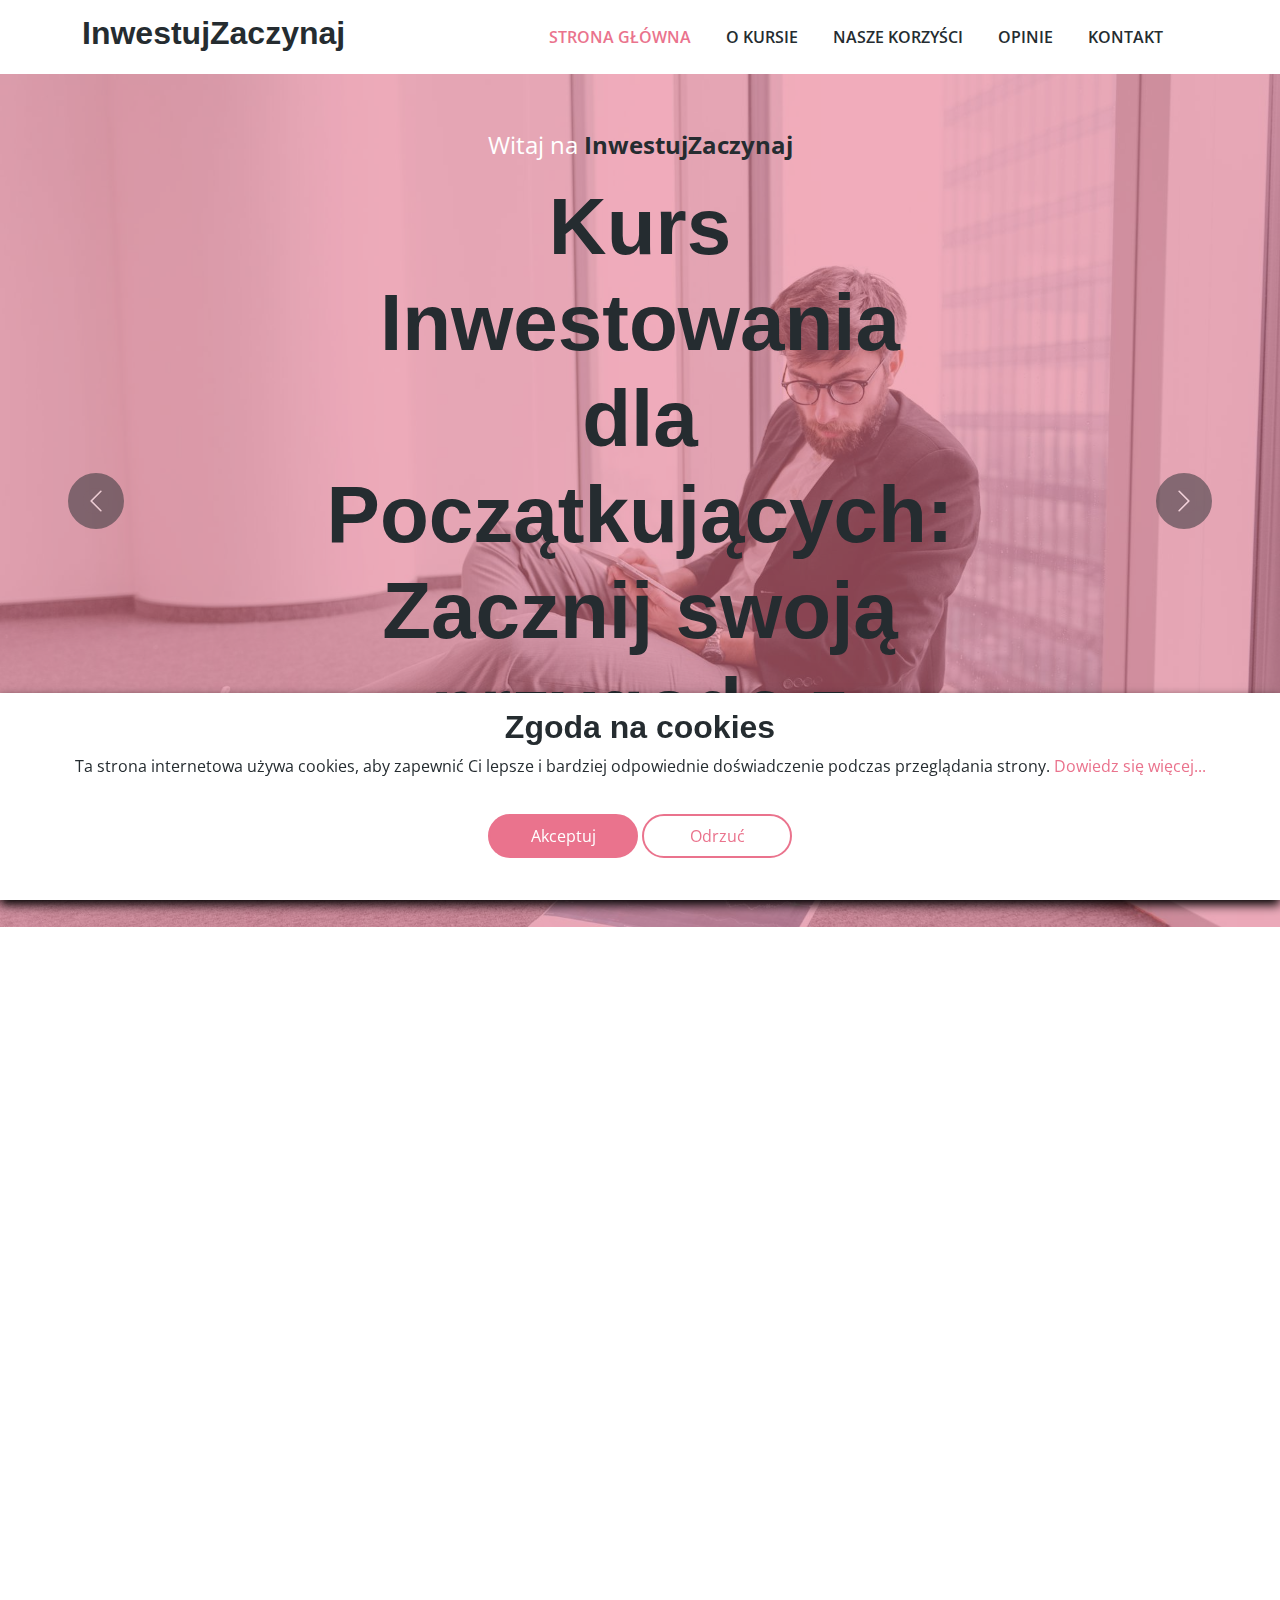
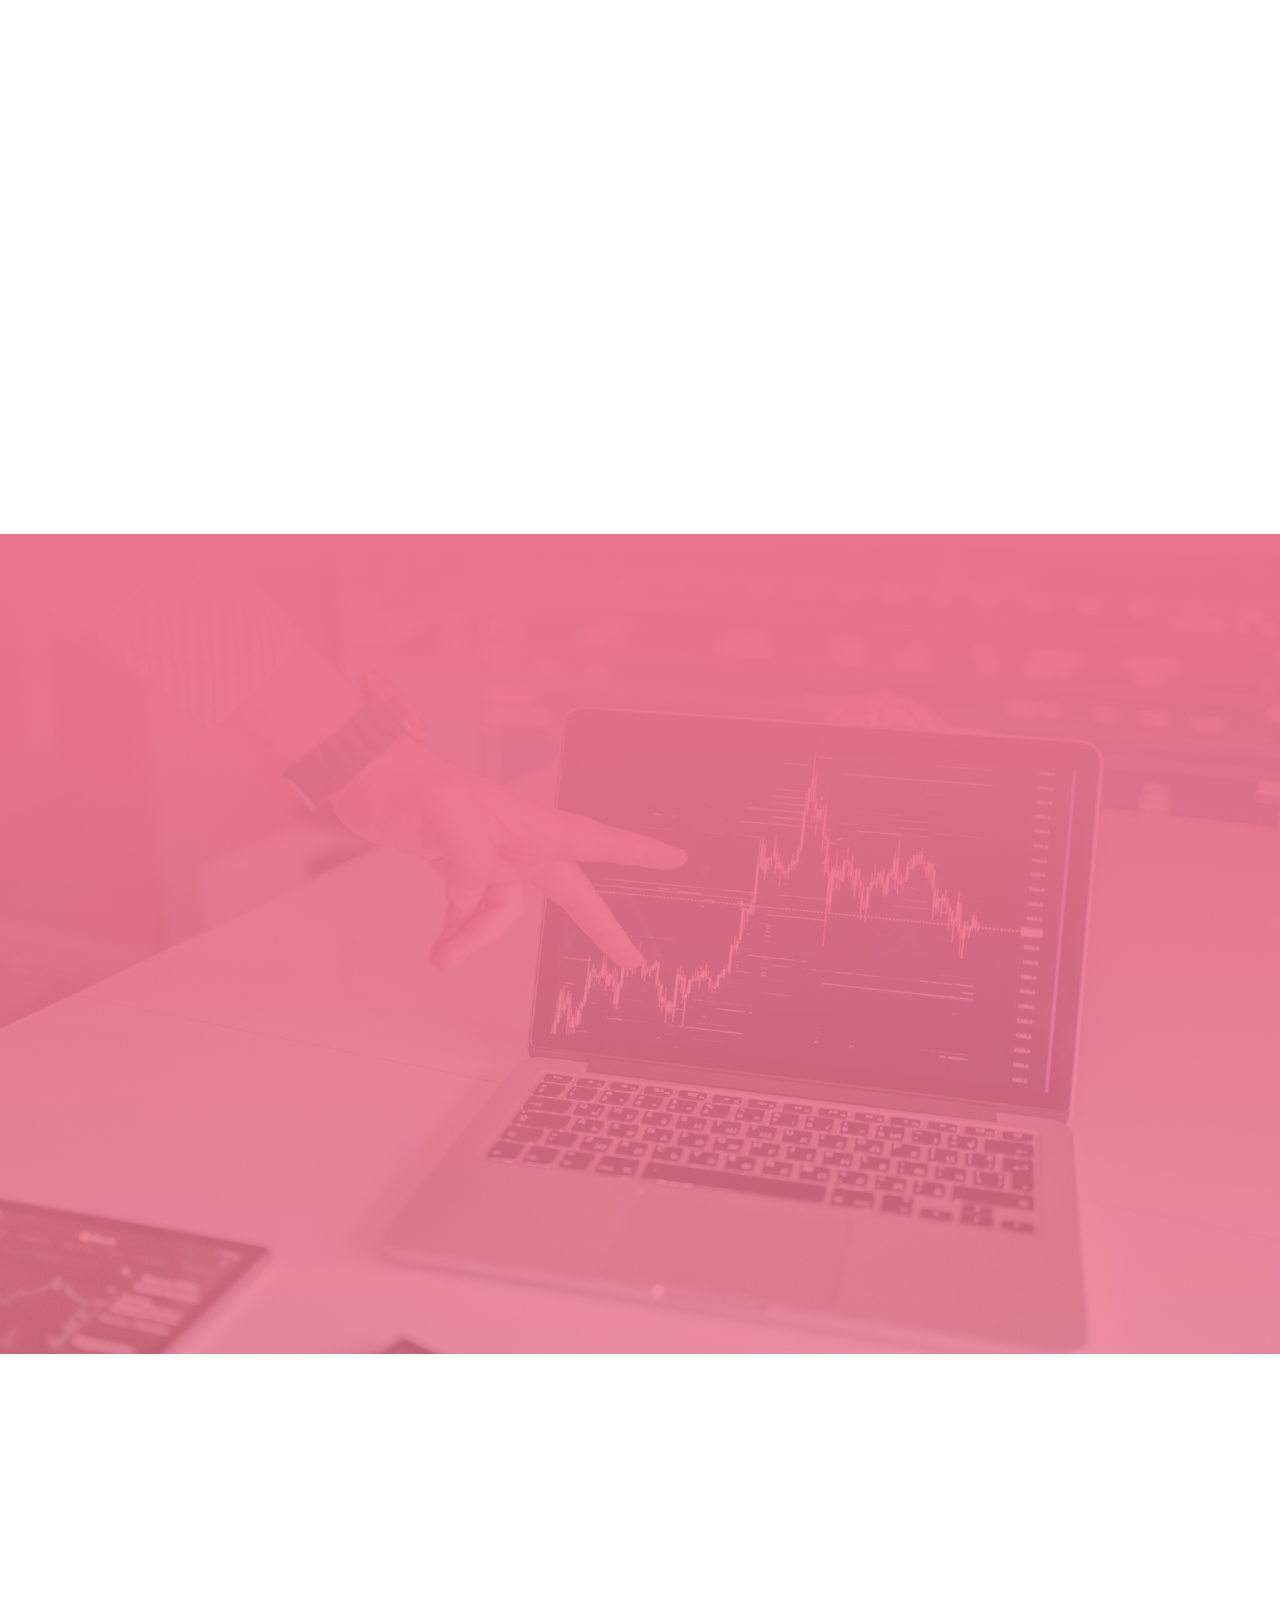
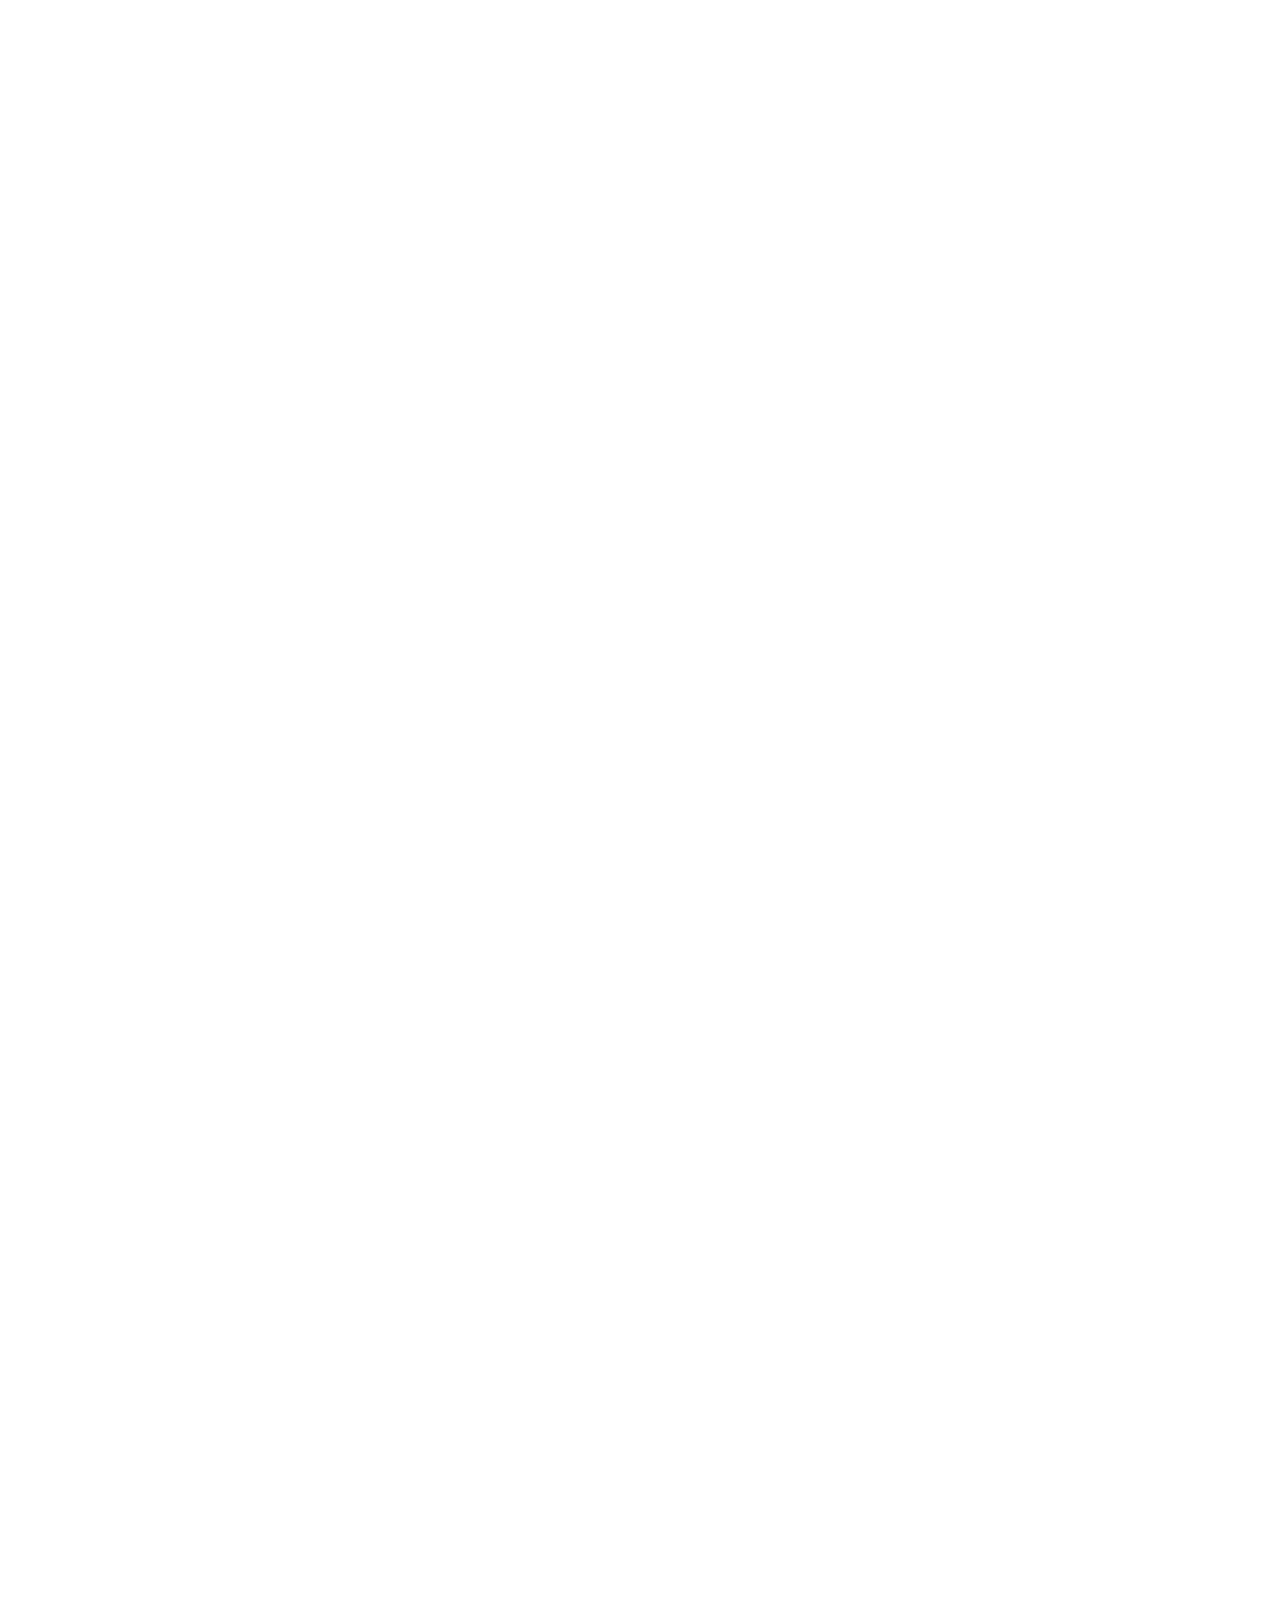
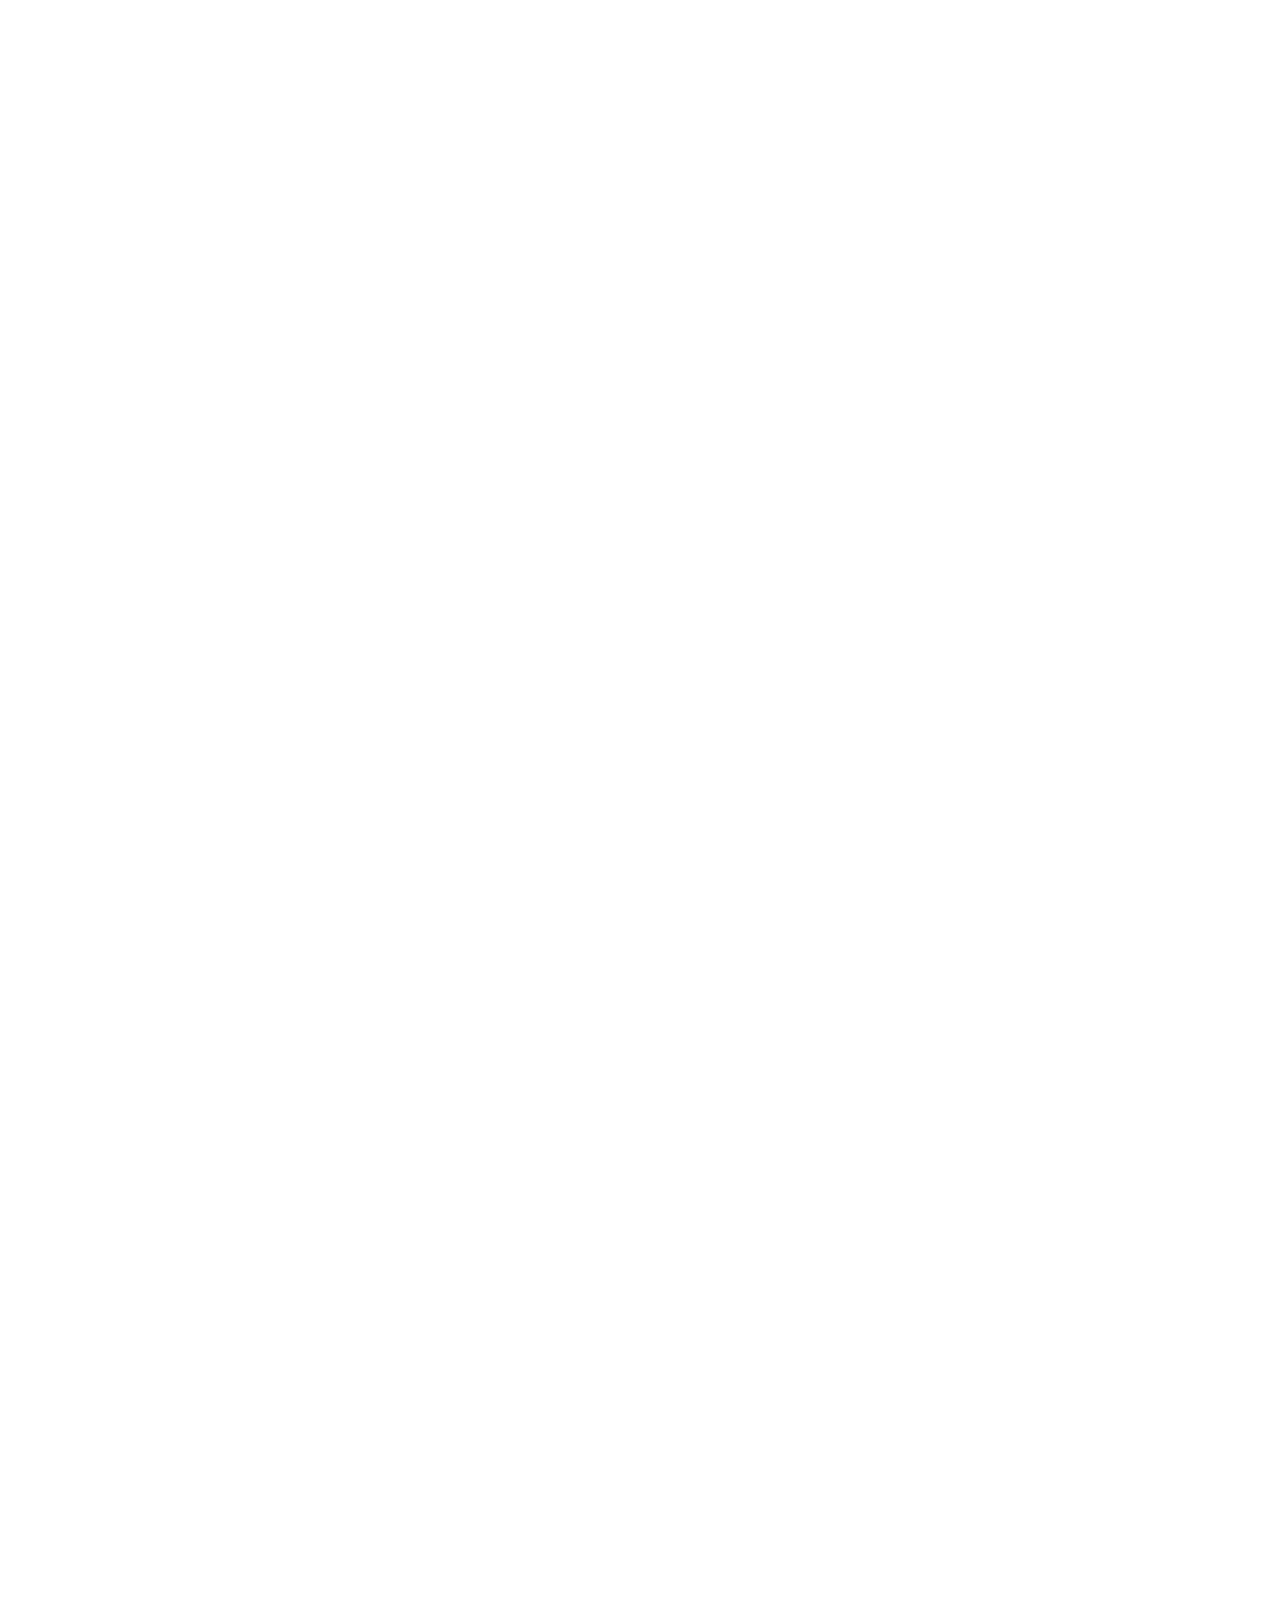
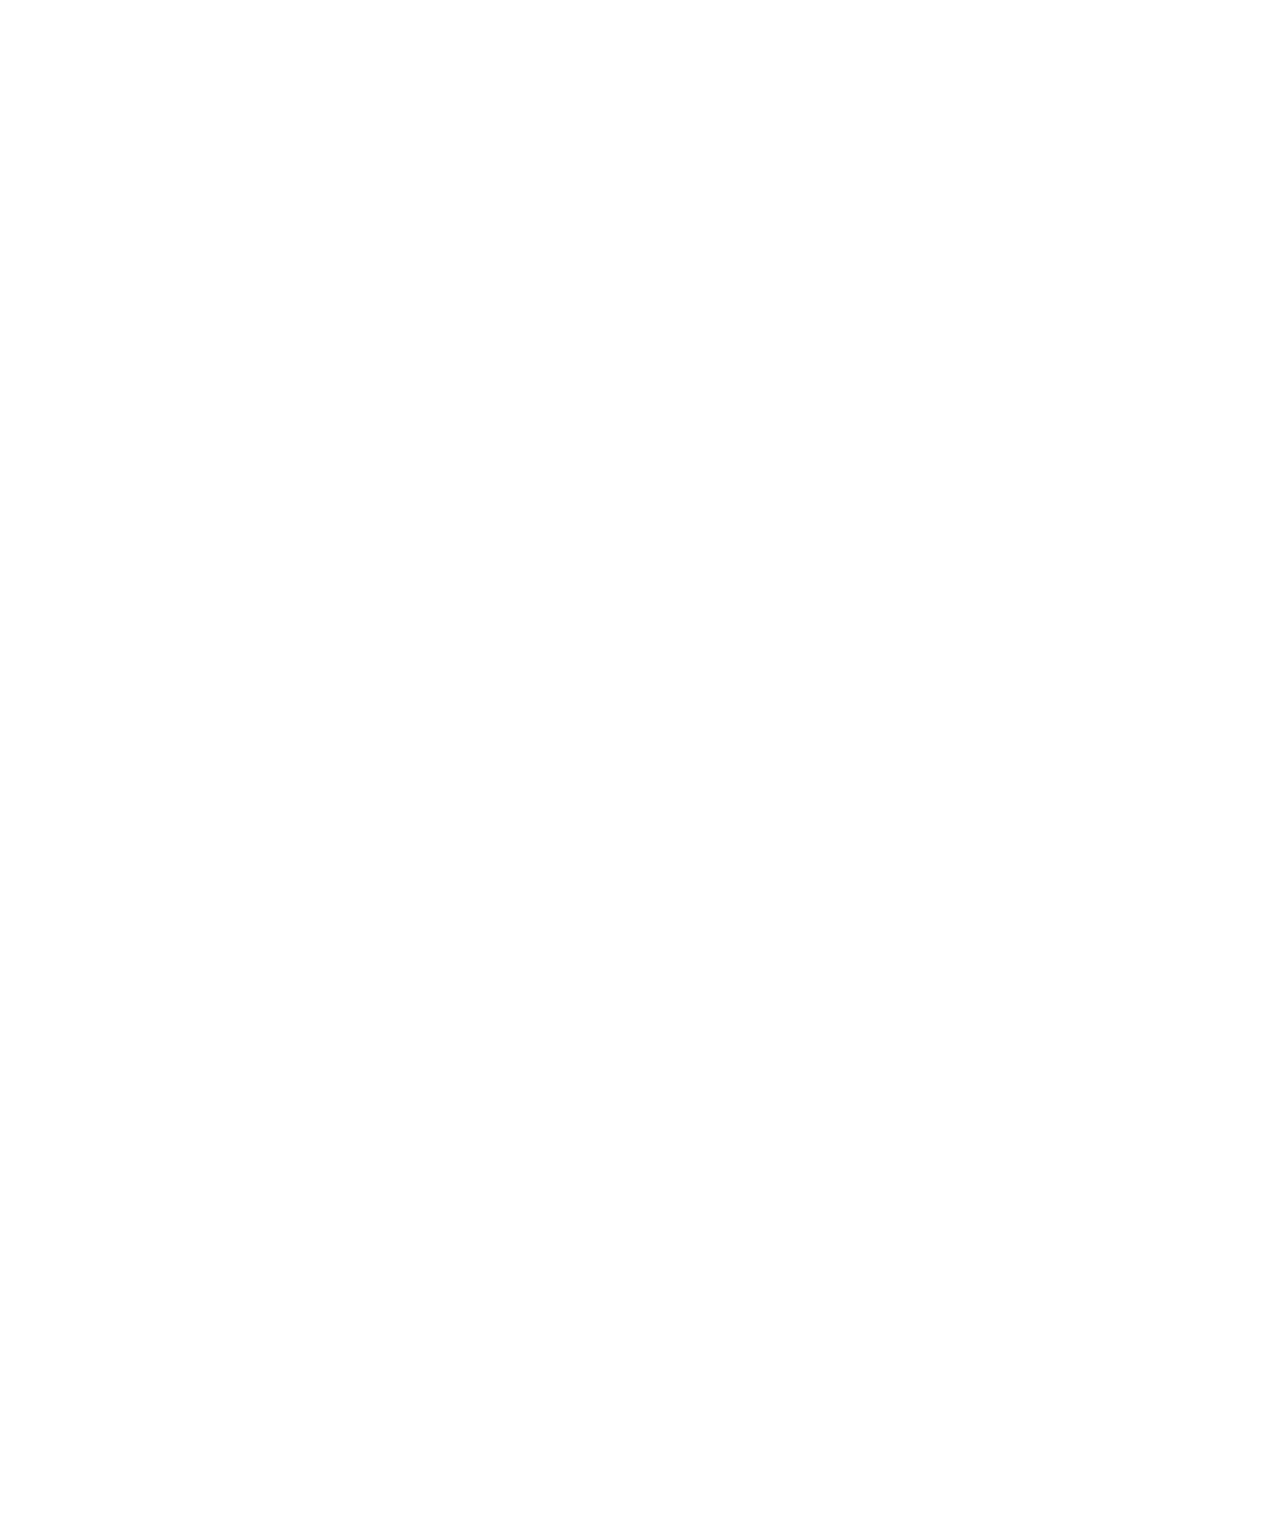
<file: index.html>
<!DOCTYPE html>
<html lang="en">
    <head>
        <meta charset="utf-8" />
        <title>InwestujZaczynaj</title>
        <meta content="width=device-width, initial-scale=1.0" name="viewport" />
        <meta content="" name="keywords" />
        <meta content="" name="description" />

        <!-- Favicon -->
        <link href="img/favicon.ico" rel="icon" />

        <!-- Google Web Fonts -->
        <link rel="preconnect" href="https://fonts.googleapis.com" />
        <link rel="preconnect" href="https://fonts.gstatic.com" crossorigin />
        <link
            href="https://fonts.googleapis.com/css2?family=Open+Sans:wght@400;600&family=Playfair+Display:wght@700;900&display=swap"
            rel="stylesheet"
        />

        <!-- Icon Font Stylesheet -->
        <link
            href="https://cdnjs.cloudflare.com/ajax/libs/font-awesome/5.10.0/css/all.min.css"
            rel="stylesheet"
        />
        <link
            href="https://cdn.jsdelivr.net/npm/bootstrap-icons@1.4.1/font/bootstrap-icons.css"
            rel="stylesheet"
        />

        <!-- Libraries Stylesheet -->
        <link href="lib/animate/animate.min.css" rel="stylesheet" />
        <link
            href="lib/owlcarousel/assets/owl.carousel.min.css"
            rel="stylesheet"
        />

        <!-- Customized Bootstrap Stylesheet -->
        <link href="css/bootstrap.min.css" rel="stylesheet" />

        <!-- Template Stylesheet -->
        <link href="css/style.css" rel="stylesheet" />
    </head>

    <body>
        <!-- Spinner Start -->
        <div
            id="spinner"
            class="show bg-white position-fixed translate-middle w-100 vh-100 top-50 start-50 d-flex align-items-center justify-content-center"
        >
            <div
                class="spinner-border text-primary"
                role="status"
                style="width: 3rem; height: 3rem"
            ></div>
        </div>
        <!-- Spinner End -->

        <!-- Navbar Start -->
        <div class="container-fluid bg-white sticky-top">
            <div class="container">
                <nav
                    class="navbar navbar-expand-lg bg-white navbar-light py-2 py-lg-0"
                >
                    <a href="index.html" class="navbar-brand">
                        <h2>InwestujZaczynaj</h2>
                    </a>
                    <button
                        type="button"
                        class="navbar-toggler ms-auto me-0"
                        data-bs-toggle="collapse"
                        data-bs-target="#navbarCollapse"
                    >
                        <span class="navbar-toggler-icon"></span>
                    </button>
                    <div class="collapse navbar-collapse" id="navbarCollapse">
                        <div class="navbar-nav ms-auto">
                            <a
                                href="index.html"
                                class="nav-item nav-link active"
                                >Strona Główna</a
                            >
                            <a href="about.html" class="nav-item nav-link"
                                >O Kursie</a
                            >
                            <a href="store.html" class="nav-item nav-link"
                                >Nasze Korzyści</a
                            >
                            <a href="testimonial.html" class="nav-item nav-link"
                                >Opinie</a
                            >
                            <a href="contact.html" class="nav-item nav-link"
                                >Kontakt</a
                            >
                        </div>
                    </div>
                </nav>
            </div>
        </div>
        <!-- Navbar End -->

        <!-- Carousel Start -->
        <div class="container-fluid px-0 mb-5">
            <div
                id="header-carousel"
                class="carousel slide carousel-fade"
                data-bs-ride="carousel"
            >
                <div class="carousel-inner">
                    <div class="carousel-item active">
                        <img
                            class="w-100"
                            src="img/carousel-1.jpg"
                            alt="Image"
                        />
                        <div class="carousel-caption">
                            <div class="container">
                                <div class="row justify-content-center">
                                    <div class="col-lg-7 text-center">
                                        <p
                                            class="fs-4 text-white animated zoomIn"
                                        >
                                            Witaj na
                                            <strong class="text-dark"
                                                >InwestujZaczynaj</strong
                                            >
                                        </p>
                                        <h1
                                            class="display-1 text-dark mb-4 animated zoomIn"
                                        >
                                            Kurs Inwestowania dla
                                            Początkujących: Zacznij swoją
                                            przygodę z inwestycjami
                                        </h1>
                                    </div>
                                </div>
                            </div>
                        </div>
                    </div>
                    <div class="carousel-item">
                        <img
                            class="w-100"
                            src="img/carousel-2.jpg"
                            alt="Image"
                        />
                        <div class="carousel-caption">
                            <div class="container">
                                <div class="row justify-content-center">
                                    <div class="col-lg-7 text-center">
                                        <p
                                            class="fs-4 text-white animated zoomIn"
                                        >
                                            Witaj na
                                            <strong class="text-dark"
                                                >InwestujZaczynaj</strong
                                            >
                                        </p>
                                        <h1
                                            class="display-1 text-dark mb-4 animated zoomIn"
                                        >
                                            Poznaj Podstawy Inwestowania: Kurs
                                            dla Początkujących
                                        </h1>
                                    </div>
                                </div>
                            </div>
                        </div>
                    </div>
                </div>
                <button
                    class="carousel-control-prev"
                    type="button"
                    data-bs-target="#header-carousel"
                    data-bs-slide="prev"
                >
                    <span
                        class="carousel-control-prev-icon"
                        aria-hidden="true"
                    ></span>
                    <span class="visually-hidden">Poprzedni</span>
                </button>
                <button
                    class="carousel-control-next"
                    type="button"
                    data-bs-target="#header-carousel"
                    data-bs-slide="next"
                >
                    <span
                        class="carousel-control-next-icon"
                        aria-hidden="true"
                    ></span>
                    <span class="visually-hidden">Następny</span>
                </button>
            </div>
        </div>
        <!-- Carousel End -->

        <!-- Features Start -->
        <div class="container-xxl py-5">
            <div class="container">
                <div class="row g-5">
                    <div class="col-lg-6">
                        <img
                            class="img-fluid bg-white w-100 mb-3 wow fadeIn"
                            data-wow-delay="0.1s"
                            src="img/features-1.jpg"
                            alt=""
                        />
                    </div>
                    <div class="col-lg-6 wow fadeIn" data-wow-delay="0.5s">
                        <div class="section-title">
                            <p class="fs-5 fw-medium fst-italic text-primary">
                                Nasze kluczowe cechy kursu "Inwestowanie dla
                                Początkujących"
                            </p>
                            <h1 class="display-6">
                                Odblokuj pełny potencjał swoich inwestycji
                            </h1>
                        </div>
                        <div class="row g-3 mb-4">
                            <div class="col-sm-8">
                                <h5>Analiza rynku w czasie rzeczywistym</h5>
                                <p class="mb-0">
                                    Bądź na bieżąco z najnowszymi trendami
                                    inwestycyjnymi. Nasze dane pozwalają śledzić
                                    ruchy na rynku i dostosować strategie
                                    inwestycyjne, abyś zawsze był o krok do
                                    przodu.
                                </p>
                            </div>
                        </div>
                        <div class="border-top mb-4"></div>
                        <div class="row g-3">
                            <div class="col-sm-8">
                                <h5>Spersonalizowane strategie inwestycyjne</h5>
                                <p class="mb-0">
                                    Stwórz skuteczną strategię inwestycyjną z
                                    naszymi ekspertami. Oferujemy rozwiązania
                                    dopasowane do Twoich celów finansowych,
                                    pomagając Ci budować portfel inwestycyjny.
                                </p>
                            </div>
                        </div>
                        <div class="border-top mb-4"></div>
                        <div class="row g-3">
                            <div class="col-sm-8">
                                <h5>Skuteczne techniki inwestycyjne</h5>
                                <p class="mb-0">
                                    Naucz się najbardziej efektywnych metod
                                    inwestowania. Od strategii sprzedaży po
                                    zrozumienie popytu na rynku, wyposażymy Cię
                                    w wiedzę niezbędną do przekształcenia Twoich
                                    inwestycji w aktywa płynne.
                                </p>
                            </div>
                        </div>
                        <div class="border-top mb-4"></div>
                        <div class="row g-3">
                            <div class="col-sm-8">
                                <h5>
                                    Ekskluzywne informacje o możliwościach
                                    inwestycyjnych
                                </h5>
                                <p class="mb-0">
                                    Zyskaj dostęp do najbardziej obiecujących
                                    okazji inwestycyjnych. Oferujemy szczegółowe
                                    informacje o najlepszych możliwościach
                                    inwestycyjnych na rynku, pomagając Ci w
                                    rozwoju Twojego portfela.
                                </p>
                            </div>
                        </div>
                    </div>
                </div>
            </div>
        </div>
        <!-- Features End -->

        <!-- why choose Start -->
        <div class="container-fluid video my-5">
            <div class="container">
                <div class="row g-0">
                    <div class="col-lg-6 py-5 wow fadeIn" data-wow-delay="0.1s">
                        <div class="py-5">
                            <h1 class="display-6 mb-4">
                                Ekspercka pomoc w maksymalizowaniu wyników
                                inwestycyjnych
                            </h1>
                            <h5
                                class="fw-normal lh-base fst-italic text-white mb-5"
                            >
                                Dlaczego warto wybrać nasz kurs "Inwestowanie
                                dla Początkujących"
                            </h5>
                            <p>
                                Nawigowanie po zawiłościach inwestycji wymaga
                                wiedzy i zrozumienia dynamiki rynku. Oferujemy
                                narzędzia, wiedzę i strategie, które pomogą Ci
                                osiągnąć sukces na rynku inwestycyjnym.
                                Niezależnie od tego, czy chcesz zrozumieć
                                aktualne trendy, opracować solidną strategię
                                inwestycyjną czy nauczyć się efektywnych technik
                                inwestowania, nasza dopasowana pomoc zapewni Ci
                                najlepsze wyniki. Jako Twój partner w
                                inwestycjach, oferujemy wsparcie na każdym
                                etapie Twojej drogi inwestycyjnej.
                            </p>
                            <div class="row g-4 mb-5">
                                <div class="col-sm-6">
                                    <div class="d-flex align-items-center">
                                        <div
                                            class="flex-shrink-0 btn-lg-square bg-white text-primary rounded-circle me-3"
                                        >
                                            <i class="fa fa-check"></i>
                                        </div>
                                        <span class="text-dark"
                                            >Dogłębna analiza rynku</span
                                        >
                                    </div>
                                </div>
                                <div class="col-sm-6">
                                    <div class="d-flex align-items-center">
                                        <div
                                            class="flex-shrink-0 btn-lg-square bg-white text-primary rounded-circle me-3"
                                        >
                                            <i class="fa fa-check"></i>
                                        </div>
                                        <span class="text-dark"
                                            >Strategiczne planowanie
                                            inwestycyjne</span
                                        >
                                    </div>
                                </div>
                                <div class="col-sm-6">
                                    <div class="d-flex align-items-center">
                                        <div
                                            class="flex-shrink-0 btn-lg-square bg-white text-primary rounded-circle me-3"
                                        >
                                            <i class="fa fa-check"></i>
                                        </div>
                                        <span class="text-dark"
                                            >Odblokowanie potencjału
                                            inwestycyjnego</span
                                        >
                                    </div>
                                </div>
                                <div class="col-sm-6">
                                    <div class="d-flex align-items-center">
                                        <div
                                            class="flex-shrink-0 btn-lg-square bg-white text-primary rounded-circle me-3"
                                        >
                                            <i class="fa fa-check"></i>
                                        </div>
                                        <span class="text-dark"
                                            >Ekspercka pomoc w
                                            inwestowaniu</span
                                        >
                                    </div>
                                </div>
                            </div>
                        </div>
                    </div>
                </div>
            </div>
        </div>
        <!-- why choose End -->

        <!-- Products Start -->
        <div class="container-fluid product py-5">
            <div class="container py-5">
                <div
                    class="section-title text-center mx-auto wow fadeInUp"
                    data-wow-delay="0.1s"
                    style="max-width: 500px"
                >
                    <p class="fs-5 fw-medium fst-italic text-primary">
                        Nasze usługi inwestycyjne
                    </p>
                    <h1 class="display-6">
                        Kompleksowe rozwiązania dla inwestorów początkujących
                    </h1>
                    <p>
                        Oferujemy szeroki zakres usług dostosowanych do pomocy w
                        nauce inwestowania. Od zrozumienia podstaw inwestowania
                        po opracowanie solidnej strategii inwestycyjnej, nasze
                        usługi mają na celu maksymalizację potencjału
                        zarobkowego. Niezależnie od tego, czy chcesz nauczyć się
                        jak inwestować dla początkujących, czy opracować
                        osobistą strategię inwestycyjną, nasza pomoc zapewnia
                        pełne wsparcie na każdym etapie Twojej drogi
                        inwestycyjnej.
                    </p>
                </div>
                <div
                    class="owl-carousel product-carousel wow fadeInUp"
                    data-wow-delay="0.5s"
                >
                    <a href="" class="d-block product-item rounded">
                        <img src="img/product-1.jpg" alt="" />
                        <div
                            class="bg-white shadow-sm text-center p-4 position-relative mt-n5 mx-4"
                        >
                            <h4 class="text-primary">
                                Analiza rynku inwestycyjnego
                            </h4>
                            <span class="text-body">
                                Bądź na bieżąco z analizami rynkowymi dla
                                początkujących inwestorów. Dostarczamy aktualne
                                informacje, które pomogą Ci podejmować świadome
                                decyzje inwestycyjne na dynamicznym rynku.
                            </span>
                        </div>
                    </a>
                    <a href="" class="d-block product-item rounded">
                        <img src="img/product-2.jpg" alt="" />
                        <div
                            class="bg-white shadow-sm text-center p-4 position-relative mt-n5 mx-4"
                        >
                            <h4 class="text-primary">
                                Personalizowane strategie inwestycyjne
                            </h4>
                            <span class="text-body">
                                Stwórz dostosowaną strategię inwestycyjną zgodną
                                z Twoimi celami finansowymi. Nasi eksperci
                                współpracują z Tobą, aby opracować plan, który
                                maksymalizuje zwroty i minimalizuje ryzyko,
                                zapewniając długoterminowy sukces.
                            </span>
                        </div>
                    </a>
                    <a href="" class="d-block product-item rounded">
                        <img src="img/product-3.jpg" alt="" />
                        <div
                            class="bg-white shadow-sm text-center p-4 position-relative mt-n5 mx-4"
                        >
                            <h4 class="text-primary">
                                Możliwości inwestycyjne na rynku
                            </h4>
                            <span class="text-body">
                                Odkrywaj lukratywne możliwości inwestycyjne,
                                dostosowane do Twojego poziomu doświadczenia.
                                Nasze szczegółowe analizy i ekskluzywne
                                połączenia umożliwiają dostęp do najbardziej
                                obiecujących rynków.
                            </span>
                        </div>
                    </a>
                    <a href="" class="d-block product-item rounded">
                        <img src="img/product-4.jpg" alt="" />
                        <div
                            class="bg-white shadow-sm text-center p-4 position-relative mt-n5 mx-4"
                        >
                            <h4 class="text-primary">
                                Wskazówki dotyczące monetyzacji inwestycji
                            </h4>
                            <span class="text-body">
                                Dowiedz się, jak przekształcić swoje inwestycje
                                w gotówkę dzięki naszym praktycznym wskazówkom.
                                Zapewniamy porady na temat sprzedaży, handlu i
                                wykorzystania aktywów w celu uzyskania
                                natychmiastowego przepływu gotówki.
                            </span>
                        </div>
                    </a>
                </div>
            </div>
        </div>
        <!-- Products End -->

        <!-- Article Start -->
        <div class="container-xxl py-5">
            <div class="container">
                <div class="row g-5">
                    <div class="col-lg-5 wow fadeIn" data-wow-delay="0.1s">
                        <img class="img-fluid" src="img/article.jpg" alt="" />
                    </div>
                    <div class="col-lg-6 wow fadeIn" data-wow-delay="0.5s">
                        <div class="section-title">
                            <p class="fs-5 fw-medium fst-italic text-primary">
                                Nasze podejście do nauki inwestowania
                            </p>
                            <h1 class="display-6">
                                Budowanie majątku dzięki wiedzy i doświadczeniu
                            </h1>
                        </div>
                        <p class="mb-4">
                            Nasze podejście do inwestowania skupia się na
                            dogłębnej analizie rynku oraz zobowiązaniu do
                            maksymalizacji Twoich zysków. Zaczynamy od
                            szczegółowej analizy obecnych trendów rynkowych,
                            zapewniając, że Twoje inwestycje będą oparte na
                            najnowszych danych. Ta analiza stanowi fundament
                            solidnej strategii inwestycyjnej dostosowanej do
                            Twoich unikalnych celów finansowych, równoważąc
                            ryzyko i potencjalne zyski. Dodatkowo koncentrujemy
                            się na praktycznych rozwiązaniach dotyczących
                            zarządzania aktywami, zapewniając Ci wiedzę i
                            narzędzia umożliwiające przekształcenie inwestycji w
                            płynne środki w razie potrzeby. Z naszą pomocą
                            odkryjesz najlepsze możliwości inwestycyjne na
                            rynku, bazując na strategiach, które gwarantują
                            stabilny rozwój Twojego portfela. Zaufaj naszemu
                            podejściu, które pomoże Ci osiągnąć sukces finansowy
                            na długą metę.
                        </p>
                    </div>
                </div>
            </div>
        </div>
        <!-- Article End -->

        <!-- Blog Start -->
        <div class="container-xxl py-5">
            <div class="container">
                <div
                    class="section-title text-center mx-auto wow fadeInUp"
                    data-wow-delay="0.1s"
                    style="max-width: 500px"
                >
                    <p class="fs-5 fw-medium fst-italic text-primary">
                        Nasz najnowszy blog
                    </p>
                    <h1 class="display-6">
                        Bądź na bieżąco z najnowszymi informacjami o
                        inwestowaniu dla początkujących
                    </h1>
                    <p>
                        Zapoznaj się z naszymi najnowszymi wpisami na blogu, aby
                        być na bieżąco w dynamicznym świecie inwestowania dla
                        początkujących. Nasze artykuły obejmują wszystko, od
                        podstawowych informacji o inwestowaniu po skuteczne
                        strategie i praktyczne porady, które pomogą Ci zacząć
                        inwestowanie. Bądź na bieżąco z najnowszymi trendami i
                        najlepszymi praktykami.
                    </p>
                </div>
                <div class="row g-4">
                    <div
                        class="col-lg-4 col-md-6 wow fadeInUp"
                        data-wow-delay="0.1s"
                    >
                        <div class="store-item position-relative text-center">
                            <img
                                class="img-fluid"
                                src="img/store-product-1.jpg"
                                alt=""
                            />
                            <div class="p-4">
                                <h4 class="mb-3">
                                    Skuteczne strategie inwestycyjne dla
                                    początkujących
                                </h4>
                                <p>
                                    Odkryj najskuteczniejsze metody zwiększania
                                    zwrotów z inwestycji. Naucz się, jak
                                    wykorzystać aktualne trendy rynkowe, aby
                                    dostosować swoje podejście i osiągnąć sukces
                                    w inwestowaniu.
                                </p>
                            </div>
                        </div>
                    </div>
                    <div
                        class="col-lg-4 col-md-6 wow fadeInUp"
                        data-wow-delay="0.3s"
                    >
                        <div class="store-item position-relative text-center">
                            <img
                                class="img-fluid"
                                src="img/store-product-2.jpg"
                                alt=""
                            />
                            <div class="p-4">
                                <h4 class="mb-3">
                                    Zrozumienie podstaw inwestowania: Co warto
                                    wiedzieć
                                </h4>
                                <p>
                                    Bądź na bieżąco z najważniejszymi
                                    informacjami dotyczącymi inwestowania. Nasza
                                    szczegółowa analiza pomoże Ci zrozumieć
                                    kluczowe czynniki wpływające na rynek
                                    inwestycji i dostosować strategię
                                    inwestycyjną.
                                </p>
                            </div>
                        </div>
                    </div>
                    <div
                        class="col-lg-4 col-md-6 wow fadeInUp"
                        data-wow-delay="0.5s"
                    >
                        <div class="store-item position-relative text-center">
                            <img
                                class="img-fluid"
                                src="img/store-product-3.jpg"
                                alt=""
                            />
                            <div class="p-4">
                                <h4 class="mb-3">
                                    Jak zacząć inwestować: Praktyczny poradnik
                                </h4>
                                <p>
                                    Jeśli dopiero zaczynasz inwestować, ten
                                    poradnik jest dla Ciebie. Dowiesz się, jak
                                    zacząć inwestowanie, jak wybrać odpowiednie
                                    aktywa i jak unikać najczęstszych błędów.
                                </p>
                            </div>
                        </div>
                    </div>
                </div>
            </div>
        </div>
        <!-- Blog End -->

        <!-- Contact Start -->
        <div class="container-xxl contact py-5">
            <div class="container">
                <div
                    class="section-title text-center mx-auto wow fadeInUp"
                    data-wow-delay="0.1s"
                    style="max-width: 500px"
                >
                    <p class="fs-5 fw-medium fst-italic text-primary">
                        Skontaktuj się z nami
                    </p>
                    <h1 class="display-6">Skontaktuj się z nami teraz</h1>
                </div>
                <div
                    class="row justify-content-center wow fadeInUp"
                    data-wow-delay="0.1s"
                >
                    <div class="col-lg-8">
                        <div class="row g-5">
                            <div
                                class="col-md-4 text-center wow fadeInUp"
                                data-wow-delay="0.3s"
                            >
                                <div class="btn-square mx-auto mb-3">
                                    <i
                                        class="fa fa-envelope fa-2x text-white"
                                    ></i>
                                </div>
                                <p class="mb-2">inwestuj_zaczynaj@gmail.com</p>
                            </div>
                            <div
                                class="col-md-4 text-center wow fadeInUp"
                                data-wow-delay="0.4s"
                            >
                                <div class="btn-square mx-auto mb-3">
                                    <i class="fa fa-phone fa-2x text-white"></i>
                                </div>
                                <p class="mb-0">+48662155555</p>
                            </div>
                            <div
                                class="col-md-4 text-center wow fadeInUp"
                                data-wow-delay="0.5s"
                            >
                                <div class="btn-square mx-auto mb-3">
                                    <i
                                        class="fa fa-map-marker-alt fa-2x text-white"
                                    ></i>
                                </div>
                                <p class="mb-2">Warszawa, Polska</p>
                                <p class="mb-0">
                                    Metalbox, 18th Floor, 25 Owl St,
                                    Braamfontein Werf
                                </p>
                            </div>
                        </div>
                    </div>
                </div>
            </div>
        </div>
        <!-- Contact Start -->

        <!-- Contact Start -->
        <div class="container-xxl contact py-5">
            <div class="container">
                <div class="row g-5">
                    <div class="col-lg-12 wow fadeInUp" data-wow-delay="0.1s">
                        <form>
                            <div class="row g-3">
                                <div class="col-md-6">
                                    <div class="form-floating">
                                        <input
                                            type="text"
                                            class="form-control"
                                            id="name"
                                            placeholder="Twoje Imię"
                                        />
                                        <label for="name">Twoje Imię</label>
                                    </div>
                                </div>
                                <div class="col-md-6">
                                    <div class="form-floating">
                                        <input
                                            type="email"
                                            class="form-control"
                                            id="email"
                                            placeholder="Twój Email"
                                        />
                                        <label for="email">Twój Email</label>
                                        <div
                                            id="result"
                                            style="color: red"
                                        ></div>
                                    </div>
                                </div>
                                <div class="col-12">
                                    <div class="form-floating">
                                        <input
                                            type="text"
                                            class="form-control"
                                            id="subject"
                                            placeholder="Temat"
                                        />
                                        <label for="subject">Temat</label>
                                    </div>
                                </div>
                                <div class="col-12">
                                    <div class="form-floating">
                                        <textarea
                                            class="form-control"
                                            placeholder="Twoja wiadomość"
                                            id="message"
                                            style="height: 120px"
                                        ></textarea>
                                        <label for="message">Wiadomość</label>
                                    </div>
                                </div>
                                <div class="col-12">
                                    <button
                                        class="btn btn-primary rounded-pill py-3 px-5"
                                        type="submit"
                                        id="submit"
                                        onclick="sendForm()"
                                    >
                                        Wyślij Wiadomość
                                    </button>
                                </div>
                            </div>
                        </form>
                    </div>
                </div>
            </div>
        </div>
        <!-- Contact End -->

        <!-- Footer Start -->
        <div
            class="container-fluid bg-dark footer mt-5 py-5 wow fadeIn"
            data-wow-delay="0.1s"
        >
            <div class="container py-5">
                <div class="row g-5">
                    <div class="col-lg-4 col-md-6">
                        <h3 class="text-white">InwestujZaczynaj</h3>
                        <p>
                            Pozostań w kontakcie z nami, aby otrzymywać
                            najnowsze aktualizacje, informacje i strategie w
                            świecie inwestowania dla początkujących. Nasze
                            zaangażowanie w dostarczanie wartościowych zasobów i
                            fachowych porad zapewnia, że będziesz dobrze
                            przygotowany do podejmowania świadomych decyzji
                            inwestycyjnych.
                        </p>
                    </div>
                    <div class="col-lg-4 col-md-6">
                        <h4 class="text-primary mb-4">Nasze biuro</h4>
                        <p class="mb-2">
                            <i
                                class="fa fa-map-marker-alt text-primary me-3"
                            ></i
                            >Metalbox, 18th Floor, 25 Owl St, Braamfontein Werf,
                            Warszawa, Polska
                        </p>
                        <p class="mb-2">
                            <i class="fa fa-phone-alt text-primary me-3"></i
                            >+48662155555
                        </p>
                        <p class="mb-2">
                            <i class="fa fa-envelope text-primary me-3"></i
                            >inwestuj_zaczynaj@gmail.com
                        </p>
                    </div>
                    <div class="col-lg-4 col-md-6">
                        <h4 class="text-primary mb-4">Szybkie linki</h4>
                        <a class="btn btn-link" href="about.html">O nas</a>
                        <a class="btn btn-link" href="contact.html">Kontakt</a>
                        <a class="btn btn-link" href="terms-of-use.html"
                            >Warunki użytkowania</a
                        >
                        <a class="btn btn-link" href="privacy-policy.html"
                            >Polityka prywatności</a
                        >
                    </div>
                    <div class="col-lg-12 text-center">
                        Inwestowanie może być skutecznym sposobem na pomnażanie
                        kapitału, ale wiąże się również z ryzykiem, które warto
                        zrozumieć przed podjęciem decyzji. Jednym z głównych
                        ryzyk jest ryzyko rynkowe, czyli możliwość zmienności
                        wartości inwestycji w zależności od sytuacji
                        ekonomicznej i zmian na rynkach finansowych. Inwestycje
                        mogą także wiązać się z ryzykiem płynności, co oznacza
                        trudności w szybkim zamianie aktywów na gotówkę w
                        sytuacji potrzeby. Ryzyko kredytowe występuje, gdy druga
                        strona transakcji, na przykład emitent obligacji, nie
                        wywiązuje się ze swoich zobowiązań. Kolejnym ryzykiem
                        jest inflacja, która może obniżać realną wartość zysków
                        z inwestycji. Należy również pamiętać, że brak
                        dywersyfikacji portfela inwestycyjnego zwiększa
                        możliwość poniesienia strat. Inwestowanie zawsze wymaga
                        dokładnego rozważenia potencjalnych strat i korzyści
                        oraz analizy indywidualnej tolerancji na ryzyko.
                    </div>
                </div>
            </div>
        </div>
        <!-- Footer End -->

        <!-- Back to Top -->
        <a
            href="#"
            class="btn btn-lg btn-primary btn-lg-square rounded-circle back-to-top"
            ><i class="bi bi-arrow-up"></i
        ></a>

        <!-- Cookie banner -->
        <div class="cookie-wrapper show">
            <div>
                <i class="bx bx-cookie"></i>
                <h2 style="text-align: center">Zgoda na cookies</h2>
            </div>

            <div class="data">
                <p>
                    Ta strona internetowa używa cookies, aby zapewnić Ci lepsze
                    i bardziej odpowiednie doświadczenie podczas przeglądania
                    strony.
                    <a href="#">Dowiedz się więcej...</a>
                </p>
            </div>

            <div class="buttons">
                <button class="cookie-button" id="acceptBtn">Akceptuj</button>
                <button class="cookie-button" id="declineBtn">Odrzuć</button>
            </div>
        </div>

        <!-- End Cookie banner -->

        <!-- JavaScript Libraries -->
        <script src="https://ajax.googleapis.com/ajax/libs/jquery/3.6.1/jquery.min.js"></script>
        <script src="https://cdn.jsdelivr.net/npm/bootstrap@5.0.0/dist/js/bootstrap.bundle.min.js"></script>
        <script src="lib/wow/wow.min.js"></script>
        <script src="lib/easing/easing.min.js"></script>
        <script src="lib/waypoints/waypoints.min.js"></script>
        <script src="lib/owlcarousel/owl.carousel.min.js"></script>

        <!-- Template Javascript -->
        <script src="js/main.js"></script>
        <script src="js/contact-form.js"></script>
        <script src="js/cookiebanner.js"></script>
    </body>
</html>
</file>
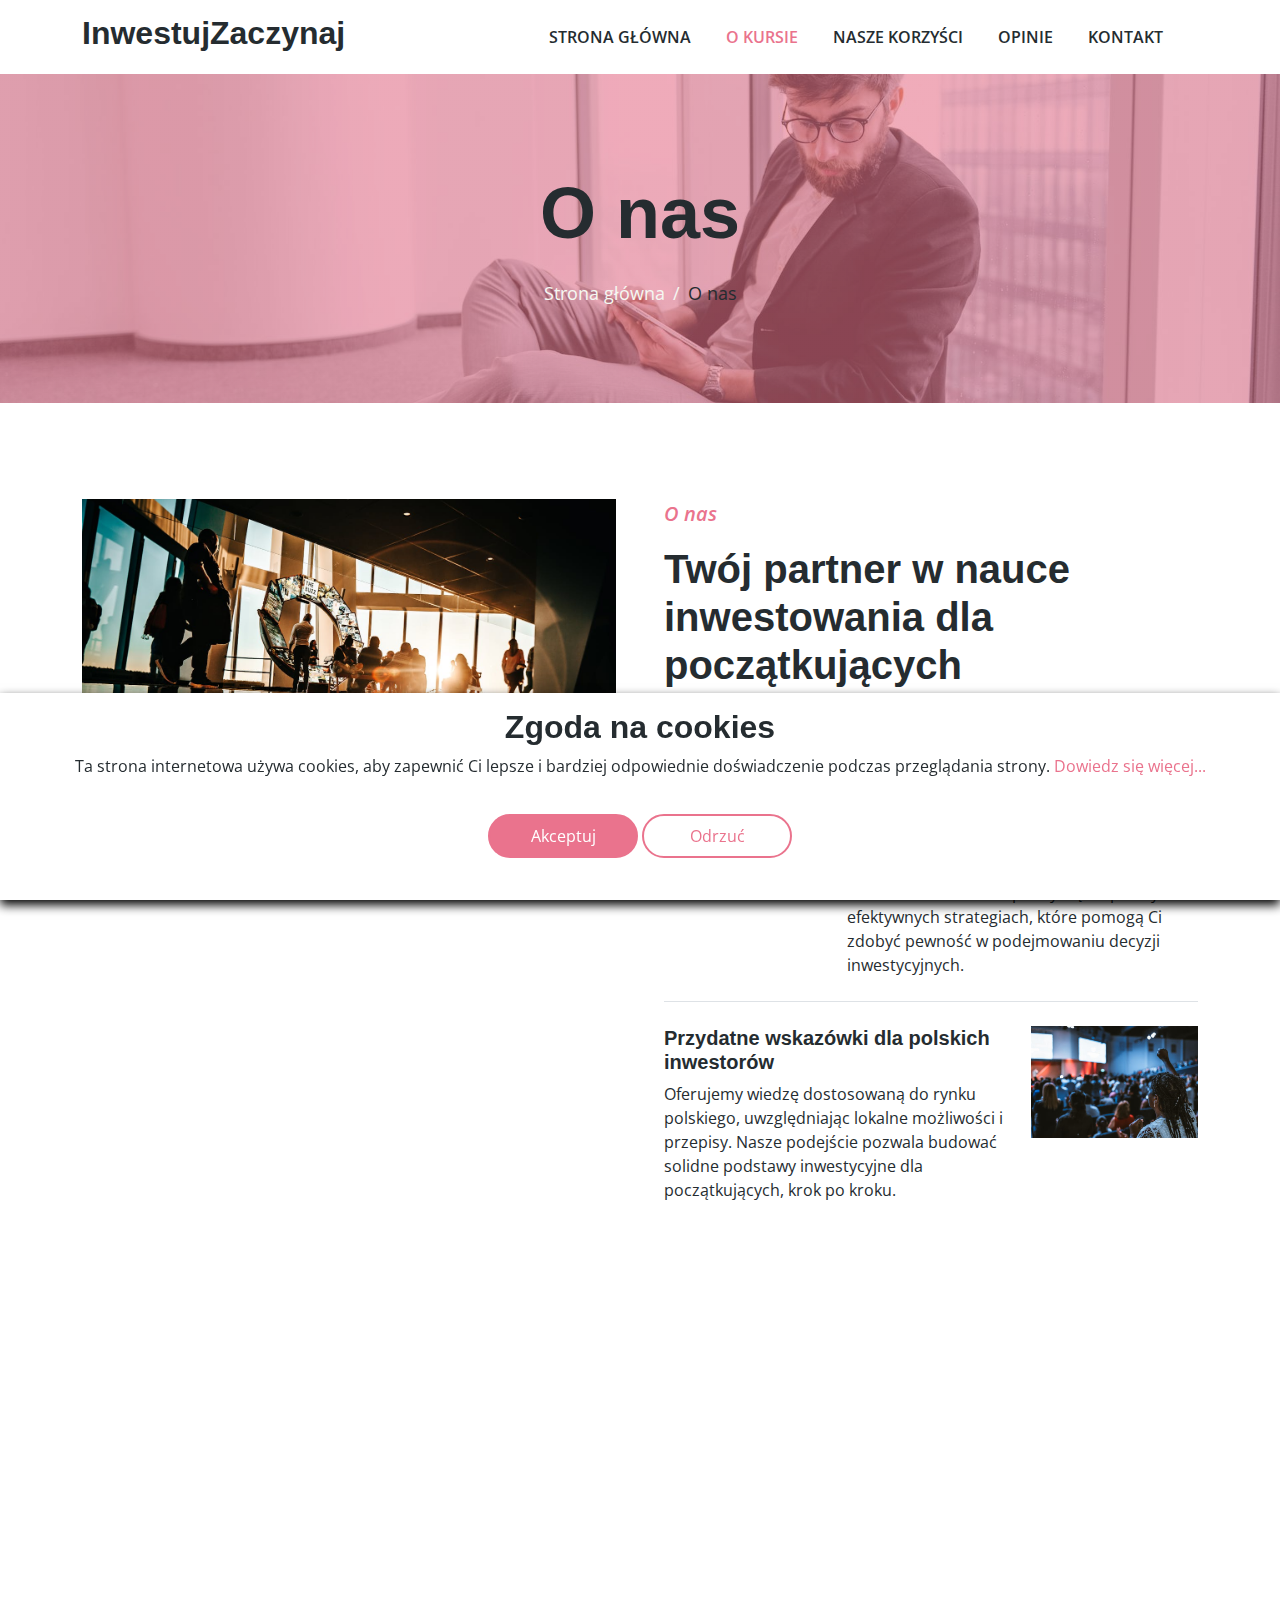
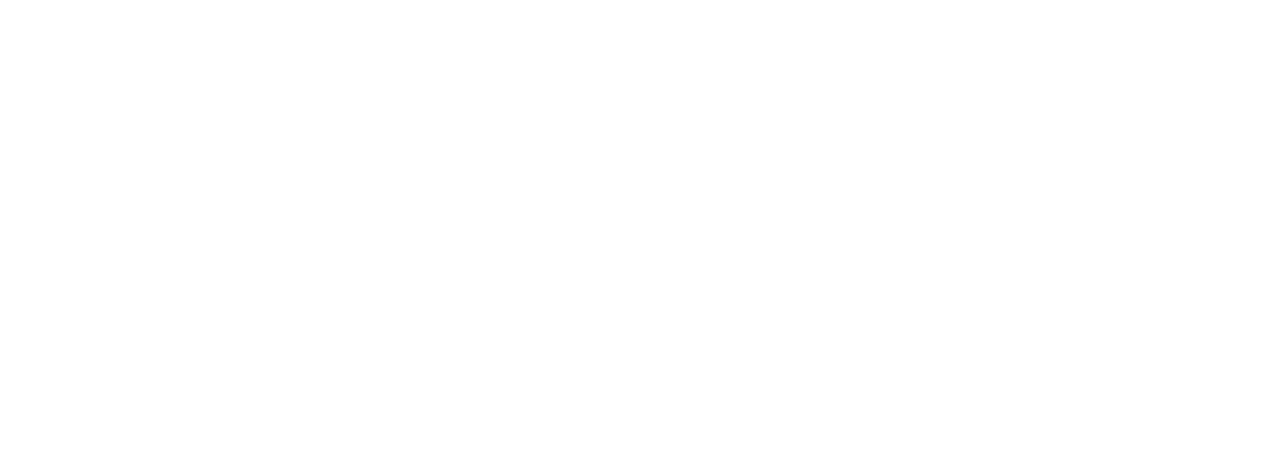
<file: about.html>
<!DOCTYPE html>
<html lang="en">
    <head>
        <meta charset="utf-8" />
        <title>InwestujZaczynaj</title>
        <meta content="width=device-width, initial-scale=1.0" name="viewport" />
        <meta content="" name="keywords" />
        <meta content="" name="description" />

        <!-- Favicon -->
        <link href="img/favicon.ico" rel="icon" />

        <!-- Google Web Fonts -->
        <link rel="preconnect" href="https://fonts.googleapis.com" />
        <link rel="preconnect" href="https://fonts.gstatic.com" crossorigin />
        <link
            href="https://fonts.googleapis.com/css2?family=Open+Sans:wght@400;600&family=Playfair+Display:wght@700;900&display=swap"
            rel="stylesheet"
        />

        <!-- Icon Font Stylesheet -->
        <link
            href="https://cdnjs.cloudflare.com/ajax/libs/font-awesome/5.10.0/css/all.min.css"
            rel="stylesheet"
        />
        <link
            href="https://cdn.jsdelivr.net/npm/bootstrap-icons@1.4.1/font/bootstrap-icons.css"
            rel="stylesheet"
        />

        <!-- Libraries Stylesheet -->
        <link href="lib/animate/animate.min.css" rel="stylesheet" />
        <link
            href="lib/owlcarousel/assets/owl.carousel.min.css"
            rel="stylesheet"
        />

        <!-- Customized Bootstrap Stylesheet -->
        <link href="css/bootstrap.min.css" rel="stylesheet" />

        <!-- Template Stylesheet -->
        <link href="css/style.css" rel="stylesheet" />
    </head>

    <body>
        <!-- Spinner Start -->
        <div
            id="spinner"
            class="show bg-white position-fixed translate-middle w-100 vh-100 top-50 start-50 d-flex align-items-center justify-content-center"
        >
            <div
                class="spinner-border text-primary"
                role="status"
                style="width: 3rem; height: 3rem"
            ></div>
        </div>
        <!-- Spinner End -->

        <!-- Navbar Start -->
        <div class="container-fluid bg-white sticky-top">
            <div class="container">
                <nav
                    class="navbar navbar-expand-lg bg-white navbar-light py-2 py-lg-0"
                >
                    <a href="index.html" class="navbar-brand">
                        <h2>InwestujZaczynaj</h2>
                    </a>
                    <button
                        type="button"
                        class="navbar-toggler ms-auto me-0"
                        data-bs-toggle="collapse"
                        data-bs-target="#navbarCollapse"
                    >
                        <span class="navbar-toggler-icon"></span>
                    </button>
                    <div class="collapse navbar-collapse" id="navbarCollapse">
                        <div class="navbar-nav ms-auto">
                            <a href="index.html" class="nav-item nav-link"
                                >Strona Główna</a
                            >
                            <a
                                href="about.html"
                                class="nav-item nav-link active"
                                >O Kursie</a
                            >
                            <a href="store.html" class="nav-item nav-link"
                                >Nasze Korzyści</a
                            >
                            <a href="testimonial.html" class="nav-item nav-link"
                                >Opinie</a
                            >
                            <a href="contact.html" class="nav-item nav-link"
                                >Kontakt</a
                            >
                        </div>
                    </div>
                </nav>
            </div>
        </div>
        <!-- Navbar End -->

        <!-- Page Header Start -->
        <div
            class="container-fluid page-header py-5 mb-5 wow fadeIn"
            data-wow-delay="0.1s"
        >
            <div class="container text-center py-5">
                <h1 class="display-2 text-dark mb-4 animated slideInDown">
                    O nas
                </h1>
                <nav aria-label="breadcrumb animated slideInDown">
                    <ol class="breadcrumb justify-content-center mb-0">
                        <li class="breadcrumb-item">
                            <a href="index.html">Strona główna</a>
                        </li>
                        <li
                            class="breadcrumb-item text-dark"
                            aria-current="page"
                        >
                            O nas
                        </li>
                    </ol>
                </nav>
            </div>
        </div>
        <!-- Page Header End -->

        <!-- About Start -->
        <div class="container-xxl py-5">
            <div class="container">
                <div class="row g-5">
                    <div class="col-lg-6">
                        <img
                            class="img-fluid bg-white w-100 mb-3 wow fadeIn"
                            data-wow-delay="0.1s"
                            src="img/about-1.jpg"
                            alt=""
                        />
                    </div>
                    <div class="col-lg-6 wow fadeIn" data-wow-delay="0.5s">
                        <div class="section-title">
                            <p class="fs-5 fw-medium fst-italic text-primary">
                                O nas
                            </p>
                            <h1 class="display-6">
                                Twój partner w nauce inwestowania dla
                                początkujących
                            </h1>
                        </div>
                        <div class="row g-3 mb-4">
                            <div class="col-sm-4">
                                <img
                                    class="img-fluid bg-white w-100"
                                    src="img/about-5.jpg"
                                    alt=""
                                />
                            </div>
                            <div class="col-sm-8">
                                <h5>Wprowadzenie do podstaw inwestowania</h5>
                                <p class="mb-0">
                                    Nasz kurs zapewnia wiedzę i praktyczne
                                    narzędzia potrzebne do rozpoczęcia przygody
                                    z inwestowaniem. Skupiamy się na prostych i
                                    efektywnych strategiach, które pomogą Ci
                                    zdobyć pewność w podejmowaniu decyzji
                                    inwestycyjnych.
                                </p>
                            </div>
                        </div>
                        <div class="border-top mb-4"></div>
                        <div class="row g-3">
                            <div class="col-sm-8">
                                <h5>
                                    Przydatne wskazówki dla polskich inwestorów
                                </h5>
                                <p class="mb-0">
                                    Oferujemy wiedzę dostosowaną do rynku
                                    polskiego, uwzględniając lokalne możliwości
                                    i przepisy. Nasze podejście pozwala budować
                                    solidne podstawy inwestycyjne dla
                                    początkujących, krok po kroku.
                                </p>
                            </div>
                            <div class="col-sm-4">
                                <img
                                    class="img-fluid bg-white w-100"
                                    src="img/about-6.jpg"
                                    alt=""
                                />
                            </div>
                        </div>
                    </div>
                </div>
            </div>
        </div>
        <!-- About End -->

        <!-- Footer Start -->
        <div
            class="container-fluid bg-dark footer mt-5 py-5 wow fadeIn"
            data-wow-delay="0.1s"
        >
            <div class="container py-5">
                <div class="row g-5">
                    <div class="col-lg-3 col-md-6">
                        <h3 class="text-white">InwestujZaczynaj</h3>
                        <p>
                            Pozostań w kontakcie z nami, aby otrzymywać
                            najnowsze aktualizacje, informacje i strategie w
                            świecie inwestowania dla początkujących. Nasze
                            zaangażowanie w dostarczanie wartościowych zasobów i
                            fachowych porad zapewnia, że będziesz dobrze
                            przygotowany do podejmowania świadomych decyzji
                            inwestycyjnych.
                        </p>
                    </div>
                    <div class="col-lg-3 col-md-6">
                        <h4 class="text-primary mb-4">Nasze biuro</h4>
                        <p class="mb-2">
                            <i
                                class="fa fa-map-marker-alt text-primary me-3"
                            ></i
                            >Metalbox, 18th Floor, 25 Owl St, Braamfontein Werf,
                            Warszawa, Polska
                        </p>
                        <p class="mb-2">
                            <i class="fa fa-phone-alt text-primary me-3"></i
                            >+48662155555
                        </p>
                        <p class="mb-2">
                            <i class="fa fa-envelope text-primary me-3"></i
                            >inwestuj_zaczynaj@gmail.com
                        </p>
                    </div>
                    <div class="col-lg-3 col-md-6">
                        <h4 class="text-primary mb-4">Szybkie linki</h4>
                        <a class="btn btn-link" href="about.html">O nas</a>
                        <a class="btn btn-link" href="contact.html">Kontakt</a>
                        <a class="btn btn-link" href="terms-of-use.html"
                            >Warunki użytkowania</a
                        >
                        <a class="btn btn-link" href="privacy-policy.html"
                            >Polityka prywatności</a
                        >
                    </div>
                    <div class="col-lg-3 col-md-6">
                        <h4 class="text-primary mb-4">Newsletter</h4>
                        <p>
                            Zapisz się do naszego newslettera i bądź na bieżąco
                            z najnowszymi informacjami, trendami i strategiami w
                            inwestowaniu dla początkujących.
                        </p>
                        <div class="position-relative w-100">
                            <input
                                class="form-control bg-transparent w-100 py-3 ps-4 pe-5"
                                type="text"
                                placeholder="Twój email"
                                id="email"
                            />
                            <button
                                type="button"
                                class="btn btn-primary py-2 position-absolute top-0 end-0 mt-2 me-2"
                                id="submit"
                                onclick="sendForm()"
                            >
                                Zapisz się
                            </button>
                            <div id="result" style="color: red"></div>
                        </div>
                    </div>
                    <div class="col-lg-12 text-center">
                        Inwestowanie może być skutecznym sposobem na pomnażanie
                        kapitału, ale wiąże się również z ryzykiem, które warto
                        zrozumieć przed podjęciem decyzji. Jednym z głównych
                        ryzyk jest ryzyko rynkowe, czyli możliwość zmienności
                        wartości inwestycji w zależności od sytuacji
                        ekonomicznej i zmian na rynkach finansowych. Inwestycje
                        mogą także wiązać się z ryzykiem płynności, co oznacza
                        trudności w szybkim zamianie aktywów na gotówkę w
                        sytuacji potrzeby. Ryzyko kredytowe występuje, gdy druga
                        strona transakcji, na przykład emitent obligacji, nie
                        wywiązuje się ze swoich zobowiązań. Kolejnym ryzykiem
                        jest inflacja, która może obniżać realną wartość zysków
                        z inwestycji. Należy również pamiętać, że brak
                        dywersyfikacji portfela inwestycyjnego zwiększa
                        możliwość poniesienia strat. Inwestowanie zawsze wymaga
                        dokładnego rozważenia potencjalnych strat i korzyści
                        oraz analizy indywidualnej tolerancji na ryzyko.
                    </div>
                </div>
            </div>
        </div>
        <!-- Footer End -->

        <!-- Back to Top -->
        <a
            href="#"
            class="btn btn-lg btn-primary btn-lg-square rounded-circle back-to-top"
            ><i class="bi bi-arrow-up"></i
        ></a>

        <!-- Cookie banner -->
        <div class="cookie-wrapper show">
            <div>
                <i class="bx bx-cookie"></i>
                <h2 style="text-align: center">Zgoda na cookies</h2>
            </div>

            <div class="data">
                <p>
                    Ta strona internetowa używa cookies, aby zapewnić Ci lepsze
                    i bardziej odpowiednie doświadczenie podczas przeglądania
                    strony.
                    <a href="#">Dowiedz się więcej...</a>
                </p>
            </div>

            <div class="buttons">
                <button class="cookie-button" id="acceptBtn">Akceptuj</button>
                <button class="cookie-button" id="declineBtn">Odrzuć</button>
            </div>
        </div>

        <!-- End Cookie banner -->

        <!-- JavaScript Libraries -->
        <script src="https://ajax.googleapis.com/ajax/libs/jquery/3.6.1/jquery.min.js"></script>
        <script src="https://cdn.jsdelivr.net/npm/bootstrap@5.0.0/dist/js/bootstrap.bundle.min.js"></script>
        <script src="lib/wow/wow.min.js"></script>
        <script src="lib/easing/easing.min.js"></script>
        <script src="lib/waypoints/waypoints.min.js"></script>
        <script src="lib/owlcarousel/owl.carousel.min.js"></script>

        <!-- Template Javascript -->
        <script src="js/main.js"></script>
        <script src="js/contact-form.js"></script>
        <script src="js/cookiebanner.js"></script>
    </body>
</html>
</file>
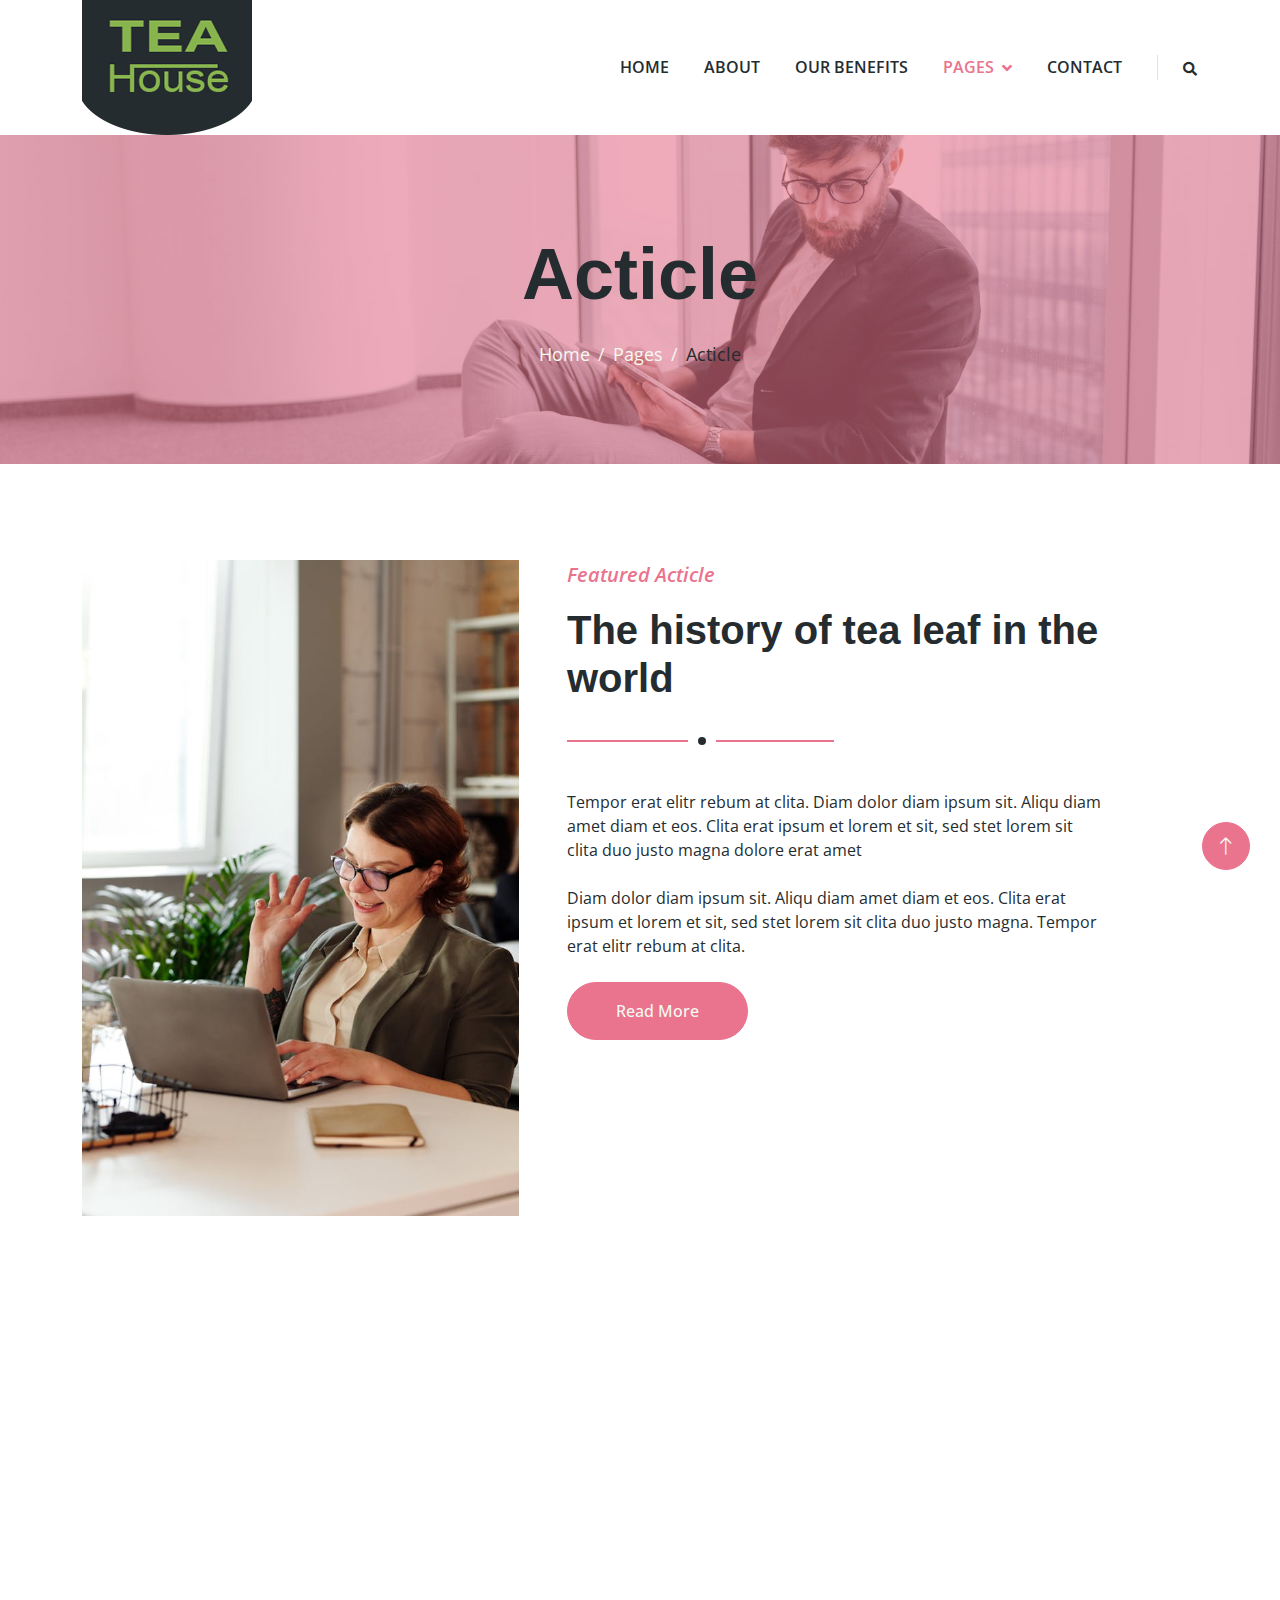
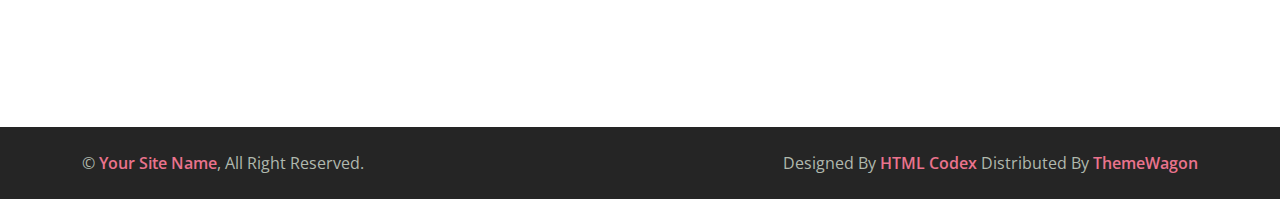
<file: blog.html>
<!DOCTYPE html>
<html lang="en">
    <head>
        <meta charset="utf-8" />
        <title>Tea House - Tea Shop Website Template</title>
        <meta content="width=device-width, initial-scale=1.0" name="viewport" />
        <meta content="" name="keywords" />
        <meta content="" name="description" />

        <!-- Favicon -->
        <link href="img/favicon.ico" rel="icon" />

        <!-- Google Web Fonts -->
        <link rel="preconnect" href="https://fonts.googleapis.com" />
        <link rel="preconnect" href="https://fonts.gstatic.com" crossorigin />
        <link
            href="https://fonts.googleapis.com/css2?family=Open+Sans:wght@400;600&family=Playfair+Display:wght@700;900&display=swap"
            rel="stylesheet"
        />

        <!-- Icon Font Stylesheet -->
        <link
            href="https://cdnjs.cloudflare.com/ajax/libs/font-awesome/5.10.0/css/all.min.css"
            rel="stylesheet"
        />
        <link
            href="https://cdn.jsdelivr.net/npm/bootstrap-icons@1.4.1/font/bootstrap-icons.css"
            rel="stylesheet"
        />

        <!-- Libraries Stylesheet -->
        <link href="lib/animate/animate.min.css" rel="stylesheet" />
        <link
            href="lib/owlcarousel/assets/owl.carousel.min.css"
            rel="stylesheet"
        />

        <!-- Customized Bootstrap Stylesheet -->
        <link href="css/bootstrap.min.css" rel="stylesheet" />

        <!-- Template Stylesheet -->
        <link href="css/style.css" rel="stylesheet" />
    </head>

    <body>
        <!-- Spinner Start -->
        <div
            id="spinner"
            class="show bg-white position-fixed translate-middle w-100 vh-100 top-50 start-50 d-flex align-items-center justify-content-center"
        >
            <div
                class="spinner-border text-primary"
                role="status"
                style="width: 3rem; height: 3rem"
            ></div>
        </div>
        <!-- Spinner End -->

        <!-- Navbar Start -->
        <div class="container-fluid bg-white sticky-top">
            <div class="container">
                <nav
                    class="navbar navbar-expand-lg bg-white navbar-light py-2 py-lg-0"
                >
                    <a href="index.html" class="navbar-brand">
                        <img class="img-fluid" src="img/logo.png" alt="Logo" />
                    </a>
                    <button
                        type="button"
                        class="navbar-toggler ms-auto me-0"
                        data-bs-toggle="collapse"
                        data-bs-target="#navbarCollapse"
                    >
                        <span class="navbar-toggler-icon"></span>
                    </button>
                    <div class="collapse navbar-collapse" id="navbarCollapse">
                        <div class="navbar-nav ms-auto">
                            <a href="index.html" class="nav-item nav-link"
                                >Home</a
                            >
                            <a href="about.html" class="nav-item nav-link"
                                >About</a
                            >

                            <a href="store.html" class="nav-item nav-link"
                                >Our Benefits</a
                            >
                            <div class="nav-item dropdown">
                                <a
                                    href="#"
                                    class="nav-link dropdown-toggle active"
                                    data-bs-toggle="dropdown"
                                    >Pages</a
                                >
                                <div
                                    class="dropdown-menu bg-light rounded-0 m-0"
                                >
                                    <a href="feature.html" class="dropdown-item"
                                        >Features</a
                                    >
                                    <a
                                        href="blog.html"
                                        class="dropdown-item active"
                                        >Blog Article</a
                                    >
                                    <a
                                        href="testimonial.html"
                                        class="dropdown-item"
                                        >Testimonial</a
                                    >
                                    <a href="404.html" class="dropdown-item"
                                        >404 Page</a
                                    >
                                </div>
                            </div>
                            <a href="contact.html" class="nav-item nav-link"
                                >Contact</a
                            >
                        </div>
                        <div class="border-start ps-4 d-none d-lg-block">
                            <button type="button" class="btn btn-sm p-0">
                                <i class="fa fa-search"></i>
                            </button>
                        </div>
                    </div>
                </nav>
            </div>
        </div>
        <!-- Navbar End -->

        <!-- Page Header Start -->
        <div
            class="container-fluid page-header py-5 mb-5 wow fadeIn"
            data-wow-delay="0.1s"
        >
            <div class="container text-center py-5">
                <h1 class="display-2 text-dark mb-4 animated slideInDown">
                    Acticle
                </h1>
                <nav aria-label="breadcrumb animated slideInDown">
                    <ol class="breadcrumb justify-content-center mb-0">
                        <li class="breadcrumb-item"><a href="#">Home</a></li>
                        <li class="breadcrumb-item"><a href="#">Pages</a></li>
                        <li
                            class="breadcrumb-item text-dark"
                            aria-current="page"
                        >
                            Acticle
                        </li>
                    </ol>
                </nav>
            </div>
        </div>
        <!-- Page Header End -->

        <!-- Article Start -->
        <div class="container-xxl py-5">
            <div class="container">
                <div class="row g-5">
                    <div class="col-lg-5 wow fadeIn" data-wow-delay="0.1s">
                        <img class="img-fluid" src="img/article.jpg" alt="" />
                    </div>
                    <div class="col-lg-6 wow fadeIn" data-wow-delay="0.5s">
                        <div class="section-title">
                            <p class="fs-5 fw-medium fst-italic text-primary">
                                Featured Acticle
                            </p>
                            <h1 class="display-6">
                                The history of tea leaf in the world
                            </h1>
                        </div>
                        <p class="mb-4">
                            Tempor erat elitr rebum at clita. Diam dolor diam
                            ipsum sit. Aliqu diam amet diam et eos. Clita erat
                            ipsum et lorem et sit, sed stet lorem sit clita duo
                            justo magna dolore erat amet
                        </p>
                        <p class="mb-4">
                            Diam dolor diam ipsum sit. Aliqu diam amet diam et
                            eos. Clita erat ipsum et lorem et sit, sed stet
                            lorem sit clita duo justo magna. Tempor erat elitr
                            rebum at clita.
                        </p>
                        <a
                            href=""
                            class="btn btn-primary rounded-pill py-3 px-5"
                            >Read More</a
                        >
                    </div>
                </div>
            </div>
        </div>
        <!-- Article End -->

        <!-- Footer Start -->
        <div
            class="container-fluid bg-dark footer mt-5 py-5 wow fadeIn"
            data-wow-delay="0.1s"
        >
            <div class="container py-5">
                <div class="row g-5">
                    <div class="col-lg-3 col-md-6">
                        <h4 class="text-primary mb-4">Our Office</h4>
                        <p class="mb-2">
                            <i
                                class="fa fa-map-marker-alt text-primary me-3"
                            ></i
                            >123 Street, New York, USA
                        </p>
                        <p class="mb-2">
                            <i class="fa fa-phone-alt text-primary me-3"></i
                            >+012 345 67890
                        </p>
                        <p class="mb-2">
                            <i class="fa fa-envelope text-primary me-3"></i
                            >info@example.com
                        </p>
                        <div class="d-flex pt-3">
                            <a
                                class="btn btn-square btn-primary rounded-circle me-2"
                                href=""
                                ><i class="fab fa-twitter"></i
                            ></a>
                            <a
                                class="btn btn-square btn-primary rounded-circle me-2"
                                href=""
                                ><i class="fab fa-facebook-f"></i
                            ></a>
                            <a
                                class="btn btn-square btn-primary rounded-circle me-2"
                                href=""
                                ><i class="fab fa-youtube"></i
                            ></a>
                            <a
                                class="btn btn-square btn-primary rounded-circle me-2"
                                href=""
                                ><i class="fab fa-linkedin-in"></i
                            ></a>
                        </div>
                    </div>
                    <div class="col-lg-3 col-md-6">
                        <h4 class="text-primary mb-4">Quick Links</h4>
                        <a class="btn btn-link" href="">About Us</a>
                        <a class="btn btn-link" href="">Contact Us</a>
                        <a class="btn btn-link" href="">Our Services</a>
                        <a class="btn btn-link" href="">Terms & Condition</a>
                        <a class="btn btn-link" href="">Support</a>
                    </div>
                    <div class="col-lg-3 col-md-6">
                        <h4 class="text-primary mb-4">Business Hours</h4>
                        <p class="mb-1">Monday - Friday</p>
                        <h6 class="text-light">09:00 am - 07:00 pm</h6>
                        <p class="mb-1">Saturday</p>
                        <h6 class="text-light">09:00 am - 12:00 pm</h6>
                        <p class="mb-1">Sunday</p>
                        <h6 class="text-light">Closed</h6>
                    </div>
                    <div class="col-lg-3 col-md-6">
                        <h4 class="text-primary mb-4">Newsletter</h4>
                        <p>
                            Subscribe to our newsletter and stay informed with
                            the latest insights, trends, and strategies in the
                            world of investing.
                        </p>
                        <div class="position-relative w-100">
                            <input
                                class="form-control bg-transparent w-100 py-3 ps-4 pe-5"
                                type="text"
                                placeholder="Your email"
                            />
                            <button
                                type="button"
                                class="btn btn-primary py-2 position-absolute top-0 end-0 mt-2 me-2"
                            >
                                SignUp
                            </button>
                        </div>
                    </div>
                </div>
            </div>
        </div>
        <!-- Footer End -->

        <!-- Copyright Start -->
        <div class="container-fluid copyright py-4">
            <div class="container">
                <div class="row">
                    <div
                        class="col-md-6 text-center text-md-start mb-3 mb-md-0"
                    >
                        &copy; <a class="fw-medium" href="#">Your Site Name</a>,
                        All Right Reserved.
                    </div>
                    <div class="col-md-6 text-center text-md-end">
                        <!--/*** This template is free as long as you keep the footer author’s credit link/attribution link/backlink. If you'd like to use the template without the footer author’s credit link/attribution link/backlink, you can purchase the Credit Removal License from "https://htmlcodex.com/credit-removal". Thank you for your support. ***/-->
                        Designed By
                        <a class="fw-medium" href="https://htmlcodex.com"
                            >HTML Codex</a
                        >
                        Distributed By
                        <a class="fw-medium" href="https://themewagon.com"
                            >ThemeWagon</a
                        >
                    </div>
                </div>
            </div>
        </div>
        <!-- Copyright End -->

        <!-- Back to Top -->
        <a
            href="#"
            class="btn btn-lg btn-primary btn-lg-square rounded-circle back-to-top"
            ><i class="bi bi-arrow-up"></i
        ></a>

        <!-- JavaScript Libraries -->
        <script src="https://ajax.googleapis.com/ajax/libs/jquery/3.6.1/jquery.min.js"></script>
        <script src="https://cdn.jsdelivr.net/npm/bootstrap@5.0.0/dist/js/bootstrap.bundle.min.js"></script>
        <script src="lib/wow/wow.min.js"></script>
        <script src="lib/easing/easing.min.js"></script>
        <script src="lib/waypoints/waypoints.min.js"></script>
        <script src="lib/owlcarousel/owl.carousel.min.js"></script>

        <!-- Template Javascript -->
        <script src="js/main.js"></script>
    </body>
</html>
</file>
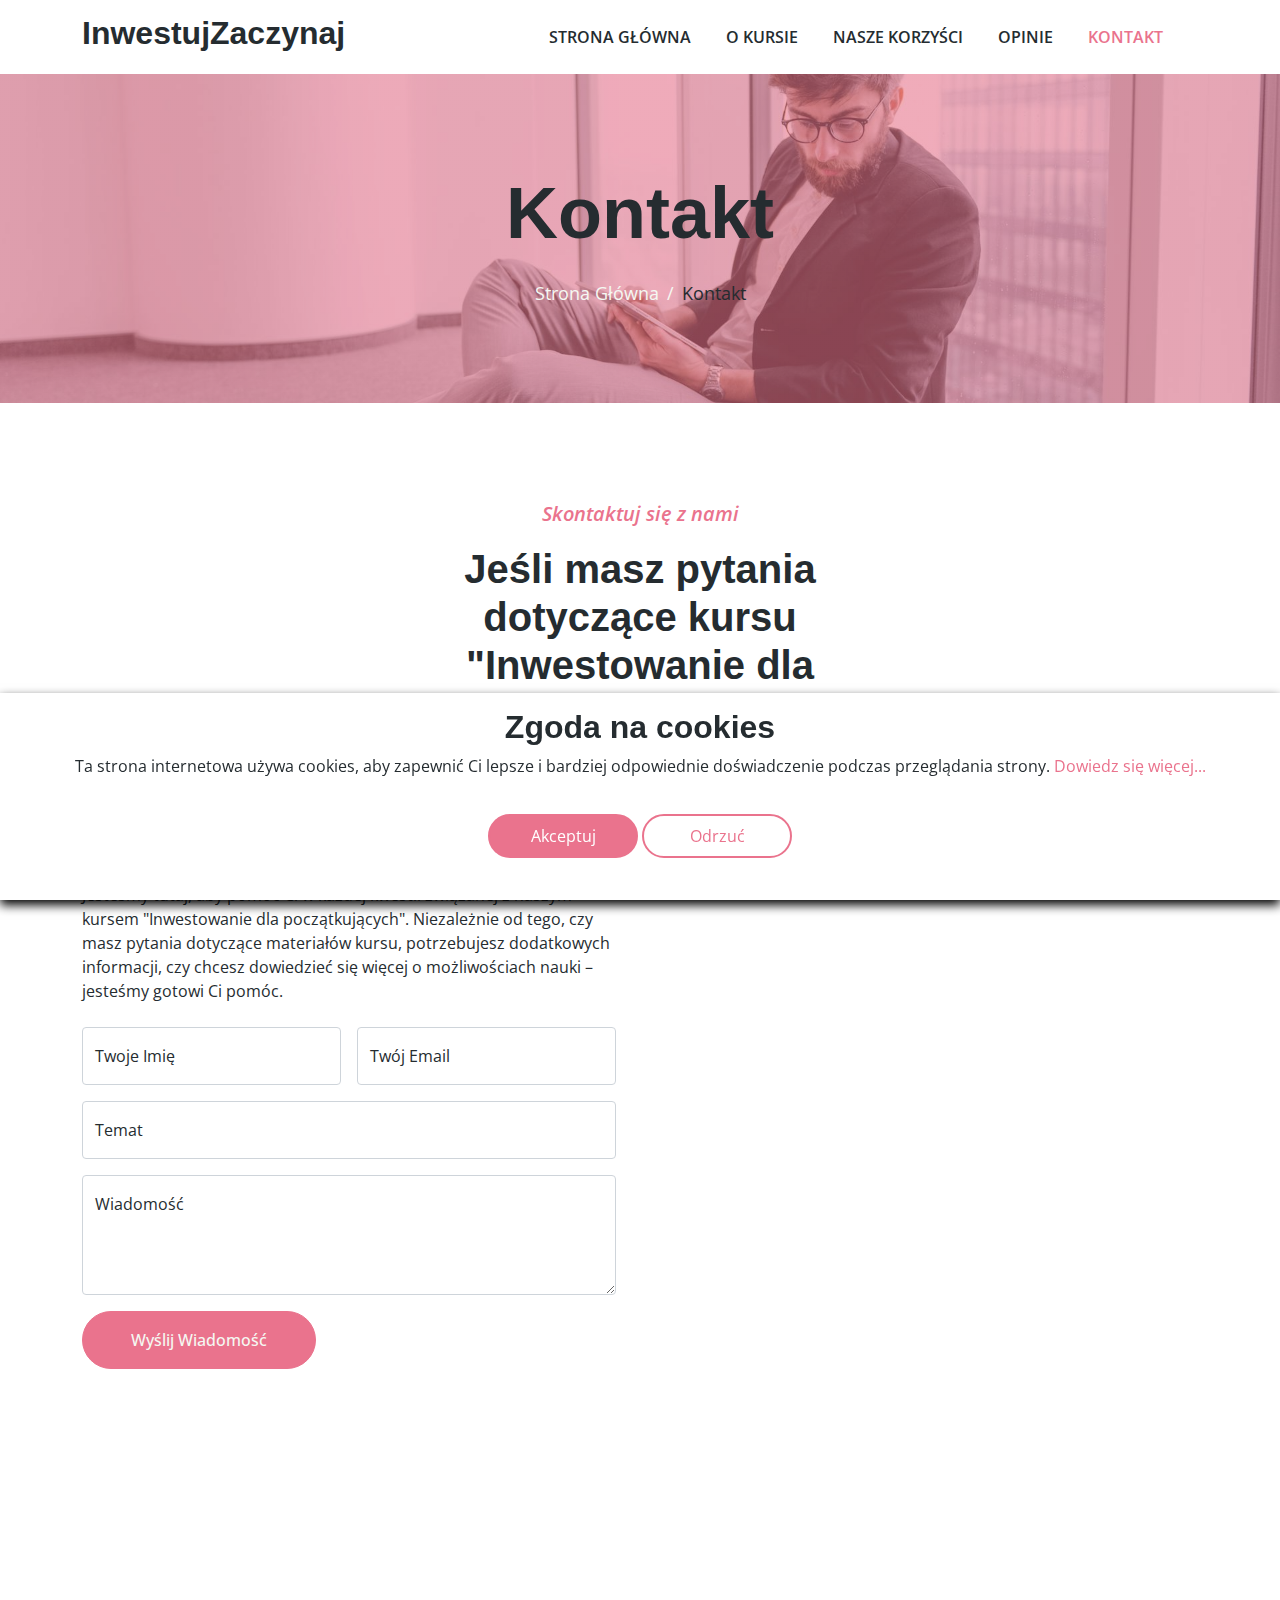
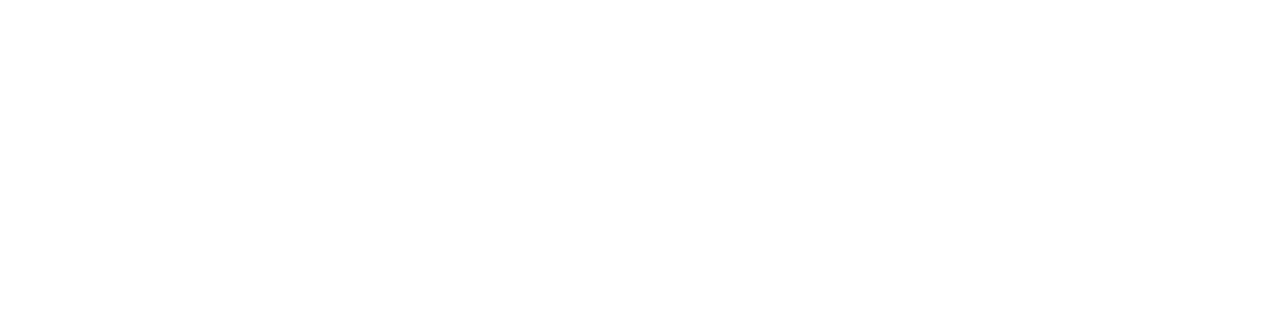
<file: contact.html>
<!DOCTYPE html>
<html lang="en">
    <head>
        <meta charset="utf-8" />
        <title>InwestujZaczynaj</title>
        <meta content="width=device-width, initial-scale=1.0" name="viewport" />
        <meta content="" name="keywords" />
        <meta content="" name="description" />

        <!-- Favicon -->
        <link href="img/favicon.ico" rel="icon" />

        <!-- Google Web Fonts -->
        <link rel="preconnect" href="https://fonts.googleapis.com" />
        <link rel="preconnect" href="https://fonts.gstatic.com" crossorigin />
        <link
            href="https://fonts.googleapis.com/css2?family=Open+Sans:wght@400;600&family=Playfair+Display:wght@700;900&display=swap"
            rel="stylesheet"
        />

        <!-- Icon Font Stylesheet -->
        <link
            href="https://cdnjs.cloudflare.com/ajax/libs/font-awesome/5.10.0/css/all.min.css"
            rel="stylesheet"
        />
        <link
            href="https://cdn.jsdelivr.net/npm/bootstrap-icons@1.4.1/font/bootstrap-icons.css"
            rel="stylesheet"
        />

        <!-- Libraries Stylesheet -->
        <link href="lib/animate/animate.min.css" rel="stylesheet" />
        <link
            href="lib/owlcarousel/assets/owl.carousel.min.css"
            rel="stylesheet"
        />

        <!-- Customized Bootstrap Stylesheet -->
        <link href="css/bootstrap.min.css" rel="stylesheet" />

        <!-- Template Stylesheet -->
        <link href="css/style.css" rel="stylesheet" />
    </head>

    <body>
        <!-- Spinner Start -->
        <div
            id="spinner"
            class="show bg-white position-fixed translate-middle w-100 vh-100 top-50 start-50 d-flex align-items-center justify-content-center"
        >
            <div
                class="spinner-border text-primary"
                role="status"
                style="width: 3rem; height: 3rem"
            ></div>
        </div>
        <!-- Spinner End -->

        <!-- Navbar Start -->
        <div class="container-fluid bg-white sticky-top">
            <div class="container">
                <nav
                    class="navbar navbar-expand-lg bg-white navbar-light py-2 py-lg-0"
                >
                    <a href="index.html" class="navbar-brand">
                        <h2>InwestujZaczynaj</h2>
                    </a>
                    <button
                        type="button"
                        class="navbar-toggler ms-auto me-0"
                        data-bs-toggle="collapse"
                        data-bs-target="#navbarCollapse"
                    >
                        <span class="navbar-toggler-icon"></span>
                    </button>
                    <div class="collapse navbar-collapse" id="navbarCollapse">
                        <div class="navbar-nav ms-auto">
                            <a href="index.html" class="nav-item nav-link"
                                >Strona Główna</a
                            >
                            <a href="about.html" class="nav-item nav-link"
                                >O Kursie</a
                            >
                            <a href="store.html" class="nav-item nav-link"
                                >Nasze Korzyści</a
                            >
                            <a href="testimonial.html" class="nav-item nav-link"
                                >Opinie</a
                            >
                            <a
                                href="contact.html"
                                class="nav-item nav-link active"
                                >Kontakt</a
                            >
                        </div>
                    </div>
                </nav>
            </div>
        </div>
        <!-- Navbar End -->

        <!-- Page Header Start -->
        <div
            class="container-fluid page-header py-5 mb-5 wow fadeIn"
            data-wow-delay="0.1s"
        >
            <div class="container text-center py-5">
                <h1 class="display-2 text-dark mb-4 animated slideInDown">
                    Kontakt
                </h1>
                <nav aria-label="breadcrumb animated slideInDown">
                    <ol class="breadcrumb justify-content-center mb-0">
                        <li class="breadcrumb-item">
                            <a href="index.html">Strona Główna</a>
                        </li>

                        <li
                            class="breadcrumb-item text-dark"
                            aria-current="page"
                        >
                            Kontakt
                        </li>
                    </ol>
                </nav>
            </div>
        </div>
        <!-- Page Header End -->

        <!-- Contact Start -->
        <div class="container-xxl contact py-5">
            <div class="container">
                <div
                    class="section-title text-center mx-auto wow fadeInUp"
                    data-wow-delay="0.1s"
                    style="max-width: 500px"
                >
                    <p class="fs-5 fw-medium fst-italic text-primary">
                        Skontaktuj się z nami
                    </p>
                    <h1 class="display-6">
                        Jeśli masz pytania dotyczące kursu "Inwestowanie dla
                        początkujących"
                    </h1>
                </div>

                <div class="row g-5">
                    <div class="col-lg-6 wow fadeInUp" data-wow-delay="0.1s">
                        <h3 class="mb-4">Napisz do nas</h3>
                        <p class="mb-4">
                            Jesteśmy tutaj, aby pomóc Ci w każdej kwestii
                            związanej z naszym kursem "Inwestowanie dla
                            początkujących". Niezależnie od tego, czy masz
                            pytania dotyczące materiałów kursu, potrzebujesz
                            dodatkowych informacji, czy chcesz dowiedzieć się
                            więcej o możliwościach nauki – jesteśmy gotowi Ci
                            pomóc.
                        </p>
                        <form>
                            <div class="row g-3">
                                <div class="col-md-6">
                                    <div class="form-floating">
                                        <input
                                            type="text"
                                            class="form-control"
                                            id="name"
                                            placeholder="Twoje Imię"
                                        />
                                        <label for="name">Twoje Imię</label>
                                    </div>
                                </div>
                                <div class="col-md-6">
                                    <div class="form-floating">
                                        <input
                                            type="email"
                                            class="form-control"
                                            id="email"
                                            placeholder="Twój Email"
                                        />
                                        <label for="email">Twój Email</label>
                                        <div
                                            id="result"
                                            style="color: red"
                                        ></div>
                                    </div>
                                </div>
                                <div class="col-12">
                                    <div class="form-floating">
                                        <input
                                            type="text"
                                            class="form-control"
                                            id="subject"
                                            placeholder="Temat"
                                        />
                                        <label for="subject">Temat</label>
                                    </div>
                                </div>
                                <div class="col-12">
                                    <div class="form-floating">
                                        <textarea
                                            class="form-control"
                                            placeholder="Twoja wiadomość"
                                            id="message"
                                            style="height: 120px"
                                        ></textarea>
                                        <label for="message">Wiadomość</label>
                                    </div>
                                </div>
                                <div class="col-12">
                                    <button
                                        class="btn btn-primary rounded-pill py-3 px-5"
                                        type="submit"
                                        id="submit"
                                        onclick="sendForm()"
                                    >
                                        Wyślij Wiadomość
                                    </button>
                                </div>
                            </div>
                        </form>
                    </div>
                    <div class="col-lg-6 wow fadeInUp" data-wow-delay="0.5s">
                        <div class="h-100">
                            <iframe
                                src="https://www.google.com/maps/embed?pb=!1m18!1m12!1m3!1d10204.456937102317!2d19.000893110000316!3d50.25245071946312!2m3!1f0!2f0!3f0!3m2!1i1024!2i768!4f13.1!3m3!1m2!1s0x4716ce39d652aa5b%3A0xd8775c6bd18a6a5a!2sPartners%20Financial%20Services%20SA%20Poland!5e0!3m2!1suk!2sua!4v1733504910025!5m2!1suk!2sua"
                                class="w-100 rounded"
                                frameborder="0"
                                style="
                                    height: 100%;
                                    min-height: 300px;
                                    border: 0;
                                "
                                allowfullscreen=""
                                aria-hidden="false"
                                tabindex="0"
                            ></iframe>
                        </div>
                    </div>
                </div>
            </div>
        </div>
        <!-- Contact End -->

        <!-- Footer Start -->
        <div
            class="container-fluid bg-dark footer mt-5 py-5 wow fadeIn"
            data-wow-delay="0.1s"
        >
            <div class="container py-5">
                <div class="row g-5">
                    <div class="col-lg-4 col-md-6">
                        <h3 class="text-white">InwestujZaczynaj</h3>
                        <p>
                            Pozostań w kontakcie z nami, aby otrzymywać
                            najnowsze aktualizacje, informacje i strategie w
                            świecie inwestowania dla początkujących. Nasze
                            zaangażowanie w dostarczanie wartościowych zasobów i
                            fachowych porad zapewnia, że będziesz dobrze
                            przygotowany do podejmowania świadomych decyzji
                            inwestycyjnych.
                        </p>
                    </div>
                    <div class="col-lg-4 col-md-6">
                        <h4 class="text-primary mb-4">Nasze biuro</h4>
                        <p class="mb-2">
                            <i
                                class="fa fa-map-marker-alt text-primary me-3"
                            ></i
                            >Metalbox, 18th Floor, 25 Owl St, Braamfontein Werf,
                            Warszawa, Polska
                        </p>
                        <p class="mb-2">
                            <i class="fa fa-phone-alt text-primary me-3"></i
                            >+48662155555
                        </p>
                        <p class="mb-2">
                            <i class="fa fa-envelope text-primary me-3"></i
                            >inwestuj_zaczynaj@gmail.com
                        </p>
                    </div>
                    <div class="col-lg-4 col-md-6">
                        <h4 class="text-primary mb-4">Szybkie linki</h4>
                        <a class="btn btn-link" href="about.html">O nas</a>
                        <a class="btn btn-link" href="contact.html">Kontakt</a>
                        <a class="btn btn-link" href="terms-of-use.html"
                            >Warunki użytkowania</a
                        >
                        <a class="btn btn-link" href="privacy-policy.html"
                            >Polityka prywatności</a
                        >
                    </div>
                </div>
            </div>
        </div>
        <!-- Footer End -->

        <!-- Back to Top -->
        <a
            href="#"
            class="btn btn-lg btn-primary btn-lg-square rounded-circle back-to-top"
            ><i class="bi bi-arrow-up"></i
        ></a>

        <!-- Cookie banner -->
        <div class="cookie-wrapper show">
            <div>
                <i class="bx bx-cookie"></i>
                <h2 style="text-align: center">Zgoda na cookies</h2>
            </div>

            <div class="data">
                <p>
                    Ta strona internetowa używa cookies, aby zapewnić Ci lepsze
                    i bardziej odpowiednie doświadczenie podczas przeglądania
                    strony.
                    <a href="#">Dowiedz się więcej...</a>
                </p>
            </div>

            <div class="buttons">
                <button class="cookie-button" id="acceptBtn">Akceptuj</button>
                <button class="cookie-button" id="declineBtn">Odrzuć</button>
            </div>
        </div>

        <!-- End Cookie banner -->

        <!-- JavaScript Libraries -->
        <script src="https://ajax.googleapis.com/ajax/libs/jquery/3.6.1/jquery.min.js"></script>
        <script src="https://cdn.jsdelivr.net/npm/bootstrap@5.0.0/dist/js/bootstrap.bundle.min.js"></script>
        <script src="lib/wow/wow.min.js"></script>
        <script src="lib/easing/easing.min.js"></script>
        <script src="lib/waypoints/waypoints.min.js"></script>
        <script src="lib/owlcarousel/owl.carousel.min.js"></script>

        <!-- Template Javascript -->
        <script src="js/main.js"></script>
        <script src="js/contact-form.js"></script>
        <script src="js/cookiebanner.js"></script>
    </body>
</html>
</file>
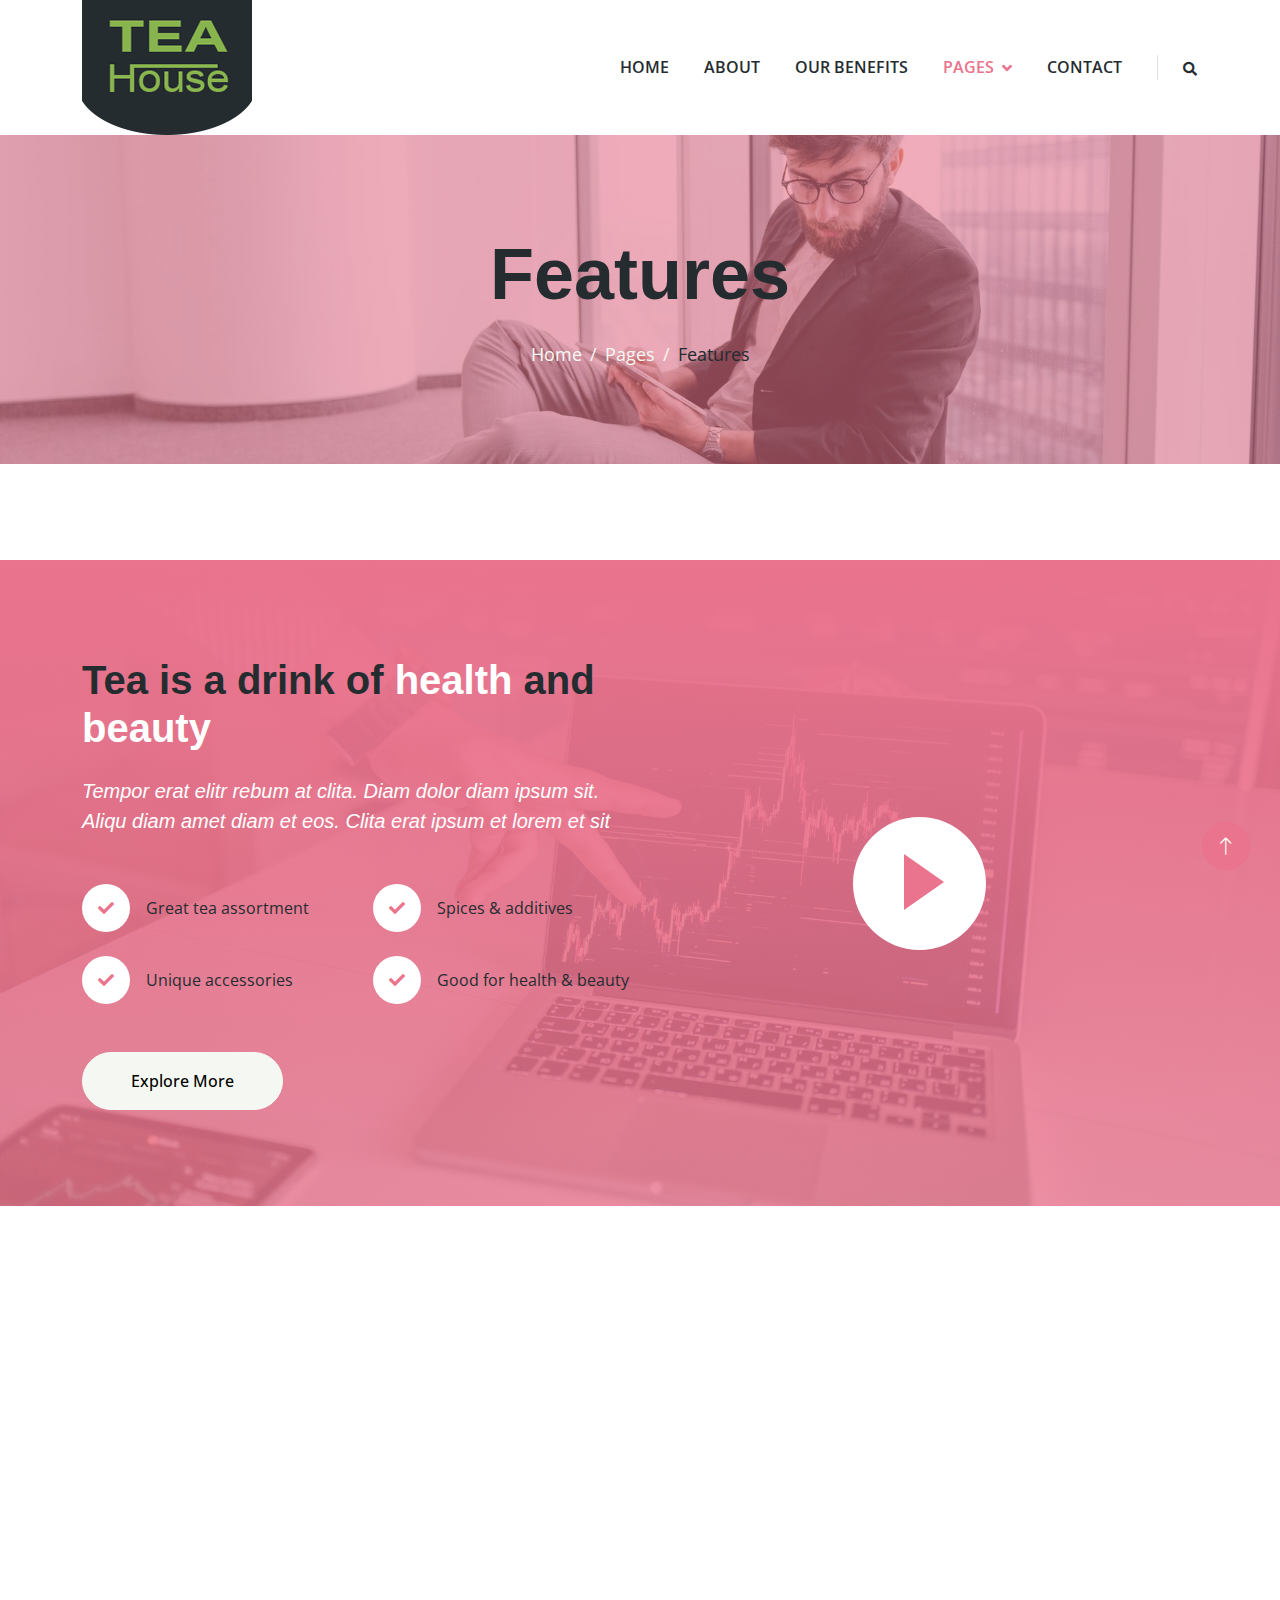
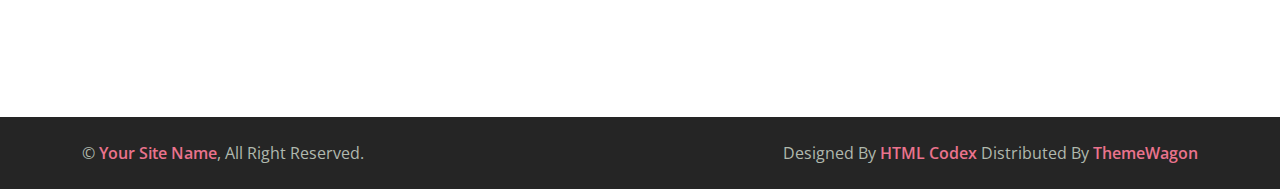
<file: feature.html>
<!DOCTYPE html>
<html lang="en">
    <head>
        <meta charset="utf-8" />
        <title>Tea House - Tea Shop Website Template</title>
        <meta content="width=device-width, initial-scale=1.0" name="viewport" />
        <meta content="" name="keywords" />
        <meta content="" name="description" />

        <!-- Favicon -->
        <link href="img/favicon.ico" rel="icon" />

        <!-- Google Web Fonts -->
        <link rel="preconnect" href="https://fonts.googleapis.com" />
        <link rel="preconnect" href="https://fonts.gstatic.com" crossorigin />
        <link
            href="https://fonts.googleapis.com/css2?family=Open+Sans:wght@400;600&family=Playfair+Display:wght@700;900&display=swap"
            rel="stylesheet"
        />

        <!-- Icon Font Stylesheet -->
        <link
            href="https://cdnjs.cloudflare.com/ajax/libs/font-awesome/5.10.0/css/all.min.css"
            rel="stylesheet"
        />
        <link
            href="https://cdn.jsdelivr.net/npm/bootstrap-icons@1.4.1/font/bootstrap-icons.css"
            rel="stylesheet"
        />

        <!-- Libraries Stylesheet -->
        <link href="lib/animate/animate.min.css" rel="stylesheet" />
        <link
            href="lib/owlcarousel/assets/owl.carousel.min.css"
            rel="stylesheet"
        />

        <!-- Customized Bootstrap Stylesheet -->
        <link href="css/bootstrap.min.css" rel="stylesheet" />

        <!-- Template Stylesheet -->
        <link href="css/style.css" rel="stylesheet" />
    </head>

    <body>
        <!-- Spinner Start -->
        <div
            id="spinner"
            class="show bg-white position-fixed translate-middle w-100 vh-100 top-50 start-50 d-flex align-items-center justify-content-center"
        >
            <div
                class="spinner-border text-primary"
                role="status"
                style="width: 3rem; height: 3rem"
            ></div>
        </div>
        <!-- Spinner End -->

        <!-- Navbar Start -->
        <div class="container-fluid bg-white sticky-top">
            <div class="container">
                <nav
                    class="navbar navbar-expand-lg bg-white navbar-light py-2 py-lg-0"
                >
                    <a href="index.html" class="navbar-brand">
                        <img class="img-fluid" src="img/logo.png" alt="Logo" />
                    </a>
                    <button
                        type="button"
                        class="navbar-toggler ms-auto me-0"
                        data-bs-toggle="collapse"
                        data-bs-target="#navbarCollapse"
                    >
                        <span class="navbar-toggler-icon"></span>
                    </button>
                    <div class="collapse navbar-collapse" id="navbarCollapse">
                        <div class="navbar-nav ms-auto">
                            <a href="index.html" class="nav-item nav-link"
                                >Home</a
                            >
                            <a href="about.html" class="nav-item nav-link"
                                >About</a
                            >

                            <a href="store.html" class="nav-item nav-link"
                                >Our Benefits</a
                            >
                            <div class="nav-item dropdown">
                                <a
                                    href="#"
                                    class="nav-link dropdown-toggle active"
                                    data-bs-toggle="dropdown"
                                    >Pages</a
                                >
                                <div
                                    class="dropdown-menu bg-light rounded-0 m-0"
                                >
                                    <a
                                        href="feature.html"
                                        class="dropdown-item active"
                                        >Features</a
                                    >
                                    <a href="blog.html" class="dropdown-item"
                                        >Blog Article</a
                                    >
                                    <a
                                        href="testimonial.html"
                                        class="dropdown-item"
                                        >Testimonial</a
                                    >
                                    <a href="404.html" class="dropdown-item"
                                        >404 Page</a
                                    >
                                </div>
                            </div>
                            <a href="contact.html" class="nav-item nav-link"
                                >Contact</a
                            >
                        </div>
                        <div class="border-start ps-4 d-none d-lg-block">
                            <button type="button" class="btn btn-sm p-0">
                                <i class="fa fa-search"></i>
                            </button>
                        </div>
                    </div>
                </nav>
            </div>
        </div>
        <!-- Navbar End -->

        <!-- Page Header Start -->
        <div
            class="container-fluid page-header py-5 mb-5 wow fadeIn"
            data-wow-delay="0.1s"
        >
            <div class="container text-center py-5">
                <h1 class="display-2 text-dark mb-4 animated slideInDown">
                    Features
                </h1>
                <nav aria-label="breadcrumb animated slideInDown">
                    <ol class="breadcrumb justify-content-center mb-0">
                        <li class="breadcrumb-item"><a href="#">Home</a></li>
                        <li class="breadcrumb-item"><a href="#">Pages</a></li>
                        <li
                            class="breadcrumb-item text-dark"
                            aria-current="page"
                        >
                            Features
                        </li>
                    </ol>
                </nav>
            </div>
        </div>
        <!-- Page Header End -->

        <!-- Video Start -->
        <div
            class="container-fluid video"
            style="margin-top: 6rem; margin-bottom: 6rem"
        >
            <div class="container">
                <div class="row g-0">
                    <div class="col-lg-6 py-5 wow fadeIn" data-wow-delay="0.1s">
                        <div class="py-5">
                            <h1 class="display-6 mb-4">
                                Tea is a drink of
                                <span class="text-white">health</span> and
                                <span class="text-white">beauty</span>
                            </h1>
                            <h5
                                class="fw-normal lh-base fst-italic text-white mb-5"
                            >
                                Tempor erat elitr rebum at clita. Diam dolor
                                diam ipsum sit. Aliqu diam amet diam et eos.
                                Clita erat ipsum et lorem et sit
                            </h5>
                            <div class="row g-4 mb-5">
                                <div class="col-sm-6">
                                    <div class="d-flex align-items-center">
                                        <div
                                            class="flex-shrink-0 btn-lg-square bg-white text-primary rounded-circle me-3"
                                        >
                                            <i class="fa fa-check"></i>
                                        </div>
                                        <span class="text-dark"
                                            >Great tea assortment</span
                                        >
                                    </div>
                                </div>
                                <div class="col-sm-6">
                                    <div class="d-flex align-items-center">
                                        <div
                                            class="flex-shrink-0 btn-lg-square bg-white text-primary rounded-circle me-3"
                                        >
                                            <i class="fa fa-check"></i>
                                        </div>
                                        <span class="text-dark"
                                            >Spices & additives</span
                                        >
                                    </div>
                                </div>
                                <div class="col-sm-6">
                                    <div class="d-flex align-items-center">
                                        <div
                                            class="flex-shrink-0 btn-lg-square bg-white text-primary rounded-circle me-3"
                                        >
                                            <i class="fa fa-check"></i>
                                        </div>
                                        <span class="text-dark"
                                            >Unique accessories</span
                                        >
                                    </div>
                                </div>
                                <div class="col-sm-6">
                                    <div class="d-flex align-items-center">
                                        <div
                                            class="flex-shrink-0 btn-lg-square bg-white text-primary rounded-circle me-3"
                                        >
                                            <i class="fa fa-check"></i>
                                        </div>
                                        <span class="text-dark"
                                            >Good for health & beauty</span
                                        >
                                    </div>
                                </div>
                            </div>
                            <a
                                class="btn btn-light rounded-pill py-3 px-5"
                                href=""
                                >Explore More</a
                            >
                        </div>
                    </div>
                    <div class="col-lg-6 wow fadeIn" data-wow-delay="0.5s">
                        <div
                            class="h-100 d-flex align-items-center justify-content-center"
                            style="min-height: 300px"
                        >
                            <button
                                type="button"
                                class="btn-play"
                                data-bs-toggle="modal"
                                data-src="https://www.youtube.com/embed/DWRcNpR6Kdc"
                                data-bs-target="#videoModal"
                            >
                                <span></span>
                            </button>
                        </div>
                    </div>
                </div>
            </div>
        </div>
        <!-- Video End -->

        <!-- Video Modal Start -->
        <div
            class="modal modal-video fade"
            id="videoModal"
            tabindex="-1"
            aria-labelledby="exampleModalLabel"
            aria-hidden="true"
        >
            <div class="modal-dialog">
                <div class="modal-content rounded-0">
                    <div class="modal-header">
                        <h3 class="modal-title" id="exampleModalLabel">
                            Youtube Video
                        </h3>
                        <button
                            type="button"
                            class="btn-close"
                            data-bs-dismiss="modal"
                            aria-label="Close"
                        ></button>
                    </div>
                    <div class="modal-body">
                        <!-- 16:9 aspect ratio -->
                        <div class="ratio ratio-16x9">
                            <iframe
                                class="embed-responsive-item"
                                src=""
                                id="video"
                                allowfullscreen
                                allowscriptaccess="always"
                                allow="autoplay"
                            ></iframe>
                        </div>
                    </div>
                </div>
            </div>
        </div>
        <!-- Video Modal End -->

        <!-- Footer Start -->
        <div
            class="container-fluid bg-dark footer mt-5 py-5 wow fadeIn"
            data-wow-delay="0.1s"
        >
            <div class="container py-5">
                <div class="row g-5">
                    <div class="col-lg-3 col-md-6">
                        <h4 class="text-primary mb-4">Our Office</h4>
                        <p class="mb-2">
                            <i
                                class="fa fa-map-marker-alt text-primary me-3"
                            ></i
                            >123 Street, New York, USA
                        </p>
                        <p class="mb-2">
                            <i class="fa fa-phone-alt text-primary me-3"></i
                            >+012 345 67890
                        </p>
                        <p class="mb-2">
                            <i class="fa fa-envelope text-primary me-3"></i
                            >info@example.com
                        </p>
                        <div class="d-flex pt-3">
                            <a
                                class="btn btn-square btn-primary rounded-circle me-2"
                                href=""
                                ><i class="fab fa-twitter"></i
                            ></a>
                            <a
                                class="btn btn-square btn-primary rounded-circle me-2"
                                href=""
                                ><i class="fab fa-facebook-f"></i
                            ></a>
                            <a
                                class="btn btn-square btn-primary rounded-circle me-2"
                                href=""
                                ><i class="fab fa-youtube"></i
                            ></a>
                            <a
                                class="btn btn-square btn-primary rounded-circle me-2"
                                href=""
                                ><i class="fab fa-linkedin-in"></i
                            ></a>
                        </div>
                    </div>
                    <div class="col-lg-3 col-md-6">
                        <h4 class="text-primary mb-4">Quick Links</h4>
                        <a class="btn btn-link" href="">About Us</a>
                        <a class="btn btn-link" href="">Contact Us</a>
                        <a class="btn btn-link" href="">Our Services</a>
                        <a class="btn btn-link" href="">Terms & Condition</a>
                        <a class="btn btn-link" href="">Support</a>
                    </div>
                    <div class="col-lg-3 col-md-6">
                        <h4 class="text-primary mb-4">Business Hours</h4>
                        <p class="mb-1">Monday - Friday</p>
                        <h6 class="text-light">09:00 am - 07:00 pm</h6>
                        <p class="mb-1">Saturday</p>
                        <h6 class="text-light">09:00 am - 12:00 pm</h6>
                        <p class="mb-1">Sunday</p>
                        <h6 class="text-light">Closed</h6>
                    </div>
                    <div class="col-lg-3 col-md-6">
                        <h4 class="text-primary mb-4">Newsletter</h4>
                        <p>
                            Subscribe to our newsletter and stay informed with
                            the latest insights, trends, and strategies in the
                            world of investing.
                        </p>
                        <div class="position-relative w-100">
                            <input
                                class="form-control bg-transparent w-100 py-3 ps-4 pe-5"
                                type="text"
                                placeholder="Your email"
                            />
                            <button
                                type="button"
                                class="btn btn-primary py-2 position-absolute top-0 end-0 mt-2 me-2"
                            >
                                SignUp
                            </button>
                        </div>
                    </div>
                </div>
            </div>
        </div>
        <!-- Footer End -->

        <!-- Copyright Start -->
        <div class="container-fluid copyright py-4">
            <div class="container">
                <div class="row">
                    <div
                        class="col-md-6 text-center text-md-start mb-3 mb-md-0"
                    >
                        &copy; <a class="fw-medium" href="#">Your Site Name</a>,
                        All Right Reserved.
                    </div>
                    <div class="col-md-6 text-center text-md-end">
                        <!--/*** This template is free as long as you keep the footer author’s credit link/attribution link/backlink. If you'd like to use the template without the footer author’s credit link/attribution link/backlink, you can purchase the Credit Removal License from "https://htmlcodex.com/credit-removal". Thank you for your support. ***/-->
                        Designed By
                        <a class="fw-medium" href="https://htmlcodex.com"
                            >HTML Codex</a
                        >
                        Distributed By
                        <a class="fw-medium" href="https://themewagon.com"
                            >ThemeWagon</a
                        >
                    </div>
                </div>
            </div>
        </div>
        <!-- Copyright End -->

        <!-- Back to Top -->
        <a
            href="#"
            class="btn btn-lg btn-primary btn-lg-square rounded-circle back-to-top"
            ><i class="bi bi-arrow-up"></i
        ></a>

        <!-- JavaScript Libraries -->
        <script src="https://ajax.googleapis.com/ajax/libs/jquery/3.6.1/jquery.min.js"></script>
        <script src="https://cdn.jsdelivr.net/npm/bootstrap@5.0.0/dist/js/bootstrap.bundle.min.js"></script>
        <script src="lib/wow/wow.min.js"></script>
        <script src="lib/easing/easing.min.js"></script>
        <script src="lib/waypoints/waypoints.min.js"></script>
        <script src="lib/owlcarousel/owl.carousel.min.js"></script>

        <!-- Template Javascript -->
        <script src="js/main.js"></script>
    </body>
</html>
</file>
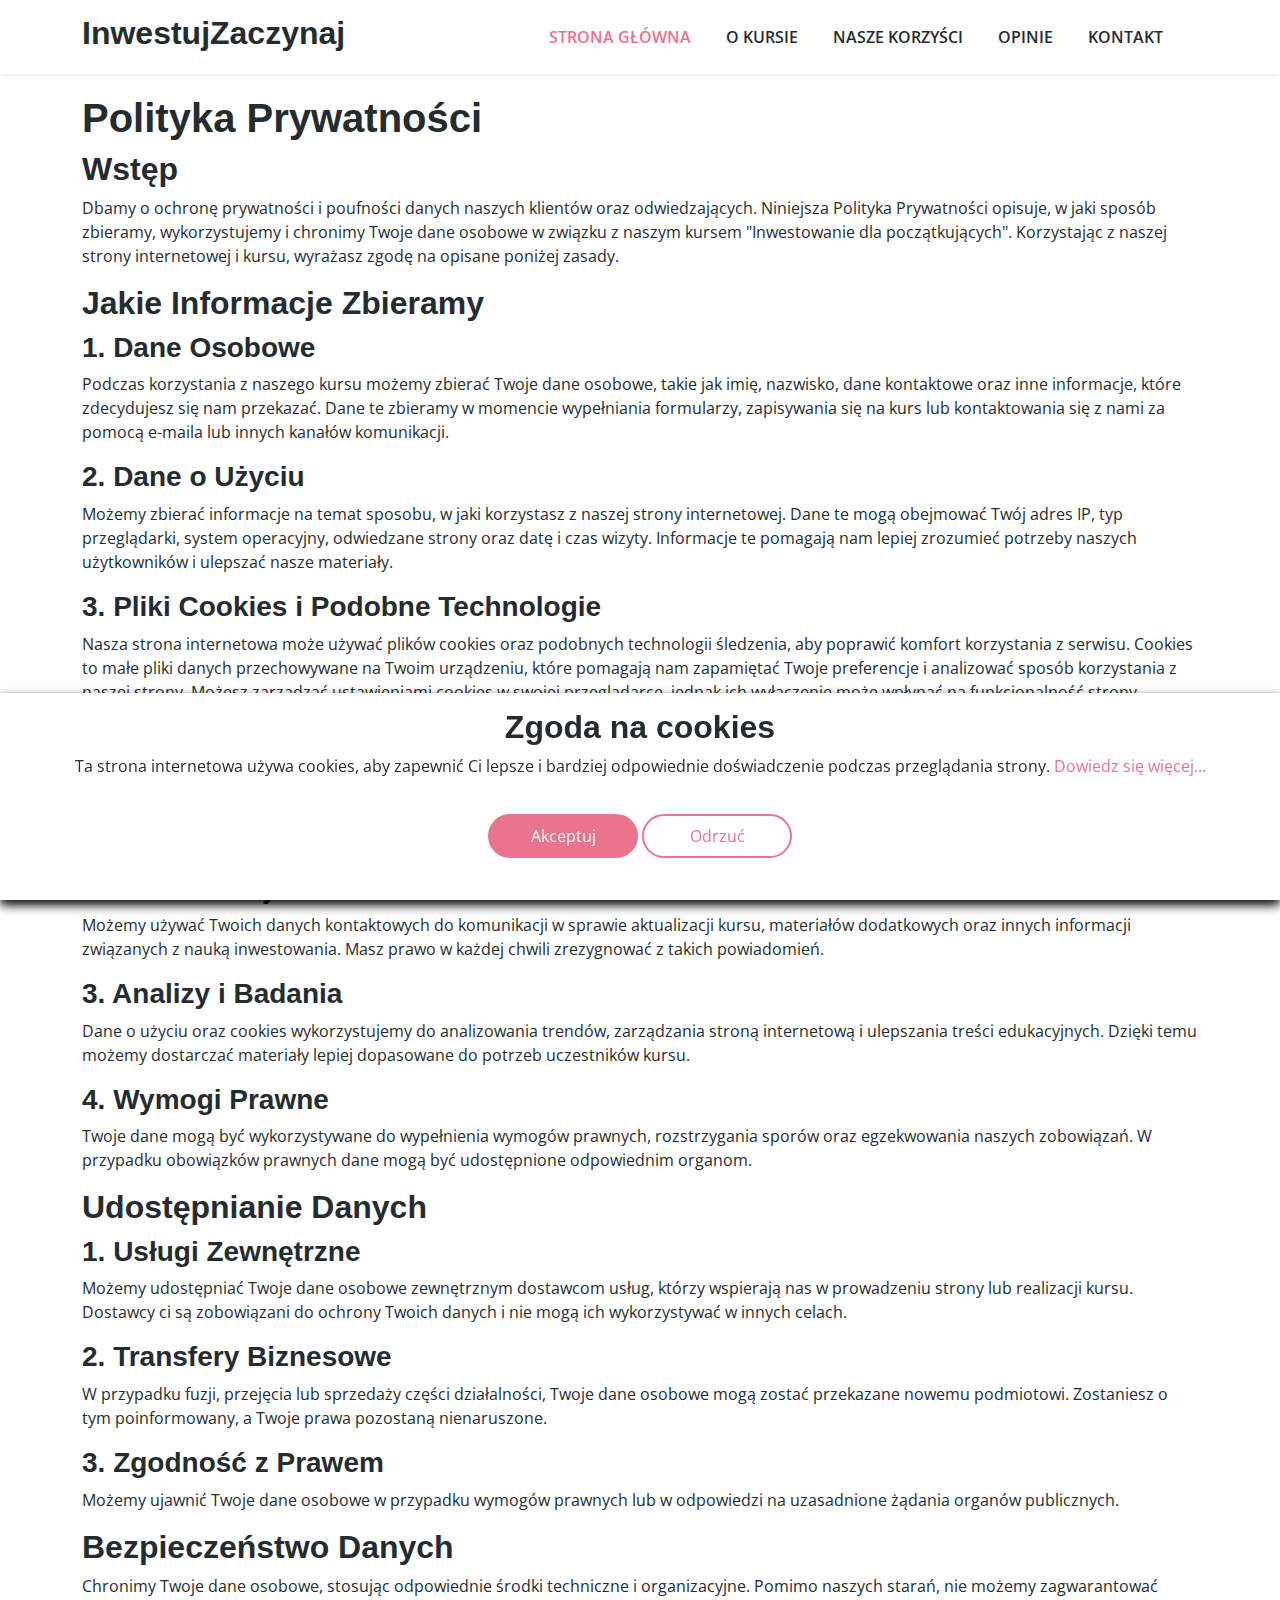
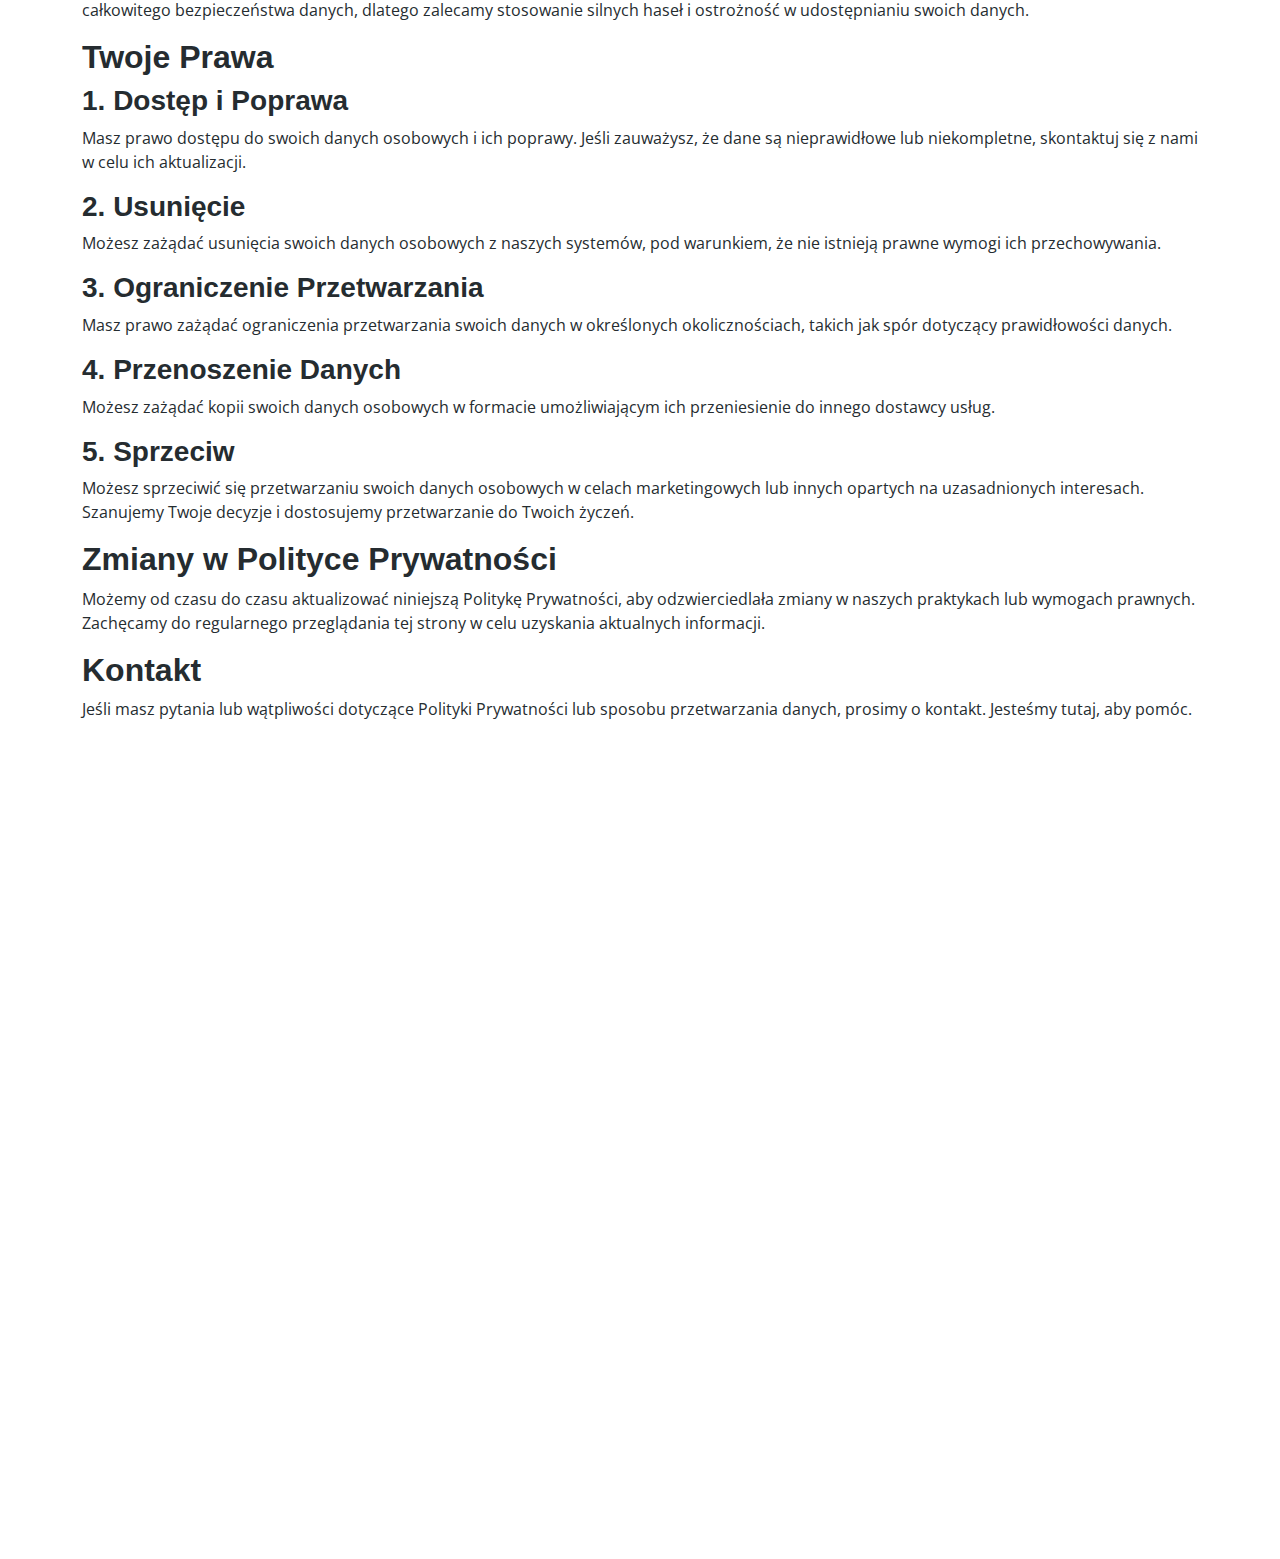
<file: privacy-policy.html>
<!DOCTYPE html>
<html lang="en">
    <head>
        <meta charset="utf-8" />
        <title>InwestujZaczynaj</title>
        <meta content="width=device-width, initial-scale=1.0" name="viewport" />
        <meta content="" name="keywords" />
        <meta content="" name="description" />

        <!-- Favicon -->
        <link href="img/favicon.ico" rel="icon" />

        <!-- Google Web Fonts -->
        <link rel="preconnect" href="https://fonts.googleapis.com" />
        <link rel="preconnect" href="https://fonts.gstatic.com" crossorigin />
        <link
            href="https://fonts.googleapis.com/css2?family=Open+Sans:wght@400;600&family=Playfair+Display:wght@700;900&display=swap"
            rel="stylesheet"
        />

        <!-- Icon Font Stylesheet -->
        <link
            href="https://cdnjs.cloudflare.com/ajax/libs/font-awesome/5.10.0/css/all.min.css"
            rel="stylesheet"
        />
        <link
            href="https://cdn.jsdelivr.net/npm/bootstrap-icons@1.4.1/font/bootstrap-icons.css"
            rel="stylesheet"
        />

        <!-- Libraries Stylesheet -->
        <link href="lib/animate/animate.min.css" rel="stylesheet" />
        <link
            href="lib/owlcarousel/assets/owl.carousel.min.css"
            rel="stylesheet"
        />

        <!-- Customized Bootstrap Stylesheet -->
        <link href="css/bootstrap.min.css" rel="stylesheet" />

        <!-- Template Stylesheet -->
        <link href="css/style.css" rel="stylesheet" />
    </head>

    <body>
        <!-- Spinner Start -->
        <div
            id="spinner"
            class="show bg-white position-fixed translate-middle w-100 vh-100 top-50 start-50 d-flex align-items-center justify-content-center"
        >
            <div
                class="spinner-border text-primary"
                role="status"
                style="width: 3rem; height: 3rem"
            ></div>
        </div>
        <!-- Spinner End -->

        <!-- Navbar Start -->
        <div
            class="container-fluid bg-white sticky-top"
            style="
                box-shadow: 0 0.125rem 0.25rem rgba(0, 0, 0, 0.075) !important;
            "
        >
            <div class="container">
                <nav
                    class="navbar navbar-expand-lg bg-white navbar-light py-2 py-lg-0"
                >
                    <a href="index.html" class="navbar-brand">
                        <h2>InwestujZaczynaj</h2>
                    </a>
                    <button
                        type="button"
                        class="navbar-toggler ms-auto me-0"
                        data-bs-toggle="collapse"
                        data-bs-target="#navbarCollapse"
                    >
                        <span class="navbar-toggler-icon"></span>
                    </button>
                    <div class="collapse navbar-collapse" id="navbarCollapse">
                        <div class="navbar-nav ms-auto">
                            <a
                                href="index.html"
                                class="nav-item nav-link active"
                                >Strona Główna</a
                            >
                            <a href="about.html" class="nav-item nav-link"
                                >O Kursie</a
                            >
                            <a href="store.html" class="nav-item nav-link"
                                >Nasze Korzyści</a
                            >
                            <a href="testimonial.html" class="nav-item nav-link"
                                >Opinie</a
                            >
                            <a href="contact.html" class="nav-item nav-link"
                                >Kontakt</a
                            >
                        </div>
                    </div>
                </nav>
            </div>
        </div>
        <!-- Navbar End -->
        <main>
            <article class="container additional-wrapper">
                <div class="page__content" style="padding: 20px 0px">
                    <h1>Polityka Prywatności</h1>
                    <h2>Wstęp</h2>
                    <p>
                        Dbamy o ochronę prywatności i poufności danych naszych
                        klientów oraz odwiedzających. Niniejsza Polityka
                        Prywatności opisuje, w jaki sposób zbieramy,
                        wykorzystujemy i chronimy Twoje dane osobowe w związku z
                        naszym kursem "Inwestowanie dla początkujących".
                        Korzystając z naszej strony internetowej i kursu,
                        wyrażasz zgodę na opisane poniżej zasady.
                    </p>

                    <h2>Jakie Informacje Zbieramy</h2>
                    <h3>1. Dane Osobowe</h3>
                    <p>
                        Podczas korzystania z naszego kursu możemy zbierać Twoje
                        dane osobowe, takie jak imię, nazwisko, dane kontaktowe
                        oraz inne informacje, które zdecydujesz się nam
                        przekazać. Dane te zbieramy w momencie wypełniania
                        formularzy, zapisywania się na kurs lub kontaktowania
                        się z nami za pomocą e-maila lub innych kanałów
                        komunikacji.
                    </p>

                    <h3>2. Dane o Użyciu</h3>
                    <p>
                        Możemy zbierać informacje na temat sposobu, w jaki
                        korzystasz z naszej strony internetowej. Dane te mogą
                        obejmować Twój adres IP, typ przeglądarki, system
                        operacyjny, odwiedzane strony oraz datę i czas wizyty.
                        Informacje te pomagają nam lepiej zrozumieć potrzeby
                        naszych użytkowników i ulepszać nasze materiały.
                    </p>

                    <h3>3. Pliki Cookies i Podobne Technologie</h3>
                    <p>
                        Nasza strona internetowa może używać plików cookies oraz
                        podobnych technologii śledzenia, aby poprawić komfort
                        korzystania z serwisu. Cookies to małe pliki danych
                        przechowywane na Twoim urządzeniu, które pomagają nam
                        zapamiętać Twoje preferencje i analizować sposób
                        korzystania z naszej strony. Możesz zarządzać
                        ustawieniami cookies w swojej przeglądarce, jednak ich
                        wyłączenie może wpłynąć na funkcjonalność strony.
                    </p>

                    <h2>Jak Wykorzystujemy Twoje Informacje</h2>
                    <h3>1. Realizacja Kursu</h3>
                    <p>
                        Twoje dane osobowe są wykorzystywane do realizacji kursu
                        "Inwestowanie dla początkujących", w tym do odpowiedzi
                        na zapytania, dostarczania materiałów edukacyjnych oraz
                        dostosowywania treści do Twoich potrzeb.
                    </p>

                    <h3>2. Komunikacja</h3>
                    <p>
                        Możemy używać Twoich danych kontaktowych do komunikacji
                        w sprawie aktualizacji kursu, materiałów dodatkowych
                        oraz innych informacji związanych z nauką inwestowania.
                        Masz prawo w każdej chwili zrezygnować z takich
                        powiadomień.
                    </p>

                    <h3>3. Analizy i Badania</h3>
                    <p>
                        Dane o użyciu oraz cookies wykorzystujemy do
                        analizowania trendów, zarządzania stroną internetową i
                        ulepszania treści edukacyjnych. Dzięki temu możemy
                        dostarczać materiały lepiej dopasowane do potrzeb
                        uczestników kursu.
                    </p>

                    <h3>4. Wymogi Prawne</h3>
                    <p>
                        Twoje dane mogą być wykorzystywane do wypełnienia
                        wymogów prawnych, rozstrzygania sporów oraz egzekwowania
                        naszych zobowiązań. W przypadku obowiązków prawnych dane
                        mogą być udostępnione odpowiednim organom.
                    </p>

                    <h2>Udostępnianie Danych</h2>
                    <h3>1. Usługi Zewnętrzne</h3>
                    <p>
                        Możemy udostępniać Twoje dane osobowe zewnętrznym
                        dostawcom usług, którzy wspierają nas w prowadzeniu
                        strony lub realizacji kursu. Dostawcy ci są zobowiązani
                        do ochrony Twoich danych i nie mogą ich wykorzystywać w
                        innych celach.
                    </p>

                    <h3>2. Transfery Biznesowe</h3>
                    <p>
                        W przypadku fuzji, przejęcia lub sprzedaży części
                        działalności, Twoje dane osobowe mogą zostać przekazane
                        nowemu podmiotowi. Zostaniesz o tym poinformowany, a
                        Twoje prawa pozostaną nienaruszone.
                    </p>

                    <h3>3. Zgodność z Prawem</h3>
                    <p>
                        Możemy ujawnić Twoje dane osobowe w przypadku wymogów
                        prawnych lub w odpowiedzi na uzasadnione żądania organów
                        publicznych.
                    </p>

                    <h2>Bezpieczeństwo Danych</h2>
                    <p>
                        Chronimy Twoje dane osobowe, stosując odpowiednie środki
                        techniczne i organizacyjne. Pomimo naszych starań, nie
                        możemy zagwarantować całkowitego bezpieczeństwa danych,
                        dlatego zalecamy stosowanie silnych haseł i ostrożność w
                        udostępnianiu swoich danych.
                    </p>

                    <h2>Twoje Prawa</h2>
                    <h3>1. Dostęp i Poprawa</h3>
                    <p>
                        Masz prawo dostępu do swoich danych osobowych i ich
                        poprawy. Jeśli zauważysz, że dane są nieprawidłowe lub
                        niekompletne, skontaktuj się z nami w celu ich
                        aktualizacji.
                    </p>

                    <h3>2. Usunięcie</h3>
                    <p>
                        Możesz zażądać usunięcia swoich danych osobowych z
                        naszych systemów, pod warunkiem, że nie istnieją prawne
                        wymogi ich przechowywania.
                    </p>

                    <h3>3. Ograniczenie Przetwarzania</h3>
                    <p>
                        Masz prawo zażądać ograniczenia przetwarzania swoich
                        danych w określonych okolicznościach, takich jak spór
                        dotyczący prawidłowości danych.
                    </p>

                    <h3>4. Przenoszenie Danych</h3>
                    <p>
                        Możesz zażądać kopii swoich danych osobowych w formacie
                        umożliwiającym ich przeniesienie do innego dostawcy
                        usług.
                    </p>

                    <h3>5. Sprzeciw</h3>
                    <p>
                        Możesz sprzeciwić się przetwarzaniu swoich danych
                        osobowych w celach marketingowych lub innych opartych na
                        uzasadnionych interesach. Szanujemy Twoje decyzje i
                        dostosujemy przetwarzanie do Twoich życzeń.
                    </p>

                    <h2>Zmiany w Polityce Prywatności</h2>
                    <p>
                        Możemy od czasu do czasu aktualizować niniejszą Politykę
                        Prywatności, aby odzwierciedlała zmiany w naszych
                        praktykach lub wymogach prawnych. Zachęcamy do
                        regularnego przeglądania tej strony w celu uzyskania
                        aktualnych informacji.
                    </p>

                    <h2>Kontakt</h2>
                    <p>
                        Jeśli masz pytania lub wątpliwości dotyczące Polityki
                        Prywatności lub sposobu przetwarzania danych, prosimy o
                        kontakt. Jesteśmy tutaj, aby pomóc.
                    </p>
                </div>
            </article>
        </main>

        <!-- Footer Start -->
        <div
            class="container-fluid bg-dark footer mt-5 py-5 wow fadeIn"
            data-wow-delay="0.1s"
        >
            <div class="container py-5">
                <div class="row g-5">
                    <div class="col-lg-3 col-md-6">
                        <h3 class="text-white">InwestujZaczynaj</h3>
                        <p>
                            Pozostań w kontakcie z nami, aby otrzymywać
                            najnowsze aktualizacje, informacje i strategie w
                            świecie inwestowania dla początkujących. Nasze
                            zaangażowanie w dostarczanie wartościowych zasobów i
                            fachowych porad zapewnia, że będziesz dobrze
                            przygotowany do podejmowania świadomych decyzji
                            inwestycyjnych.
                        </p>
                    </div>
                    <div class="col-lg-3 col-md-6">
                        <h4 class="text-primary mb-4">Nasze biuro</h4>
                        <p class="mb-2">
                            <i
                                class="fa fa-map-marker-alt text-primary me-3"
                            ></i
                            >Metalbox, 18th Floor, 25 Owl St, Braamfontein Werf,
                            Warszawa, Polska
                        </p>
                        <p class="mb-2">
                            <i class="fa fa-phone-alt text-primary me-3"></i
                            >+48662155555
                        </p>
                        <p class="mb-2">
                            <i class="fa fa-envelope text-primary me-3"></i
                            >inwestuj_zaczynaj@gmail.com
                        </p>
                    </div>
                    <div class="col-lg-3 col-md-6">
                        <h4 class="text-primary mb-4">Szybkie linki</h4>
                        <a class="btn btn-link" href="about.html">O nas</a>
                        <a class="btn btn-link" href="contact.html">Kontakt</a>
                        <a class="btn btn-link" href="terms-of-use.html"
                            >Warunki użytkowania</a
                        >
                        <a class="btn btn-link" href="privacy-policy.html"
                            >Polityka prywatności</a
                        >
                    </div>
                    <div class="col-lg-3 col-md-6">
                        <h4 class="text-primary mb-4">Newsletter</h4>
                        <p>
                            Zapisz się do naszego newslettera i bądź na bieżąco
                            z najnowszymi informacjami, trendami i strategiami w
                            inwestowaniu dla początkujących.
                        </p>
                        <div class="position-relative w-100">
                            <input
                                class="form-control bg-transparent w-100 py-3 ps-4 pe-5"
                                type="text"
                                placeholder="Twój email"
                                id="email"
                            />
                            <button
                                type="button"
                                class="btn btn-primary py-2 position-absolute top-0 end-0 mt-2 me-2"
                                id="submit"
                                onclick="sendForm()"
                            >
                                Zapisz się
                            </button>
                            <div id="result" style="color: red"></div>
                        </div>
                    </div>
                    <div class="col-lg-12 text-center">
                        Inwestowanie może być skutecznym sposobem na pomnażanie
                        kapitału, ale wiąże się również z ryzykiem, które warto
                        zrozumieć przed podjęciem decyzji. Jednym z głównych
                        ryzyk jest ryzyko rynkowe, czyli możliwość zmienności
                        wartości inwestycji w zależności od sytuacji
                        ekonomicznej i zmian na rynkach finansowych. Inwestycje
                        mogą także wiązać się z ryzykiem płynności, co oznacza
                        trudności w szybkim zamianie aktywów na gotówkę w
                        sytuacji potrzeby. Ryzyko kredytowe występuje, gdy druga
                        strona transakcji, na przykład emitent obligacji, nie
                        wywiązuje się ze swoich zobowiązań. Kolejnym ryzykiem
                        jest inflacja, która może obniżać realną wartość zysków
                        z inwestycji. Należy również pamiętać, że brak
                        dywersyfikacji portfela inwestycyjnego zwiększa
                        możliwość poniesienia strat. Inwestowanie zawsze wymaga
                        dokładnego rozważenia potencjalnych strat i korzyści
                        oraz analizy indywidualnej tolerancji na ryzyko.
                    </div>
                </div>
            </div>
        </div>
        <!-- Footer End -->

        <!-- Back to Top -->
        <a
            href="#"
            class="btn btn-lg btn-primary btn-lg-square rounded-circle back-to-top"
            ><i class="bi bi-arrow-up"></i
        ></a>

        <!-- Cookie banner -->
        <div class="cookie-wrapper show">
            <div>
                <i class="bx bx-cookie"></i>
                <h2 style="text-align: center">Zgoda na cookies</h2>
            </div>

            <div class="data">
                <p>
                    Ta strona internetowa używa cookies, aby zapewnić Ci lepsze
                    i bardziej odpowiednie doświadczenie podczas przeglądania
                    strony.
                    <a href="#">Dowiedz się więcej...</a>
                </p>
            </div>

            <div class="buttons">
                <button class="cookie-button" id="acceptBtn">Akceptuj</button>
                <button class="cookie-button" id="declineBtn">Odrzuć</button>
            </div>
        </div>

        <!-- End Cookie banner -->

        <!-- JavaScript Libraries -->
        <script src="https://ajax.googleapis.com/ajax/libs/jquery/3.6.1/jquery.min.js"></script>
        <script src="https://cdn.jsdelivr.net/npm/bootstrap@5.0.0/dist/js/bootstrap.bundle.min.js"></script>
        <script src="lib/wow/wow.min.js"></script>
        <script src="lib/easing/easing.min.js"></script>
        <script src="lib/waypoints/waypoints.min.js"></script>
        <script src="lib/owlcarousel/owl.carousel.min.js"></script>

        <!-- Template Javascript -->
        <script src="js/main.js"></script>
        <script src="js/contact-form.js"></script>
        <script src="js/cookiebanner.js"></script>
    </body>
</html>
</file>
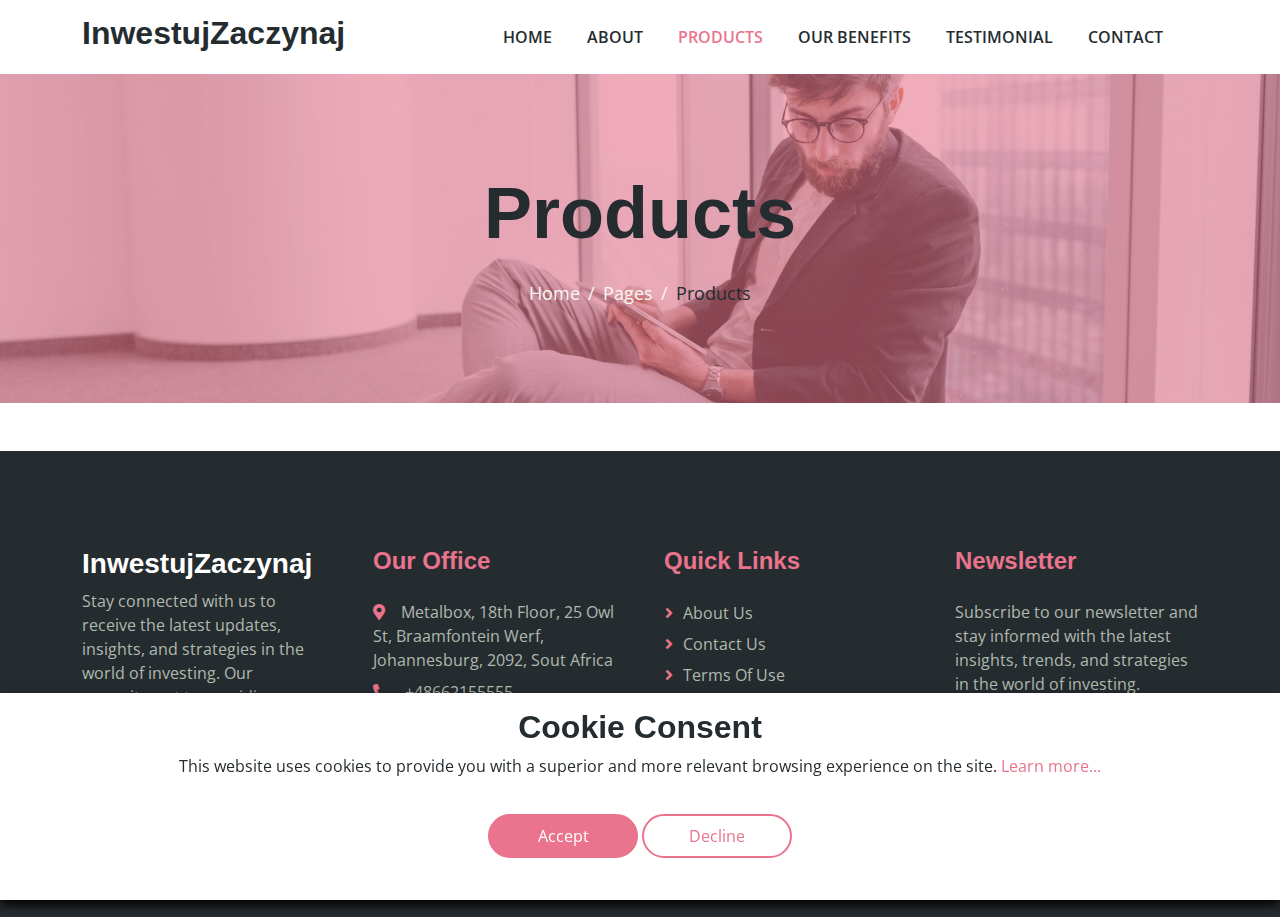
<file: product.html>
<!DOCTYPE html>
<html lang="en">
    <head>
        <meta charset="utf-8" />
        <title>InwestujZaczynaj</title>
        <meta content="width=device-width, initial-scale=1.0" name="viewport" />
        <meta content="" name="keywords" />
        <meta content="" name="description" />

        <!-- Favicon -->
        <link href="img/favicon.ico" rel="icon" />

        <!-- Google Web Fonts -->
        <link rel="preconnect" href="https://fonts.googleapis.com" />
        <link rel="preconnect" href="https://fonts.gstatic.com" crossorigin />
        <link
            href="https://fonts.googleapis.com/css2?family=Open+Sans:wght@400;600&family=Playfair+Display:wght@700;900&display=swap"
            rel="stylesheet"
        />

        <!-- Icon Font Stylesheet -->
        <link
            href="https://cdnjs.cloudflare.com/ajax/libs/font-awesome/5.10.0/css/all.min.css"
            rel="stylesheet"
        />
        <link
            href="https://cdn.jsdelivr.net/npm/bootstrap-icons@1.4.1/font/bootstrap-icons.css"
            rel="stylesheet"
        />

        <!-- Libraries Stylesheet -->
        <link href="lib/animate/animate.min.css" rel="stylesheet" />
        <link
            href="lib/owlcarousel/assets/owl.carousel.min.css"
            rel="stylesheet"
        />

        <!-- Customized Bootstrap Stylesheet -->
        <link href="css/bootstrap.min.css" rel="stylesheet" />

        <!-- Template Stylesheet -->
        <link href="css/style.css" rel="stylesheet" />
    </head>

    <body>
        <!-- Spinner Start -->
        <div
            id="spinner"
            class="show bg-white position-fixed translate-middle w-100 vh-100 top-50 start-50 d-flex align-items-center justify-content-center"
        >
            <div
                class="spinner-border text-primary"
                role="status"
                style="width: 3rem; height: 3rem"
            ></div>
        </div>
        <!-- Spinner End -->

        <!-- Navbar Start -->
        <div class="container-fluid bg-white sticky-top">
            <div class="container">
                <nav
                    class="navbar navbar-expand-lg bg-white navbar-light py-2 py-lg-0"
                >
                    <a href="index.html" class="navbar-brand"
                        ><h2>InwestujZaczynaj</h2></a
                    >
                    <button
                        type="button"
                        class="navbar-toggler ms-auto me-0"
                        data-bs-toggle="collapse"
                        data-bs-target="#navbarCollapse"
                    >
                        <span class="navbar-toggler-icon"></span>
                    </button>
                    <div class="collapse navbar-collapse" id="navbarCollapse">
                        <div class="navbar-nav ms-auto">
                            <a href="index.html" class="nav-item nav-link"
                                >Home</a
                            >
                            <a href="about.html" class="nav-item nav-link"
                                >About</a
                            >
                            <a
                                href="product.html"
                                class="nav-item nav-link active"
                                >Products</a
                            >
                            <a href="store.html" class="nav-item nav-link"
                                >Our Benefits</a
                            >
                            <a href="testimonial.html" class="nav-item nav-link"
                                >Testimonial</a
                            >
                            <a href="contact.html" class="nav-item nav-link"
                                >Contact</a
                            >
                        </div>
                    </div>
                </nav>
            </div>
        </div>
        <!-- Navbar End -->

        <!-- Page Header Start -->
        <div
            class="container-fluid page-header py-5 wow fadeIn"
            data-wow-delay="0.1s"
        >
            <div class="container text-center py-5">
                <h1 class="display-2 text-dark mb-4 animated slideInDown">
                    Products
                </h1>
                <nav aria-label="breadcrumb animated slideInDown">
                    <ol class="breadcrumb justify-content-center mb-0">
                        <li class="breadcrumb-item"><a href="#">Home</a></li>
                        <li class="breadcrumb-item"><a href="#">Pages</a></li>
                        <li
                            class="breadcrumb-item text-dark"
                            aria-current="page"
                        >
                            Products
                        </li>
                    </ol>
                </nav>
            </div>
        </div>
        <!-- Page Header End -->

        <!-- Footer Start -->
        <div
            class="container-fluid bg-dark footer mt-5 py-5 wow fadeIn"
            data-wow-delay="0.1s"
        >
            <div class="container py-5">
                <div class="row g-5">
                    <div class="col-lg-3 col-md-6">
                        <h3 class="text-white">InwestujZaczynaj</h3>
                        <p>
                            Stay connected with us to receive the latest
                            updates, insights, and strategies in the world of
                            investing. Our commitment to providing valuable
                            resources and expert guidance ensures that you are
                            well-equipped to make informed decisions.
                        </p>
                    </div>
                    <div class="col-lg-3 col-md-6">
                        <h4 class="text-primary mb-4">Our Office</h4>
                        <p class="mb-2">
                            <i
                                class="fa fa-map-marker-alt text-primary me-3"
                            ></i
                            >Metalbox, 18th Floor, 25 Owl St, Braamfontein Werf,
                            Johannesburg, 2092, Sout Africa
                        </p>
                        <p class="mb-2">
                            <i class="fa fa-phone-alt text-primary me-3"></i
                            >+48662155555
                        </p>
                        <p class="mb-2">
                            <i class="fa fa-envelope text-primary me-3"></i
                            >inwestuj_zaczynaj@gmail.com
                        </p>
                    </div>
                    <div class="col-lg-3 col-md-6">
                        <h4 class="text-primary mb-4">Quick Links</h4>
                        <a class="btn btn-link" href="about.html">About Us</a>
                        <a class="btn btn-link" href="contact.html"
                            >Contact Us</a
                        >
                        <a class="btn btn-link" href="terms-of-use.html"
                            >Terms of use</a
                        >
                        <a class="btn btn-link" href="privacy-policy.html"
                            >Privacy Policy</a
                        >
                    </div>
                    <div class="col-lg-3 col-md-6">
                        <h4 class="text-primary mb-4">Newsletter</h4>
                        <p>
                            Subscribe to our newsletter and stay informed with
                            the latest insights, trends, and strategies in the
                            world of investing.
                        </p>
                        <div class="position-relative w-100">
                            <input
                                class="form-control bg-transparent w-100 py-3 ps-4 pe-5"
                                type="text"
                                placeholder="Your email"
                                id="email"
                            />
                            <button
                                type="button"
                                class="btn btn-primary py-2 position-absolute top-0 end-0 mt-2 me-2"
                                id="submit"
                                onclick="sendForm()"
                            >
                                SignUp
                            </button>
                            <div id="result" style="color: red"></div>
                        </div>
                    </div>
                </div>
            </div>
        </div>
        <!-- Footer End -->

        <!-- Back to Top -->
        <a
            href="#"
            class="btn btn-lg btn-primary btn-lg-square rounded-circle back-to-top"
            ><i class="bi bi-arrow-up"></i
        ></a>

        <!-- Cookie banner -->
        <div class="cookie-wrapper show">
            <div>
                <i class="bx bx-cookie"></i>
                <h2 style="text-align: center">Cookie Consent</h2>
            </div>

            <div class="data">
                <p>
                    This website uses cookies to provide you with a superior and
                    more relevant browsing experience on the site.
                    <a href="#">Learn more...</a>
                </p>
            </div>

            <div class="buttons">
                <button class="cookie-button" id="acceptBtn">Accept</button>
                <button class="cookie-button" id="declineBtn">Decline</button>
            </div>
        </div>

        <!-- End Cookie banner -->

        <!-- JavaScript Libraries -->
        <script src="https://ajax.googleapis.com/ajax/libs/jquery/3.6.1/jquery.min.js"></script>
        <script src="https://cdn.jsdelivr.net/npm/bootstrap@5.0.0/dist/js/bootstrap.bundle.min.js"></script>
        <script src="lib/wow/wow.min.js"></script>
        <script src="lib/easing/easing.min.js"></script>
        <script src="lib/waypoints/waypoints.min.js"></script>
        <script src="lib/owlcarousel/owl.carousel.min.js"></script>

        <!-- Template Javascript -->
        <script src="js/main.js"></script>
        <script src="js/contact-form.js"></script>
        <script src="js/cookiebanner.js"></script>
    </body>
</html>
</file>
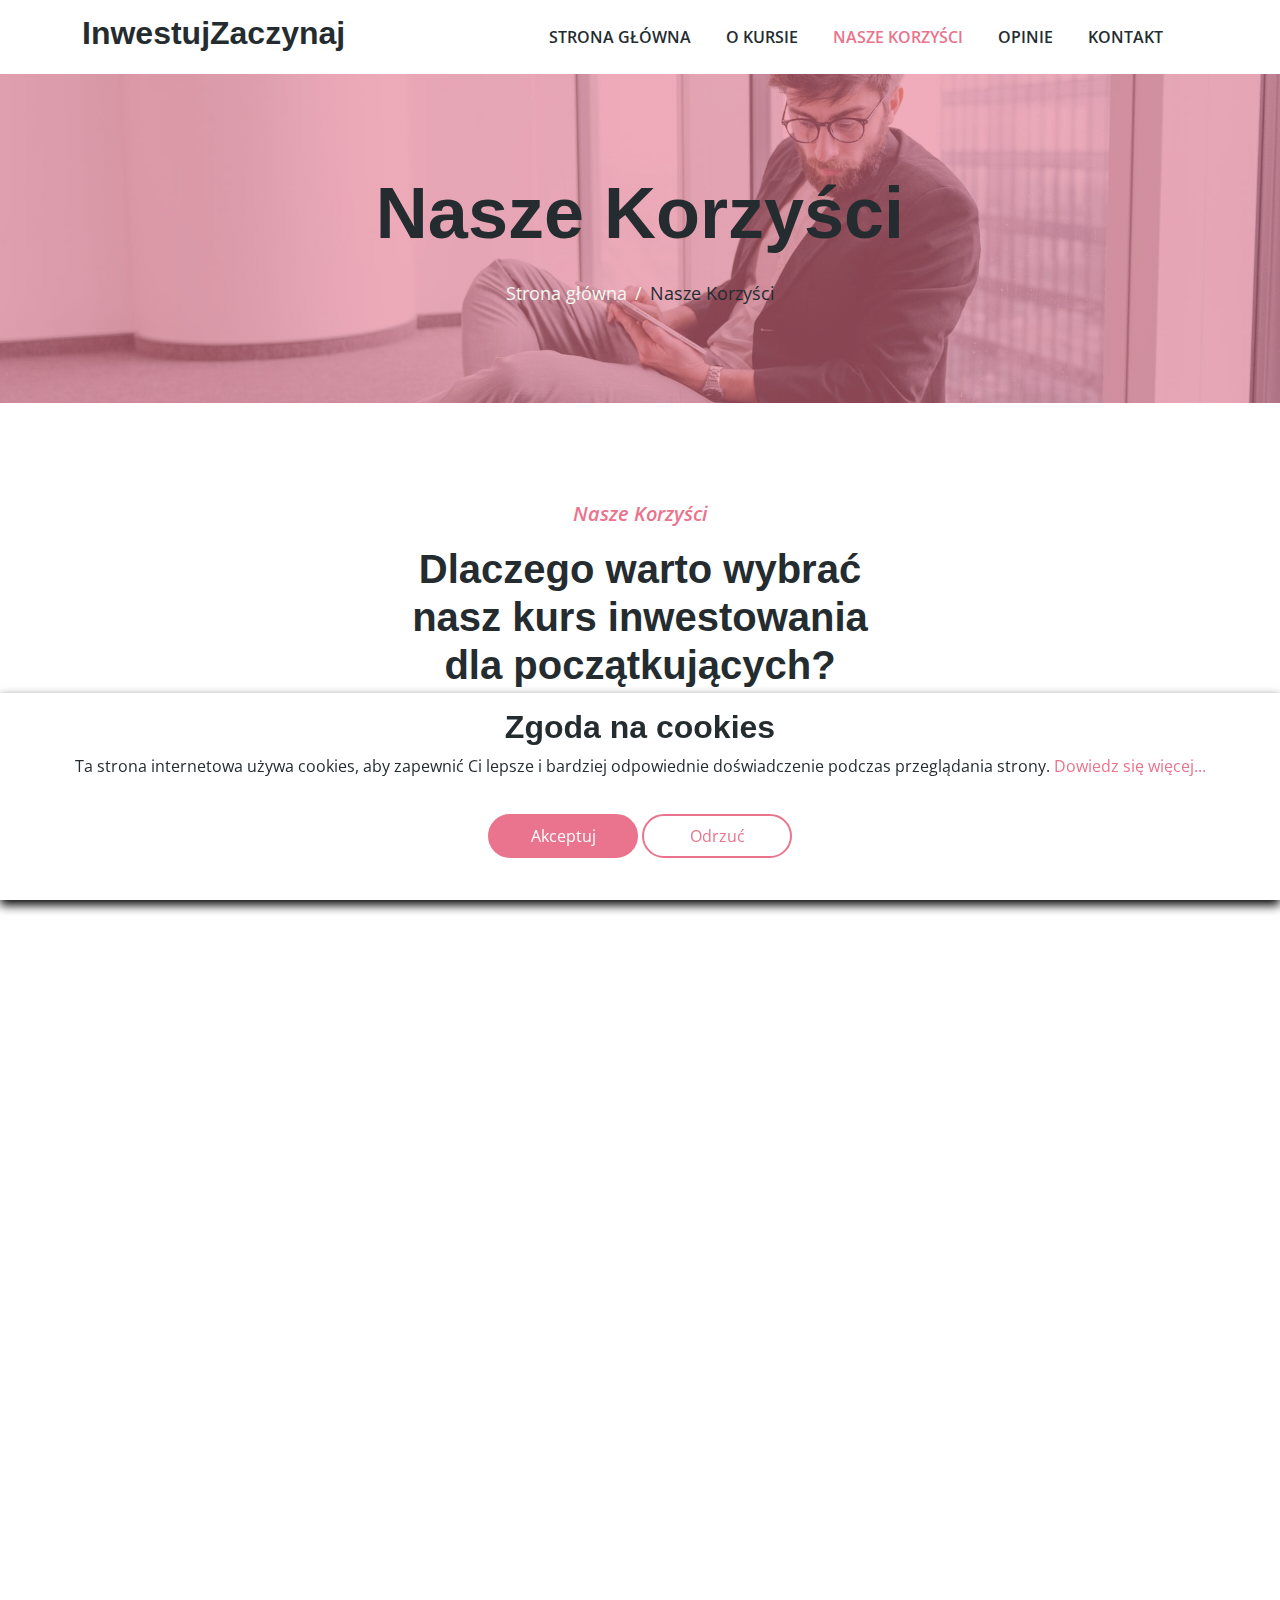
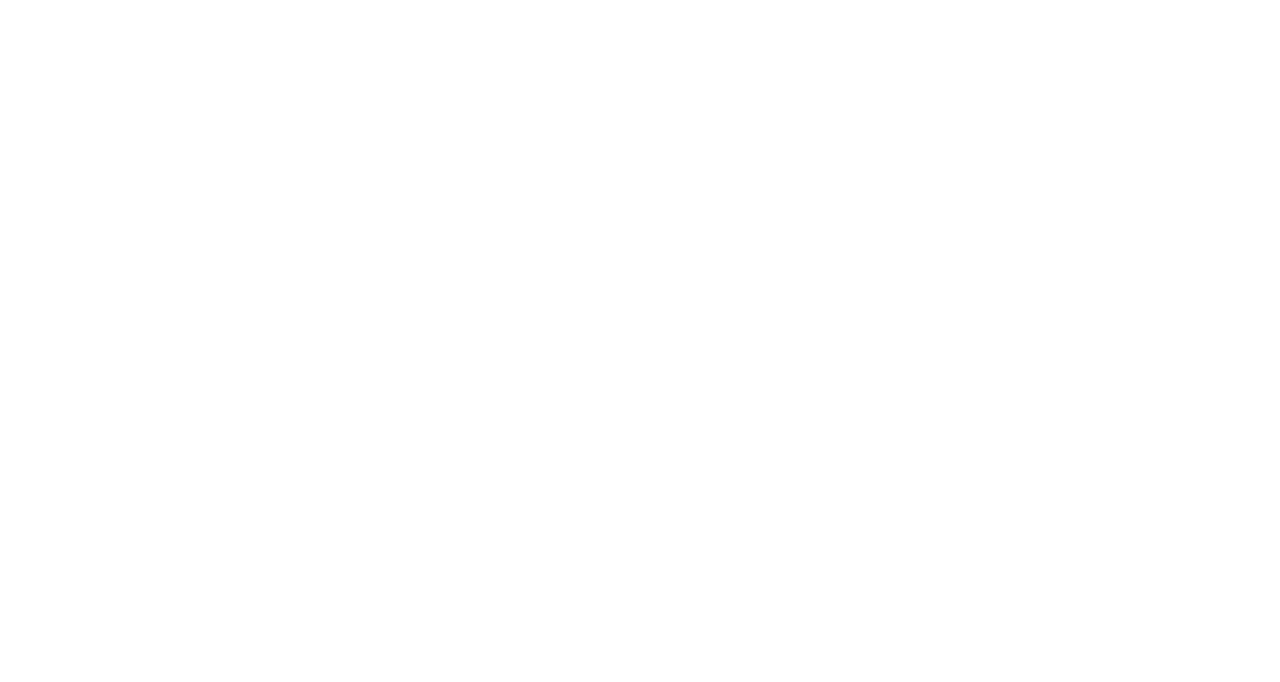
<file: store.html>
<!DOCTYPE html>
<html lang="en">
    <head>
        <meta charset="utf-8" />
        <title>InwestujZaczynaj</title>
        <meta content="width=device-width, initial-scale=1.0" name="viewport" />
        <meta content="" name="keywords" />
        <meta content="" name="description" />

        <!-- Favicon -->
        <link href="img/favicon.ico" rel="icon" />

        <!-- Google Web Fonts -->
        <link rel="preconnect" href="https://fonts.googleapis.com" />
        <link rel="preconnect" href="https://fonts.gstatic.com" crossorigin />
        <link
            href="https://fonts.googleapis.com/css2?family=Open+Sans:wght@400;600&family=Playfair+Display:wght@700;900&display=swap"
            rel="stylesheet"
        />

        <!-- Icon Font Stylesheet -->
        <link
            href="https://cdnjs.cloudflare.com/ajax/libs/font-awesome/5.10.0/css/all.min.css"
            rel="stylesheet"
        />
        <link
            href="https://cdn.jsdelivr.net/npm/bootstrap-icons@1.4.1/font/bootstrap-icons.css"
            rel="stylesheet"
        />

        <!-- Libraries Stylesheet -->
        <link href="lib/animate/animate.min.css" rel="stylesheet" />
        <link
            href="lib/owlcarousel/assets/owl.carousel.min.css"
            rel="stylesheet"
        />

        <!-- Customized Bootstrap Stylesheet -->
        <link href="css/bootstrap.min.css" rel="stylesheet" />

        <!-- Template Stylesheet -->
        <link href="css/style.css" rel="stylesheet" />
    </head>

    <body>
        <!-- Spinner Start -->
        <div
            id="spinner"
            class="show bg-white position-fixed translate-middle w-100 vh-100 top-50 start-50 d-flex align-items-center justify-content-center"
        >
            <div
                class="spinner-border text-primary"
                role="status"
                style="width: 3rem; height: 3rem"
            ></div>
        </div>
        <!-- Spinner End -->

        <!-- Navbar Start -->
        <div class="container-fluid bg-white sticky-top">
            <div class="container">
                <nav
                    class="navbar navbar-expand-lg bg-white navbar-light py-2 py-lg-0"
                >
                    <a href="index.html" class="navbar-brand">
                        <h2>InwestujZaczynaj</h2>
                    </a>
                    <button
                        type="button"
                        class="navbar-toggler ms-auto me-0"
                        data-bs-toggle="collapse"
                        data-bs-target="#navbarCollapse"
                    >
                        <span class="navbar-toggler-icon"></span>
                    </button>
                    <div class="collapse navbar-collapse" id="navbarCollapse">
                        <div class="navbar-nav ms-auto">
                            <a href="index.html" class="nav-item nav-link"
                                >Strona Główna</a
                            >
                            <a href="about.html" class="nav-item nav-link"
                                >O Kursie</a
                            >
                            <a
                                href="store.html"
                                class="nav-item nav-link active"
                                >Nasze Korzyści</a
                            >
                            <a href="testimonial.html" class="nav-item nav-link"
                                >Opinie</a
                            >
                            <a href="contact.html" class="nav-item nav-link"
                                >Kontakt</a
                            >
                        </div>
                    </div>
                </nav>
            </div>
        </div>
        <!-- Navbar End -->

        <!-- Page Header Start -->
        <div
            class="container-fluid page-header py-5 mb-5 wow fadeIn"
            data-wow-delay="0.1s"
        >
            <div class="container text-center py-5">
                <h1 class="display-2 text-dark mb-4 animated slideInDown">
                    Nasze Korzyści
                </h1>
                <nav aria-label="breadcrumb animated slideInDown">
                    <ol class="breadcrumb justify-content-center mb-0">
                        <li class="breadcrumb-item">
                            <a href="index.html">Strona główna</a>
                        </li>
                        <li
                            class="breadcrumb-item text-dark"
                            aria-current="page"
                        >
                            Nasze Korzyści
                        </li>
                    </ol>
                </nav>
            </div>
        </div>
        <!-- Page Header End -->

        <!-- Our Benefits Start -->
        <div class="container-xxl py-5">
            <div class="container">
                <div
                    class="section-title text-center mx-auto wow fadeInUp"
                    data-wow-delay="0.1s"
                    style="max-width: 500px"
                >
                    <p class="fs-5 fw-medium fst-italic text-primary">
                        Nasze Korzyści
                    </p>
                    <h1 class="display-6">
                        Dlaczego warto wybrać nasz kurs inwestowania dla
                        początkujących?
                    </h1>
                    <p>
                        Poznaj zalety naszego kursu, który wprowadza Cię w świat
                        inwestowania. Oferujemy praktyczną wiedzę, narzędzia i
                        strategie, które ułatwią Ci rozpoczęcie inwestycyjnej
                        podróży. Naszym celem jest pomóc Ci zrozumieć podstawy i
                        zdobyć pewność w podejmowaniu pierwszych decyzji
                        inwestycyjnych.
                    </p>
                </div>
                <div class="row g-4">
                    <div
                        class="col-lg-4 col-md-6 wow fadeInUp"
                        data-wow-delay="0.1s"
                    >
                        <div class="store-item position-relative text-center">
                            <img
                                class="img-fluid"
                                src="img/benefit-1.jpg"
                                alt=""
                            />
                            <div class="p-4">
                                <h4 class="mb-3">
                                    Zrozumiałe podstawy inwestowania
                                </h4>
                                <p>
                                    Nasz kurs skupia się na prostym i klarownym
                                    wyjaśnieniu podstawowych pojęć
                                    inwestycyjnych. Dzięki temu łatwo
                                    zrozumiesz, jak działa rynek i jakie kroki
                                    podjąć, aby rozpocząć swoją przygodę z
                                    inwestowaniem.
                                </p>
                            </div>
                        </div>
                    </div>
                    <div
                        class="col-lg-4 col-md-6 wow fadeInUp"
                        data-wow-delay="0.3s"
                    >
                        <div class="store-item position-relative text-center">
                            <img
                                class="img-fluid"
                                src="img/benefit-2.jpg"
                                alt=""
                            />
                            <div class="p-4">
                                <h4 class="mb-3">Praktyczne wskazówki</h4>
                                <p>
                                    Oferujemy praktyczne porady i przykłady,
                                    które pomogą Ci uniknąć najczęstszych błędów
                                    początkujących inwestorów. Dowiedz się, jak
                                    bezpiecznie zarządzać swoimi środkami i
                                    budować swoją strategię krok po kroku.
                                </p>
                            </div>
                        </div>
                    </div>
                    <div
                        class="col-lg-4 col-md-6 wow fadeInUp"
                        data-wow-delay="0.5s"
                    >
                        <div class="store-item position-relative text-center">
                            <img
                                class="img-fluid"
                                src="img/benefit-3.jpg"
                                alt=""
                            />
                            <div class="p-4">
                                <h4 class="mb-3">
                                    Dostosowane do polskiego rynku
                                </h4>
                                <p>
                                    Nasz kurs uwzględnia specyfikę polskiego
                                    rynku inwestycyjnego. Zdobędziesz wiedzę,
                                    jak skutecznie rozpocząć inwestowanie w
                                    Polsce, korzystając z lokalnych możliwości i
                                    przepisów.
                                </p>
                            </div>
                        </div>
                    </div>
                </div>
            </div>
        </div>
        <!-- Our Benefits End -->

        <!-- Footer Start -->
        <div
            class="container-fluid bg-dark footer mt-5 py-5 wow fadeIn"
            data-wow-delay="0.1s"
        >
            <div class="container py-5">
                <div class="row g-5">
                    <div class="col-lg-3 col-md-6">
                        <h3 class="text-white">InwestujZaczynaj</h3>
                        <p>
                            Pozostań w kontakcie z nami, aby otrzymywać
                            najnowsze aktualizacje, informacje i strategie w
                            świecie inwestowania dla początkujących. Nasze
                            zaangażowanie w dostarczanie wartościowych zasobów i
                            fachowych porad zapewnia, że będziesz dobrze
                            przygotowany do podejmowania świadomych decyzji
                            inwestycyjnych.
                        </p>
                    </div>
                    <div class="col-lg-3 col-md-6">
                        <h4 class="text-primary mb-4">Nasze biuro</h4>
                        <p class="mb-2">
                            <i
                                class="fa fa-map-marker-alt text-primary me-3"
                            ></i
                            >Metalbox, 18th Floor, 25 Owl St, Braamfontein Werf,
                            Warszawa, Polska
                        </p>
                        <p class="mb-2">
                            <i class="fa fa-phone-alt text-primary me-3"></i
                            >+48662155555
                        </p>
                        <p class="mb-2">
                            <i class="fa fa-envelope text-primary me-3"></i
                            >inwestuj_zaczynaj@gmail.com
                        </p>
                    </div>
                    <div class="col-lg-3 col-md-6">
                        <h4 class="text-primary mb-4">Szybkie linki</h4>
                        <a class="btn btn-link" href="about.html">O nas</a>
                        <a class="btn btn-link" href="contact.html">Kontakt</a>
                        <a class="btn btn-link" href="terms-of-use.html"
                            >Warunki użytkowania</a
                        >
                        <a class="btn btn-link" href="privacy-policy.html"
                            >Polityka prywatności</a
                        >
                    </div>
                    <div class="col-lg-3 col-md-6">
                        <h4 class="text-primary mb-4">Newsletter</h4>
                        <p>
                            Zapisz się do naszego newslettera i bądź na bieżąco
                            z najnowszymi informacjami, trendami i strategiami w
                            inwestowaniu dla początkujących.
                        </p>
                        <div class="position-relative w-100">
                            <input
                                class="form-control bg-transparent w-100 py-3 ps-4 pe-5"
                                type="text"
                                placeholder="Twój email"
                                id="email"
                            />
                            <button
                                type="button"
                                class="btn btn-primary py-2 position-absolute top-0 end-0 mt-2 me-2"
                                id="submit"
                                onclick="sendForm()"
                            >
                                Zapisz się
                            </button>
                            <div id="result" style="color: red"></div>
                        </div>
                    </div>
                    <div class="col-lg-12 text-center">
                        Inwestowanie może być skutecznym sposobem na pomnażanie
                        kapitału, ale wiąże się również z ryzykiem, które warto
                        zrozumieć przed podjęciem decyzji. Jednym z głównych
                        ryzyk jest ryzyko rynkowe, czyli możliwość zmienności
                        wartości inwestycji w zależności od sytuacji
                        ekonomicznej i zmian na rynkach finansowych. Inwestycje
                        mogą także wiązać się z ryzykiem płynności, co oznacza
                        trudności w szybkim zamianie aktywów na gotówkę w
                        sytuacji potrzeby. Ryzyko kredytowe występuje, gdy druga
                        strona transakcji, na przykład emitent obligacji, nie
                        wywiązuje się ze swoich zobowiązań. Kolejnym ryzykiem
                        jest inflacja, która może obniżać realną wartość zysków
                        z inwestycji. Należy również pamiętać, że brak
                        dywersyfikacji portfela inwestycyjnego zwiększa
                        możliwość poniesienia strat. Inwestowanie zawsze wymaga
                        dokładnego rozważenia potencjalnych strat i korzyści
                        oraz analizy indywidualnej tolerancji na ryzyko.
                    </div>
                </div>
            </div>
        </div>
        <!-- Footer End -->

        <!-- Back to Top -->
        <a
            href="#"
            class="btn btn-lg btn-primary btn-lg-square rounded-circle back-to-top"
            ><i class="bi bi-arrow-up"></i
        ></a>

        <!-- Cookie banner -->
        <div class="cookie-wrapper show">
            <div>
                <i class="bx bx-cookie"></i>
                <h2 style="text-align: center">Zgoda na cookies</h2>
            </div>

            <div class="data">
                <p>
                    Ta strona internetowa używa cookies, aby zapewnić Ci lepsze
                    i bardziej odpowiednie doświadczenie podczas przeglądania
                    strony.
                    <a href="#">Dowiedz się więcej...</a>
                </p>
            </div>

            <div class="buttons">
                <button class="cookie-button" id="acceptBtn">Akceptuj</button>
                <button class="cookie-button" id="declineBtn">Odrzuć</button>
            </div>
        </div>

        <!-- End Cookie banner -->

        <!-- JavaScript Libraries -->
        <script src="https://ajax.googleapis.com/ajax/libs/jquery/3.6.1/jquery.min.js"></script>
        <script src="https://cdn.jsdelivr.net/npm/bootstrap@5.0.0/dist/js/bootstrap.bundle.min.js"></script>
        <script src="lib/wow/wow.min.js"></script>
        <script src="lib/easing/easing.min.js"></script>
        <script src="lib/waypoints/waypoints.min.js"></script>
        <script src="lib/owlcarousel/owl.carousel.min.js"></script>

        <!-- Template Javascript -->
        <script src="js/main.js"></script>
        <script src="js/contact-form.js"></script>
        <script src="js/cookiebanner.js"></script>
    </body>
</html>
</file>
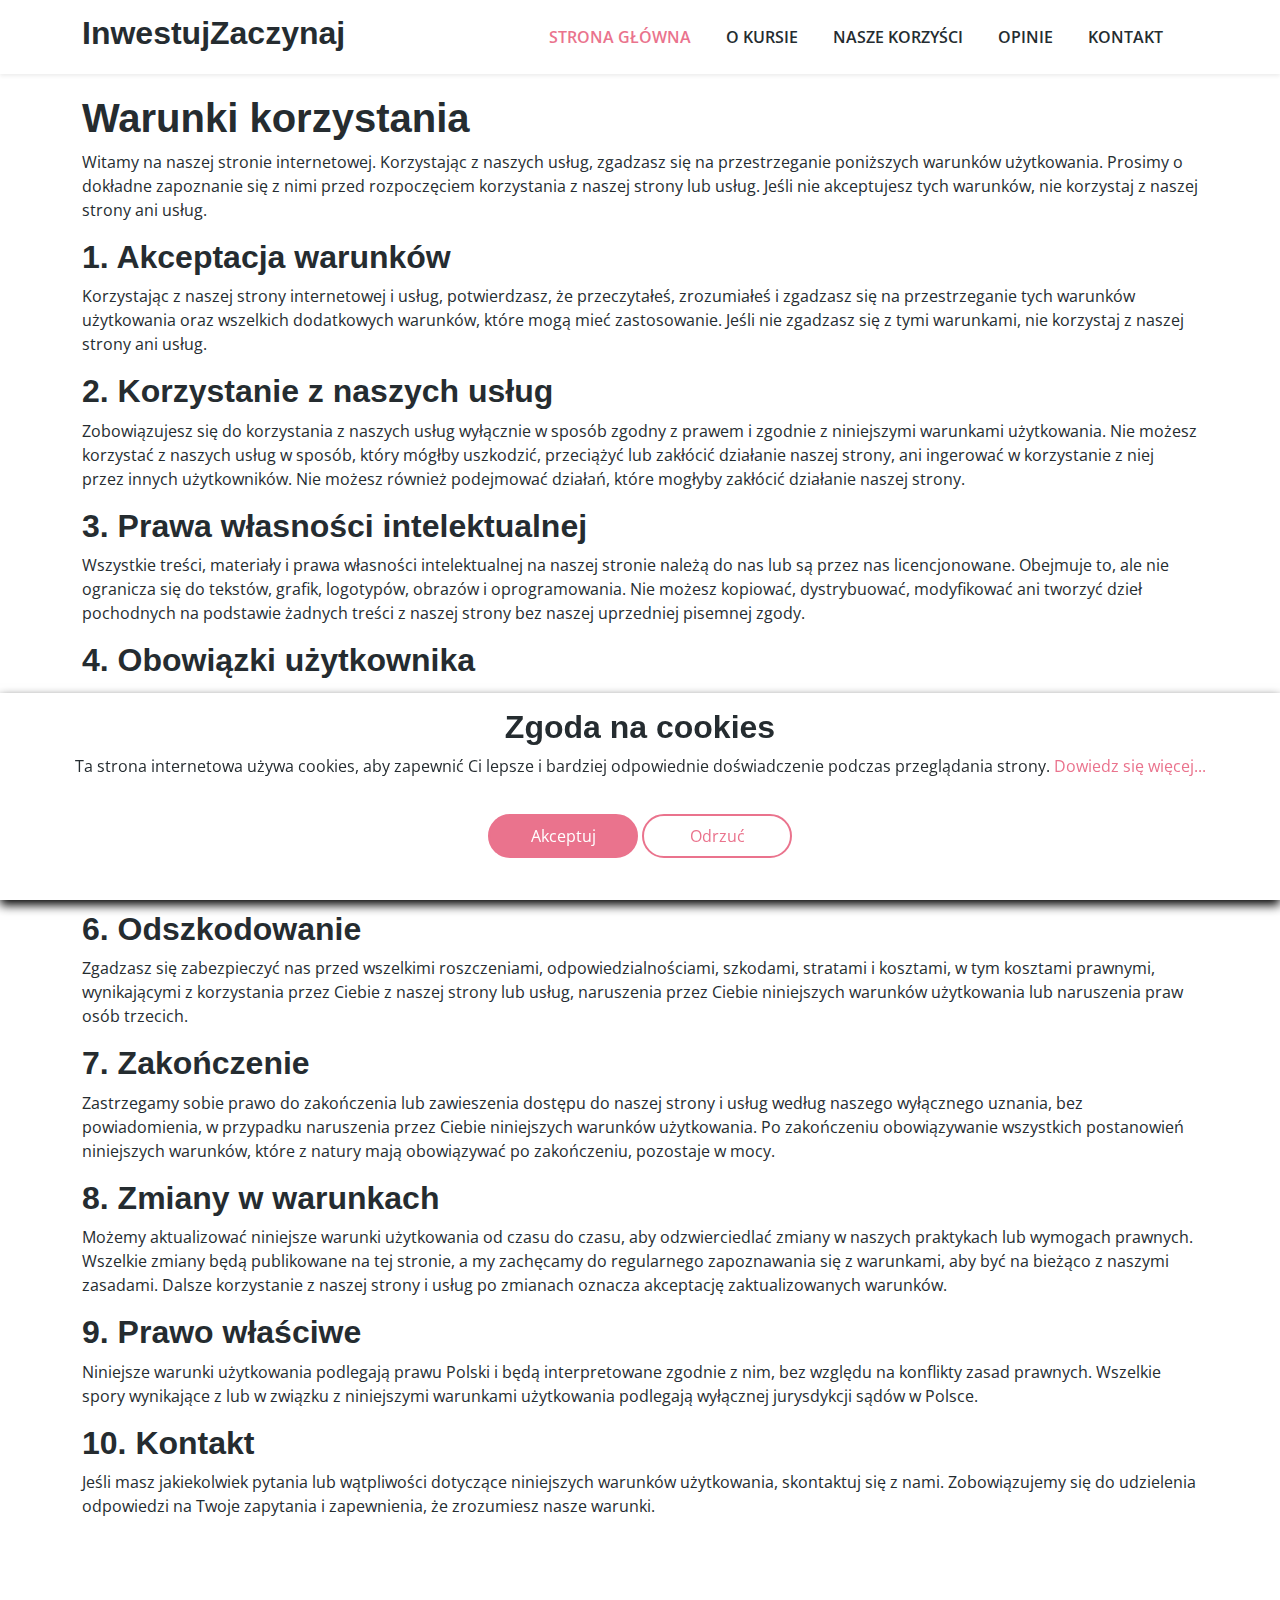
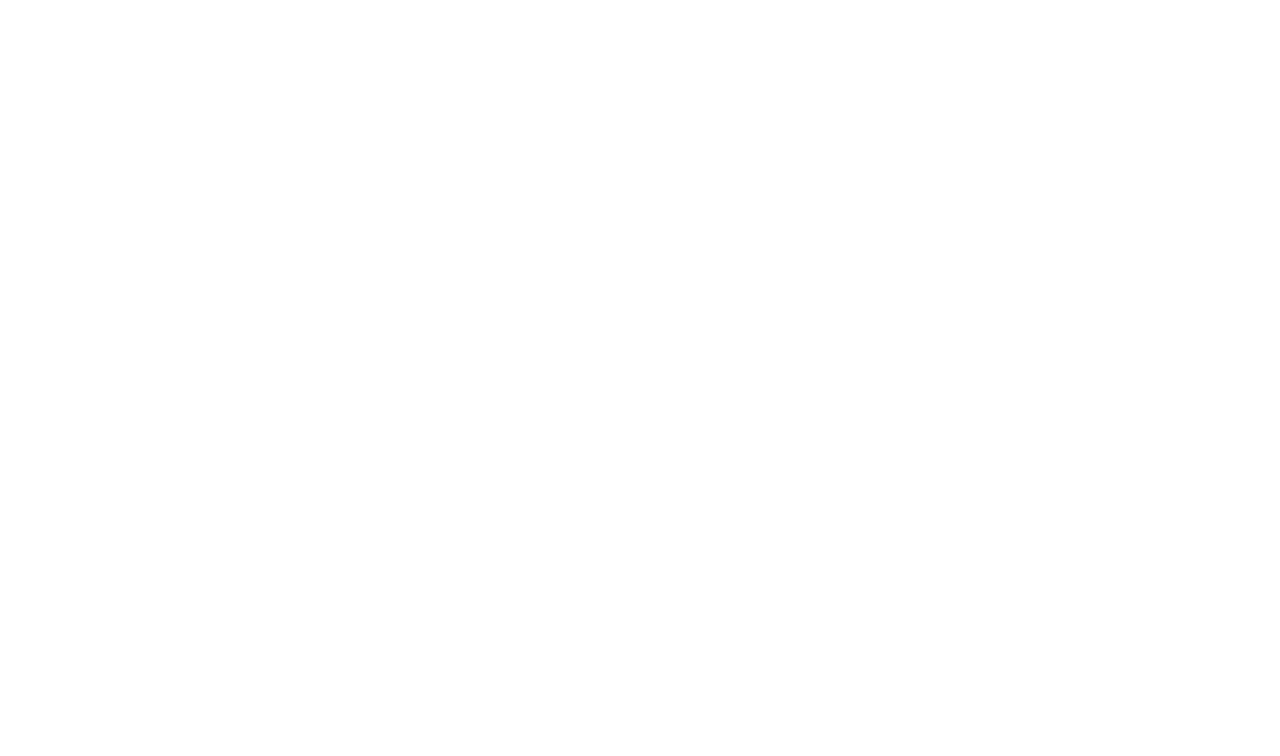
<file: terms-of-use.html>
<!DOCTYPE html>
<html lang="en">
    <head>
        <meta charset="utf-8" />
        <title>InwestujZaczynaj</title>
        <meta content="width=device-width, initial-scale=1.0" name="viewport" />
        <meta content="" name="keywords" />
        <meta content="" name="description" />

        <!-- Favicon -->
        <link href="img/favicon.ico" rel="icon" />

        <!-- Google Web Fonts -->
        <link rel="preconnect" href="https://fonts.googleapis.com" />
        <link rel="preconnect" href="https://fonts.gstatic.com" crossorigin />
        <link
            href="https://fonts.googleapis.com/css2?family=Open+Sans:wght@400;600&family=Playfair+Display:wght@700;900&display=swap"
            rel="stylesheet"
        />

        <!-- Icon Font Stylesheet -->
        <link
            href="https://cdnjs.cloudflare.com/ajax/libs/font-awesome/5.10.0/css/all.min.css"
            rel="stylesheet"
        />
        <link
            href="https://cdn.jsdelivr.net/npm/bootstrap-icons@1.4.1/font/bootstrap-icons.css"
            rel="stylesheet"
        />

        <!-- Libraries Stylesheet -->
        <link href="lib/animate/animate.min.css" rel="stylesheet" />
        <link
            href="lib/owlcarousel/assets/owl.carousel.min.css"
            rel="stylesheet"
        />

        <!-- Customized Bootstrap Stylesheet -->
        <link href="css/bootstrap.min.css" rel="stylesheet" />

        <!-- Template Stylesheet -->
        <link href="css/style.css" rel="stylesheet" />
    </head>

    <body>
        <!-- Spinner Start -->
        <div
            id="spinner"
            class="show bg-white position-fixed translate-middle w-100 vh-100 top-50 start-50 d-flex align-items-center justify-content-center"
        >
            <div
                class="spinner-border text-primary"
                role="status"
                style="width: 3rem; height: 3rem"
            ></div>
        </div>
        <!-- Spinner End -->

        <!-- Navbar Start -->
        <div
            class="container-fluid bg-white sticky-top"
            style="
                box-shadow: 0 0.125rem 0.25rem rgba(0, 0, 0, 0.075) !important;
            "
        >
            <div class="container">
                <nav
                    class="navbar navbar-expand-lg bg-white navbar-light py-2 py-lg-0"
                >
                    <a href="index.html" class="navbar-brand">
                        <h2>InwestujZaczynaj</h2>
                    </a>
                    <button
                        type="button"
                        class="navbar-toggler ms-auto me-0"
                        data-bs-toggle="collapse"
                        data-bs-target="#navbarCollapse"
                    >
                        <span class="navbar-toggler-icon"></span>
                    </button>
                    <div class="collapse navbar-collapse" id="navbarCollapse">
                        <div class="navbar-nav ms-auto">
                            <a
                                href="index.html"
                                class="nav-item nav-link active"
                                >Strona Główna</a
                            >
                            <a href="about.html" class="nav-item nav-link"
                                >O Kursie</a
                            >
                            <a href="store.html" class="nav-item nav-link"
                                >Nasze Korzyści</a
                            >
                            <a href="testimonial.html" class="nav-item nav-link"
                                >Opinie</a
                            >
                            <a href="contact.html" class="nav-item nav-link"
                                >Kontakt</a
                            >
                        </div>
                    </div>
                </nav>
            </div>
        </div>
        <!-- Navbar End -->

        <main>
            <article class="container additional-wrapper">
                <div class="page__content" style="padding: 20px 0px">
                    <h1>Warunki korzystania</h1>
                    <p>
                        Witamy na naszej stronie internetowej. Korzystając z
                        naszych usług, zgadzasz się na przestrzeganie poniższych
                        warunków użytkowania. Prosimy o dokładne zapoznanie się
                        z nimi przed rozpoczęciem korzystania z naszej strony
                        lub usług. Jeśli nie akceptujesz tych warunków, nie
                        korzystaj z naszej strony ani usług.
                    </p>

                    <h2>1. Akceptacja warunków</h2>
                    <p>
                        Korzystając z naszej strony internetowej i usług,
                        potwierdzasz, że przeczytałeś, zrozumiałeś i zgadzasz
                        się na przestrzeganie tych warunków użytkowania oraz
                        wszelkich dodatkowych warunków, które mogą mieć
                        zastosowanie. Jeśli nie zgadzasz się z tymi warunkami,
                        nie korzystaj z naszej strony ani usług.
                    </p>

                    <h2>2. Korzystanie z naszych usług</h2>
                    <p>
                        Zobowiązujesz się do korzystania z naszych usług
                        wyłącznie w sposób zgodny z prawem i zgodnie z
                        niniejszymi warunkami użytkowania. Nie możesz korzystać
                        z naszych usług w sposób, który mógłby uszkodzić,
                        przeciążyć lub zakłócić działanie naszej strony, ani
                        ingerować w korzystanie z niej przez innych
                        użytkowników. Nie możesz również podejmować działań,
                        które mogłyby zakłócić działanie naszej strony.
                    </p>

                    <h2>3. Prawa własności intelektualnej</h2>
                    <p>
                        Wszystkie treści, materiały i prawa własności
                        intelektualnej na naszej stronie należą do nas lub są
                        przez nas licencjonowane. Obejmuje to, ale nie ogranicza
                        się do tekstów, grafik, logotypów, obrazów i
                        oprogramowania. Nie możesz kopiować, dystrybuować,
                        modyfikować ani tworzyć dzieł pochodnych na podstawie
                        żadnych treści z naszej strony bez naszej uprzedniej
                        pisemnej zgody.
                    </p>

                    <h2>4. Obowiązki użytkownika</h2>
                    <p>
                        Jako użytkownik naszej strony i usług, jesteś
                        odpowiedzialny za utrzymanie poufności swoich danych
                        logowania oraz za wszelkie działania podejmowane z
                        Twojego konta. Zobowiązujesz się niezwłocznie powiadomić
                        nas o wszelkich nieautoryzowanych działaniach związanych
                        z Twoim kontem lub naruszeniach bezpieczeństwa. Nie
                        ponosimy odpowiedzialności za straty wynikające z
                        niewłaściwego zabezpieczenia Twojego konta.
                    </p>

                    <h2>5. Wyłączenie odpowiedzialności</h2>
                    <p>
                        Nasza strona i usługi są udostępniane w stanie "takim,
                        jakie są" i "dostępne". Nie składamy żadnych gwarancji
                        ani oświadczeń dotyczących działania lub dostępności
                        naszej strony ani dokładności zawartych na niej treści.
                        W maksymalnym zakresie dozwolonym przez prawo wyłączamy
                        wszelkie gwarancje i nie ponosimy odpowiedzialności za
                        jakiekolwiek szkody wynikające z korzystania z naszej
                        strony lub usług.
                    </p>

                    <h2>6. Odszkodowanie</h2>
                    <p>
                        Zgadzasz się zabezpieczyć nas przed wszelkimi
                        roszczeniami, odpowiedzialnościami, szkodami, stratami i
                        kosztami, w tym kosztami prawnymi, wynikającymi z
                        korzystania przez Ciebie z naszej strony lub usług,
                        naruszenia przez Ciebie niniejszych warunków użytkowania
                        lub naruszenia praw osób trzecich.
                    </p>

                    <h2>7. Zakończenie</h2>
                    <p>
                        Zastrzegamy sobie prawo do zakończenia lub zawieszenia
                        dostępu do naszej strony i usług według naszego
                        wyłącznego uznania, bez powiadomienia, w przypadku
                        naruszenia przez Ciebie niniejszych warunków
                        użytkowania. Po zakończeniu obowiązywanie wszystkich
                        postanowień niniejszych warunków, które z natury mają
                        obowiązywać po zakończeniu, pozostaje w mocy.
                    </p>

                    <h2>8. Zmiany w warunkach</h2>
                    <p>
                        Możemy aktualizować niniejsze warunki użytkowania od
                        czasu do czasu, aby odzwierciedlać zmiany w naszych
                        praktykach lub wymogach prawnych. Wszelkie zmiany będą
                        publikowane na tej stronie, a my zachęcamy do
                        regularnego zapoznawania się z warunkami, aby być na
                        bieżąco z naszymi zasadami. Dalsze korzystanie z naszej
                        strony i usług po zmianach oznacza akceptację
                        zaktualizowanych warunków.
                    </p>

                    <h2>9. Prawo właściwe</h2>
                    <p>
                        Niniejsze warunki użytkowania podlegają prawu Polski i
                        będą interpretowane zgodnie z nim, bez względu na
                        konflikty zasad prawnych. Wszelkie spory wynikające z
                        lub w związku z niniejszymi warunkami użytkowania
                        podlegają wyłącznej jurysdykcji sądów w Polsce.
                    </p>

                    <h2>10. Kontakt</h2>
                    <p>
                        Jeśli masz jakiekolwiek pytania lub wątpliwości
                        dotyczące niniejszych warunków użytkowania, skontaktuj
                        się z nami. Zobowiązujemy się do udzielenia odpowiedzi
                        na Twoje zapytania i zapewnienia, że zrozumiesz nasze
                        warunki.
                    </p>
                </div>
            </article>
        </main>

        <!-- Footer Start -->
        <div
            class="container-fluid bg-dark footer mt-5 py-5 wow fadeIn"
            data-wow-delay="0.1s"
        >
            <div class="container py-5">
                <div class="row g-5">
                    <div class="col-lg-3 col-md-6">
                        <h3 class="text-white">InwestujZaczynaj</h3>
                        <p>
                            Pozostań w kontakcie z nami, aby otrzymywać
                            najnowsze aktualizacje, informacje i strategie w
                            świecie inwestowania dla początkujących. Nasze
                            zaangażowanie w dostarczanie wartościowych zasobów i
                            fachowych porad zapewnia, że będziesz dobrze
                            przygotowany do podejmowania świadomych decyzji
                            inwestycyjnych.
                        </p>
                    </div>
                    <div class="col-lg-3 col-md-6">
                        <h4 class="text-primary mb-4">Nasze biuro</h4>
                        <p class="mb-2">
                            <i
                                class="fa fa-map-marker-alt text-primary me-3"
                            ></i
                            >Metalbox, 18th Floor, 25 Owl St, Braamfontein Werf,
                            Warszawa, Polska
                        </p>
                        <p class="mb-2">
                            <i class="fa fa-phone-alt text-primary me-3"></i
                            >+48662155555
                        </p>
                        <p class="mb-2">
                            <i class="fa fa-envelope text-primary me-3"></i
                            >inwestuj_zaczynaj@gmail.com
                        </p>
                    </div>
                    <div class="col-lg-3 col-md-6">
                        <h4 class="text-primary mb-4">Szybkie linki</h4>
                        <a class="btn btn-link" href="about.html">O nas</a>
                        <a class="btn btn-link" href="contact.html">Kontakt</a>
                        <a class="btn btn-link" href="terms-of-use.html"
                            >Warunki użytkowania</a
                        >
                        <a class="btn btn-link" href="privacy-policy.html"
                            >Polityka prywatności</a
                        >
                    </div>
                    <div class="col-lg-3 col-md-6">
                        <h4 class="text-primary mb-4">Newsletter</h4>
                        <p>
                            Zapisz się do naszego newslettera i bądź na bieżąco
                            z najnowszymi informacjami, trendami i strategiami w
                            inwestowaniu dla początkujących.
                        </p>
                        <div class="position-relative w-100">
                            <input
                                class="form-control bg-transparent w-100 py-3 ps-4 pe-5"
                                type="text"
                                placeholder="Twój email"
                                id="email"
                            />
                            <button
                                type="button"
                                class="btn btn-primary py-2 position-absolute top-0 end-0 mt-2 me-2"
                                id="submit"
                                onclick="sendForm()"
                            >
                                Zapisz się
                            </button>
                            <div id="result" style="color: red"></div>
                        </div>
                    </div>
                    <div class="col-lg-12 text-center">
                        Inwestowanie może być skutecznym sposobem na pomnażanie
                        kapitału, ale wiąże się również z ryzykiem, które warto
                        zrozumieć przed podjęciem decyzji. Jednym z głównych
                        ryzyk jest ryzyko rynkowe, czyli możliwość zmienności
                        wartości inwestycji w zależności od sytuacji
                        ekonomicznej i zmian na rynkach finansowych. Inwestycje
                        mogą także wiązać się z ryzykiem płynności, co oznacza
                        trudności w szybkim zamianie aktywów na gotówkę w
                        sytuacji potrzeby. Ryzyko kredytowe występuje, gdy druga
                        strona transakcji, na przykład emitent obligacji, nie
                        wywiązuje się ze swoich zobowiązań. Kolejnym ryzykiem
                        jest inflacja, która może obniżać realną wartość zysków
                        z inwestycji. Należy również pamiętać, że brak
                        dywersyfikacji portfela inwestycyjnego zwiększa
                        możliwość poniesienia strat. Inwestowanie zawsze wymaga
                        dokładnego rozważenia potencjalnych strat i korzyści
                        oraz analizy indywidualnej tolerancji na ryzyko.
                    </div>
                </div>
            </div>
        </div>
        <!-- Footer End -->

        <!-- Back to Top -->
        <a
            href="#"
            class="btn btn-lg btn-primary btn-lg-square rounded-circle back-to-top"
            ><i class="bi bi-arrow-up"></i
        ></a>

        <!-- Cookie banner -->
        <div class="cookie-wrapper show">
            <div>
                <i class="bx bx-cookie"></i>
                <h2 style="text-align: center">Zgoda na cookies</h2>
            </div>

            <div class="data">
                <p>
                    Ta strona internetowa używa cookies, aby zapewnić Ci lepsze
                    i bardziej odpowiednie doświadczenie podczas przeglądania
                    strony.
                    <a href="#">Dowiedz się więcej...</a>
                </p>
            </div>

            <div class="buttons">
                <button class="cookie-button" id="acceptBtn">Akceptuj</button>
                <button class="cookie-button" id="declineBtn">Odrzuć</button>
            </div>
        </div>

        <!-- End Cookie banner -->

        <!-- JavaScript Libraries -->
        <script src="https://ajax.googleapis.com/ajax/libs/jquery/3.6.1/jquery.min.js"></script>
        <script src="https://cdn.jsdelivr.net/npm/bootstrap@5.0.0/dist/js/bootstrap.bundle.min.js"></script>
        <script src="lib/wow/wow.min.js"></script>
        <script src="lib/easing/easing.min.js"></script>
        <script src="lib/waypoints/waypoints.min.js"></script>
        <script src="lib/owlcarousel/owl.carousel.min.js"></script>

        <!-- Template Javascript -->
        <script src="js/main.js"></script>
        <script src="js/contact-form.js"></script>
        <script src="js/cookiebanner.js"></script>
    </body>
</html>
</file>
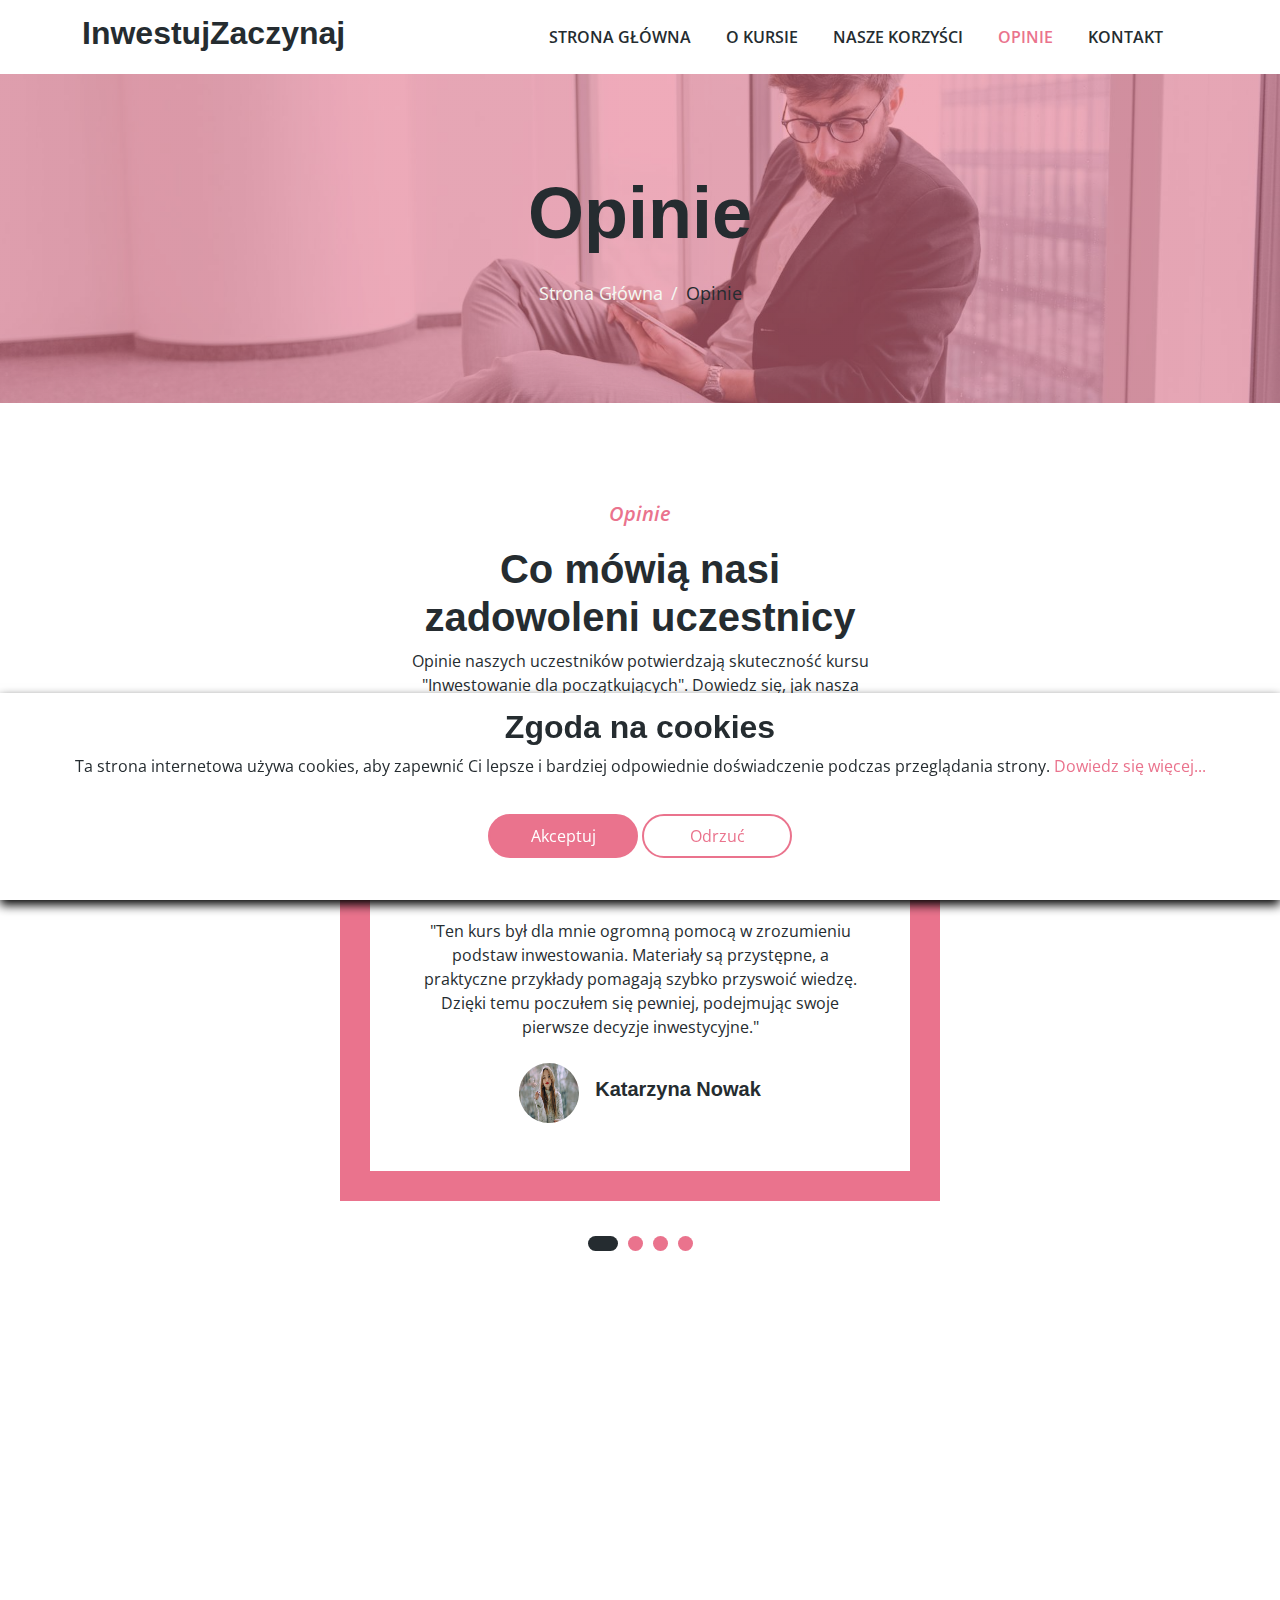
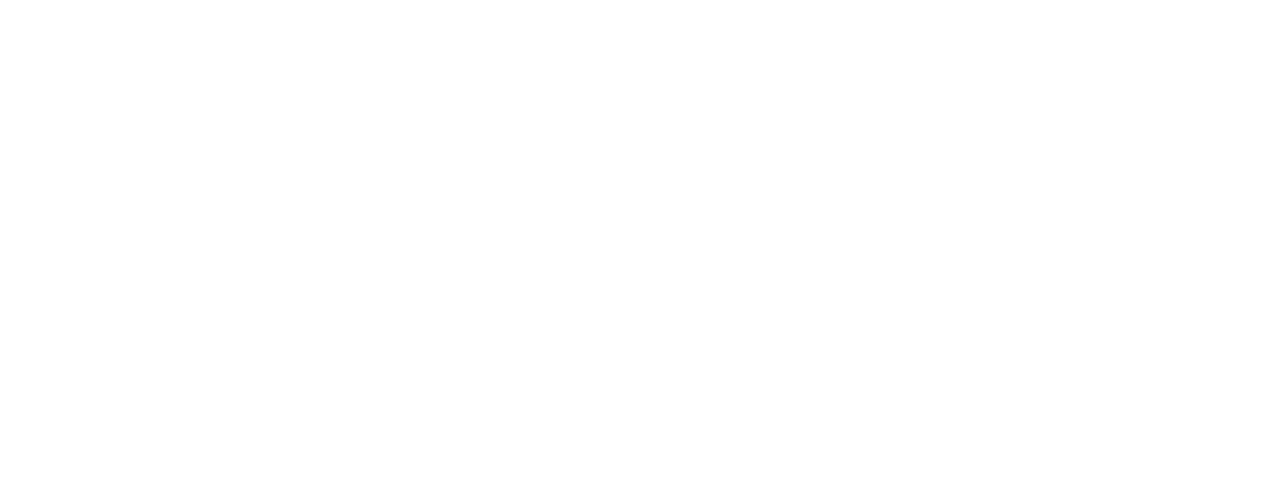
<file: testimonial.html>
<!DOCTYPE html>
<html lang="en">
    <head>
        <meta charset="utf-8" />
        <title>InwestujZaczynaj</title>
        <meta content="width=device-width, initial-scale=1.0" name="viewport" />
        <meta content="" name="keywords" />
        <meta content="" name="description" />

        <!-- Favicon -->
        <link href="img/favicon.ico" rel="icon" />

        <!-- Google Web Fonts -->
        <link rel="preconnect" href="https://fonts.googleapis.com" />
        <link rel="preconnect" href="https://fonts.gstatic.com" crossorigin />
        <link
            href="https://fonts.googleapis.com/css2?family=Open+Sans:wght@400;600&family=Playfair+Display:wght@700;900&display=swap"
            rel="stylesheet"
        />

        <!-- Icon Font Stylesheet -->
        <link
            href="https://cdnjs.cloudflare.com/ajax/libs/font-awesome/5.10.0/css/all.min.css"
            rel="stylesheet"
        />
        <link
            href="https://cdn.jsdelivr.net/npm/bootstrap-icons@1.4.1/font/bootstrap-icons.css"
            rel="stylesheet"
        />

        <!-- Libraries Stylesheet -->
        <link href="lib/animate/animate.min.css" rel="stylesheet" />
        <link
            href="lib/owlcarousel/assets/owl.carousel.min.css"
            rel="stylesheet"
        />

        <!-- Customized Bootstrap Stylesheet -->
        <link href="css/bootstrap.min.css" rel="stylesheet" />

        <!-- Template Stylesheet -->
        <link href="css/style.css" rel="stylesheet" />
    </head>

    <body>
        <!-- Spinner Start -->
        <div
            id="spinner"
            class="show bg-white position-fixed translate-middle w-100 vh-100 top-50 start-50 d-flex align-items-center justify-content-center"
        >
            <div
                class="spinner-border text-primary"
                role="status"
                style="width: 3rem; height: 3rem"
            ></div>
        </div>
        <!-- Spinner End -->

        <!-- Navbar Start -->
        <div class="container-fluid bg-white sticky-top">
            <div class="container">
                <nav
                    class="navbar navbar-expand-lg bg-white navbar-light py-2 py-lg-0"
                >
                    <a href="index.html" class="navbar-brand">
                        <h2>InwestujZaczynaj</h2>
                    </a>
                    <button
                        type="button"
                        class="navbar-toggler ms-auto me-0"
                        data-bs-toggle="collapse"
                        data-bs-target="#navbarCollapse"
                    >
                        <span class="navbar-toggler-icon"></span>
                    </button>
                    <div class="collapse navbar-collapse" id="navbarCollapse">
                        <div class="navbar-nav ms-auto">
                            <a href="index.html" class="nav-item nav-link"
                                >Strona Główna</a
                            >
                            <a href="about.html" class="nav-item nav-link"
                                >O Kursie</a
                            >
                            <a href="store.html" class="nav-item nav-link"
                                >Nasze Korzyści</a
                            >
                            <a
                                href="testimonial.html"
                                class="nav-item nav-link active"
                                >Opinie</a
                            >
                            <a href="contact.html" class="nav-item nav-link"
                                >Kontakt</a
                            >
                        </div>
                    </div>
                </nav>
            </div>
        </div>
        <!-- Navbar End -->

        <!-- Page Header Start -->
        <div
            class="container-fluid page-header py-5 mb-5 wow fadeIn"
            data-wow-delay="0.1s"
        >
            <div class="container text-center py-5">
                <h1 class="display-2 text-dark mb-4 animated slideInDown">
                    Opinie
                </h1>
                <nav aria-label="breadcrumb animated slideInDown">
                    <ol class="breadcrumb justify-content-center mb-0">
                        <li class="breadcrumb-item">
                            <a href="index.html">Strona Główna</a>
                        </li>

                        <li
                            class="breadcrumb-item text-dark"
                            aria-current="page"
                        >
                            Opinie
                        </li>
                    </ol>
                </nav>
            </div>
        </div>
        <!-- Page Header End -->

        <!-- Testimonial Start -->
        <div class="container-fluid py-5">
            <div class="container">
                <div
                    class="section-title text-center mx-auto wow fadeInUp"
                    data-wow-delay="0.1s"
                    style="max-width: 500px"
                >
                    <p class="fs-5 fw-medium fst-italic text-primary">Opinie</p>
                    <h1 class="display-6">
                        Co mówią nasi zadowoleni uczestnicy
                    </h1>
                    <p>
                        Opinie naszych uczestników potwierdzają skuteczność
                        kursu "Inwestowanie dla początkujących". Dowiedz się,
                        jak nasza praktyczna wiedza, narzędzia i wskazówki
                        pomogły im zdobyć pewność siebie i zrobić pierwsze kroki
                        w świecie inwestycji.
                    </p>
                </div>
                <div
                    class="owl-carousel testimonial-carousel wow fadeInUp"
                    data-wow-delay="0.5s"
                >
                    <div class="testimonial-item p-4 p-lg-5">
                        <p class="mb-4">
                            "Ten kurs był dla mnie ogromną pomocą w zrozumieniu
                            podstaw inwestowania. Materiały są przystępne, a
                            praktyczne przykłady pomagają szybko przyswoić
                            wiedzę. Dzięki temu poczułem się pewniej, podejmując
                            swoje pierwsze decyzje inwestycyjne."
                        </p>
                        <div
                            class="d-flex align-items-center justify-content-center"
                        >
                            <img
                                class="img-fluid flex-shrink-0"
                                src="img/testimonial-1.jpg"
                                alt=""
                            />
                            <div class="text-start ms-3">
                                <h5>Katarzyna Nowak</h5>
                            </div>
                        </div>
                    </div>
                    <div class="testimonial-item p-4 p-lg-5">
                        <p class="mb-4">
                            "Nie miałam wcześniej doświadczenia w inwestowaniu,
                            ale dzięki temu kursowi wszystko stało się jasne.
                            Szczególnie doceniam sekcje dotyczące planowania
                            strategii i unikania typowych błędów początkujących.
                            Polecam każdemu, kto chce zacząć swoją przygodę z
                            inwestowaniem."
                        </p>
                        <div
                            class="d-flex align-items-center justify-content-center"
                        >
                            <img
                                class="img-fluid flex-shrink-0"
                                src="img/testimonial-2.jpg"
                                alt=""
                            />
                            <div class="text-start ms-3">
                                <h5>Anna Kowalska</h5>
                            </div>
                        </div>
                    </div>
                    <div class="testimonial-item p-4 p-lg-5">
                        <p class="mb-4">
                            "Kurs inwestowania dla początkujących okazał się
                            strzałem w dziesiątkę. Wszystkie tematy były
                            przedstawione w prosty i zrozumiały sposób. Teraz
                            wiem, jak analizować rynek i podejmować lepsze
                            decyzje. Bardzo polecam!"
                        </p>
                        <div
                            class="d-flex align-items-center justify-content-center"
                        >
                            <img
                                class="img-fluid flex-shrink-0"
                                src="img/testimonial-3.jpg"
                                alt=""
                            />
                            <div class="text-start ms-3">
                                <h5>Marcin Zieliński</h5>
                            </div>
                        </div>
                    </div>
                    <div class="testimonial-item p-4 p-lg-5">
                        <p class="mb-4">
                            "Ten kurs nauczył mnie, jak bezpiecznie zacząć
                            inwestować. Wszystko było dostosowane do polskiego
                            rynku, co szczególnie mi pomogło. Dzięki jasnym
                            instrukcjom i przykładom czuję, że jestem gotów na
                            kolejne kroki w inwestowaniu."
                        </p>
                        <div
                            class="d-flex align-items-center justify-content-center"
                        >
                            <img
                                class="img-fluid flex-shrink-0"
                                src="img/testimonial-4.jpg"
                                alt=""
                            />
                            <div class="text-start ms-3">
                                <h5>Piotr Wiśniewski</h5>
                            </div>
                        </div>
                    </div>
                </div>
            </div>
        </div>
        <!-- Testimonial End -->

        <!-- Footer Start -->
        <div
            class="container-fluid bg-dark footer mt-5 py-5 wow fadeIn"
            data-wow-delay="0.1s"
        >
            <div class="container py-5">
                <div class="row g-5">
                    <div class="col-lg-3 col-md-6">
                        <h3 class="text-white">InwestujZaczynaj</h3>
                        <p>
                            Pozostań w kontakcie z nami, aby otrzymywać
                            najnowsze aktualizacje, informacje i strategie w
                            świecie inwestowania dla początkujących. Nasze
                            zaangażowanie w dostarczanie wartościowych zasobów i
                            fachowych porad zapewnia, że będziesz dobrze
                            przygotowany do podejmowania świadomych decyzji
                            inwestycyjnych.
                        </p>
                    </div>
                    <div class="col-lg-3 col-md-6">
                        <h4 class="text-primary mb-4">Nasze biuro</h4>
                        <p class="mb-2">
                            <i
                                class="fa fa-map-marker-alt text-primary me-3"
                            ></i
                            >Metalbox, 18th Floor, 25 Owl St, Braamfontein Werf,
                            Warszawa, Polska
                        </p>
                        <p class="mb-2">
                            <i class="fa fa-phone-alt text-primary me-3"></i
                            >+48662155555
                        </p>
                        <p class="mb-2">
                            <i class="fa fa-envelope text-primary me-3"></i
                            >inwestuj_zaczynaj@gmail.com
                        </p>
                    </div>
                    <div class="col-lg-3 col-md-6">
                        <h4 class="text-primary mb-4">Szybkie linki</h4>
                        <a class="btn btn-link" href="about.html">O nas</a>
                        <a class="btn btn-link" href="contact.html">Kontakt</a>
                        <a class="btn btn-link" href="terms-of-use.html"
                            >Warunki użytkowania</a
                        >
                        <a class="btn btn-link" href="privacy-policy.html"
                            >Polityka prywatności</a
                        >
                    </div>
                    <div class="col-lg-3 col-md-6">
                        <h4 class="text-primary mb-4">Newsletter</h4>
                        <p>
                            Zapisz się do naszego newslettera i bądź na bieżąco
                            z najnowszymi informacjami, trendami i strategiami w
                            inwestowaniu dla początkujących.
                        </p>
                        <div class="position-relative w-100">
                            <input
                                class="form-control bg-transparent w-100 py-3 ps-4 pe-5"
                                type="text"
                                placeholder="Twój email"
                                id="email"
                            />
                            <button
                                type="button"
                                class="btn btn-primary py-2 position-absolute top-0 end-0 mt-2 me-2"
                                id="submit"
                                onclick="sendForm()"
                            >
                                Zapisz się
                            </button>
                            <div id="result" style="color: red"></div>
                        </div>
                    </div>
                    <div class="col-lg-12 text-center">
                        Inwestowanie może być skutecznym sposobem na pomnażanie
                        kapitału, ale wiąże się również z ryzykiem, które warto
                        zrozumieć przed podjęciem decyzji. Jednym z głównych
                        ryzyk jest ryzyko rynkowe, czyli możliwość zmienności
                        wartości inwestycji w zależności od sytuacji
                        ekonomicznej i zmian na rynkach finansowych. Inwestycje
                        mogą także wiązać się z ryzykiem płynności, co oznacza
                        trudności w szybkim zamianie aktywów na gotówkę w
                        sytuacji potrzeby. Ryzyko kredytowe występuje, gdy druga
                        strona transakcji, na przykład emitent obligacji, nie
                        wywiązuje się ze swoich zobowiązań. Kolejnym ryzykiem
                        jest inflacja, która może obniżać realną wartość zysków
                        z inwestycji. Należy również pamiętać, że brak
                        dywersyfikacji portfela inwestycyjnego zwiększa
                        możliwość poniesienia strat. Inwestowanie zawsze wymaga
                        dokładnego rozważenia potencjalnych strat i korzyści
                        oraz analizy indywidualnej tolerancji na ryzyko.
                    </div>
                </div>
            </div>
        </div>
        <!-- Footer End -->

        <!-- Back to Top -->
        <a
            href="#"
            class="btn btn-lg btn-primary btn-lg-square rounded-circle back-to-top"
            ><i class="bi bi-arrow-up"></i
        ></a>

        <!-- Cookie banner -->
        <div class="cookie-wrapper show">
            <div>
                <i class="bx bx-cookie"></i>
                <h2 style="text-align: center">Zgoda na cookies</h2>
            </div>

            <div class="data">
                <p>
                    Ta strona internetowa używa cookies, aby zapewnić Ci lepsze
                    i bardziej odpowiednie doświadczenie podczas przeglądania
                    strony.
                    <a href="#">Dowiedz się więcej...</a>
                </p>
            </div>

            <div class="buttons">
                <button class="cookie-button" id="acceptBtn">Akceptuj</button>
                <button class="cookie-button" id="declineBtn">Odrzuć</button>
            </div>
        </div>

        <!-- End Cookie banner -->

        <!-- JavaScript Libraries -->
        <script src="https://ajax.googleapis.com/ajax/libs/jquery/3.6.1/jquery.min.js"></script>
        <script src="https://cdn.jsdelivr.net/npm/bootstrap@5.0.0/dist/js/bootstrap.bundle.min.js"></script>
        <script src="lib/wow/wow.min.js"></script>
        <script src="lib/easing/easing.min.js"></script>
        <script src="lib/waypoints/waypoints.min.js"></script>
        <script src="lib/owlcarousel/owl.carousel.min.js"></script>

        <!-- Template Javascript -->
        <script src="js/main.js"></script>
        <script src="js/contact-form.js"></script>
        <script src="js/cookiebanner.js"></script>
    </body>
</html>
</file>
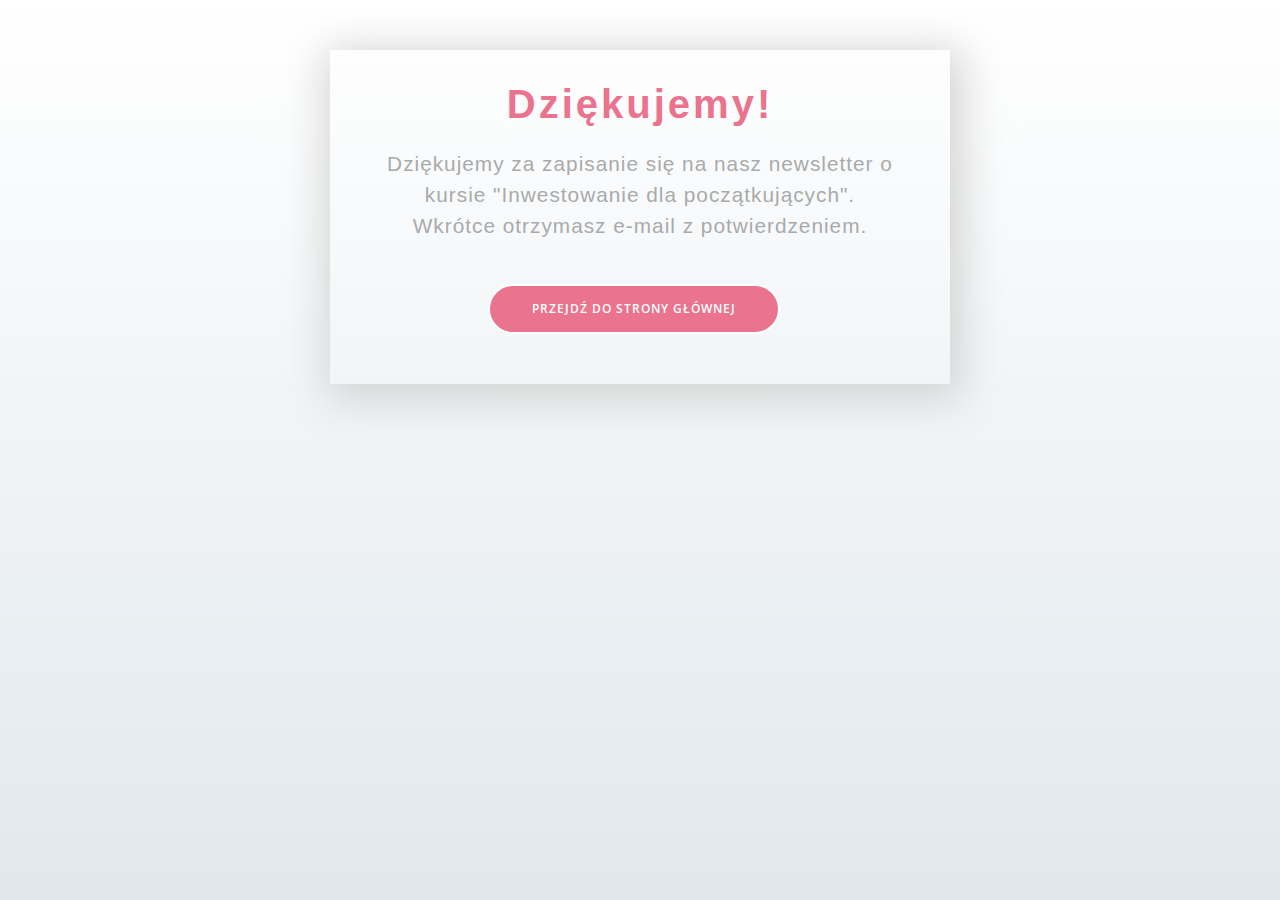
<file: thanks.html>
<!DOCTYPE html>
<html lang="en">
    <head>
        <meta charset="utf-8" />
        <title>InwestujZaczynaj</title>
        <meta content="width=device-width, initial-scale=1.0" name="viewport" />
        <meta content="" name="keywords" />
        <meta content="" name="description" />

        <!-- Favicon -->
        <link href="img/favicon.ico" rel="icon" />

        <!-- Google Web Fonts -->
        <link rel="preconnect" href="https://fonts.googleapis.com" />
        <link rel="preconnect" href="https://fonts.gstatic.com" crossorigin />
        <link
            href="https://fonts.googleapis.com/css2?family=Open+Sans:wght@400;600&family=Playfair+Display:wght@700;900&display=swap"
            rel="stylesheet"
        />

        <!-- Icon Font Stylesheet -->
        <link
            href="https://cdnjs.cloudflare.com/ajax/libs/font-awesome/5.10.0/css/all.min.css"
            rel="stylesheet"
        />
        <link
            href="https://cdn.jsdelivr.net/npm/bootstrap-icons@1.4.1/font/bootstrap-icons.css"
            rel="stylesheet"
        />

        <!-- Libraries Stylesheet -->
        <link href="lib/animate/animate.min.css" rel="stylesheet" />
        <link
            href="lib/owlcarousel/assets/owl.carousel.min.css"
            rel="stylesheet"
        />

        <!-- Customized Bootstrap Stylesheet -->
        <link href="css/bootstrap.min.css" rel="stylesheet" />

        <!-- Template Stylesheet -->
        <link href="css/style.css" rel="stylesheet" />
        <link href="css/thanks.css" rel="stylesheet" />
    </head>
    <body>
        <div class="content">
            <div class="wrapper-1">
                <div class="wrapper-2">
                    <h1>Dziękujemy!</h1>
                    <p>
                        Dziękujemy za zapisanie się na nasz newsletter o kursie
                        "Inwestowanie dla początkujących".
                    </p>
                    <p>Wkrótce otrzymasz e-mail z potwierdzeniem.</p>
                    <a href="index.html">
                        <button class="go-home">
                            Przejdź do strony głównej
                        </button>
                    </a>
                </div>
            </div>
        </div>
    </body>
</html>
</file>
<file: css/style.css>
/********** Template CSS **********/
:root {
    --primary: #ea738dff;
    --secondary: #fb9f38;
    --light: #f5f8f2;
    --dark: #252c30;
}

.back-to-top {
    position: fixed;
    display: none;
    right: 30px;
    bottom: 30px;
    z-index: 99;
}

.fw-medium {
    font-weight: 600;
}

.fw-bold {
    font-weight: 700;
}

.fw-black {
    font-weight: 900;
}

/*** Spinner ***/
#spinner {
    opacity: 0;
    visibility: hidden;
    transition: opacity 0.5s ease-out, visibility 0s linear 0.5s;
    z-index: 99999;
}

#spinner.show {
    transition: opacity 0.5s ease-out, visibility 0s linear 0s;
    visibility: visible;
    opacity: 1;
}

/*** Button ***/
.btn {
    transition: 0.5s;
    font-weight: 500;
}

.btn-primary,
.btn-outline-primary:hover {
    color: var(--light);
}

.btn-secondary,
.btn-outline-secondary:hover {
    color: var(--dark);
}

.btn-square {
    width: 38px;
    height: 38px;
}

.btn-sm-square {
    width: 32px;
    height: 32px;
}

.btn-lg-square {
    width: 48px;
    height: 48px;
}

.btn-square,
.btn-sm-square,
.btn-lg-square {
    padding: 0;
    display: flex;
    align-items: center;
    justify-content: center;
    font-weight: normal;
}

/*** Navbar ***/
.sticky-top {
    top: -150px;
    transition: 0.5s;
}

.navbar .navbar-brand {
    padding: 0;
    top: 0;
    left: 0;
}

.navbar .navbar-nav .nav-link {
    margin-right: 35px;
    padding: 25px 0;
    color: var(--dark);
    font-weight: 600;
    text-transform: uppercase;
    outline: none;
}

.navbar .navbar-nav .nav-link:hover,
.navbar .navbar-nav .nav-link.active {
    color: var(--primary);
}

.navbar .dropdown-toggle::after {
    border: none;
    content: '\f107';
    font-family: 'Font Awesome 5 Free';
    font-weight: 900;
    vertical-align: middle;
    margin-left: 8px;
}

@media (max-width: 991.98px) {
    .navbar .navbar-brand {
        width: 126px;
        height: 100px;
    }

    .navbar .navbar-nav .nav-link {
        margin-right: 0;
        padding: 10px 0;
    }

    .navbar .navbar-nav {
        margin-top: 75px;
        border-top: 1px solid #eeeeee;
    }
}

@media (min-width: 992px) {
    .navbar .nav-item .dropdown-menu {
        display: block;
        border: none;
        margin-top: 0;
        top: 150%;
        opacity: 0;
        visibility: hidden;
        transition: 0.5s;
    }

    .navbar .nav-item:hover .dropdown-menu {
        top: 100%;
        visibility: visible;
        transition: 0.5s;
        opacity: 1;
    }
}

/*** Header ***/
.carousel-caption {
    top: 0;
    left: 0;
    right: 0;
    bottom: 0;
    display: flex;
    align-items: center;
    background: #ea738d94;
    z-index: 1;
}

.carousel-control-prev,
.carousel-control-next {
    width: 15%;
}

.carousel-control-prev-icon,
.carousel-control-next-icon {
    width: 3.5rem;
    height: 3.5rem;
    border-radius: 3.5rem;
    background-color: var(--dark);
    border: 15px solid var(--dark);
}

@media (max-width: 768px) {
    #header-carousel .carousel-item {
        position: relative;
        min-height: 450px;
    }

    #header-carousel .carousel-item img {
        position: absolute;
        width: 100%;
        height: 100%;
        object-fit: cover;
    }
}

.page-header {
    background: linear-gradient(#ea738d94, #ea738d94),
        url(../img/carousel-1.jpg) center center no-repeat;
    background-size: cover;
}

.page-header .breadcrumb-item + .breadcrumb-item::before {
    color: var(--light);
}

.page-header .breadcrumb-item,
.page-header .breadcrumb-item a {
    font-size: 18px;
    color: var(--light);
}

/*** Section Title ***/
.section-title {
    position: relative;
    margin-bottom: 3rem;
    padding-bottom: 2rem;
}

.section-title::before {
    position: absolute;
    content: '';
    width: 50%;
    height: 2px;
    bottom: 0;
    left: 0;
    background: var(--primary);
}

.section-title::after {
    position: absolute;
    content: '';
    width: 28px;
    height: 28px;
    bottom: -13px;
    left: calc(25% - 13px);
    background: var(--dark);
    border: 10px solid #ffffff;
    border-radius: 28px;
}

.section-title.text-center::before {
    left: 25%;
}

.section-title.text-center::after {
    left: calc(50% - 13px);
}

/*** Products ***/

.product-carousel .owl-nav {
    display: flex;
    justify-content: center;
    margin-top: 30px;
}

.product-carousel .owl-nav .owl-prev,
.product-carousel .owl-nav .owl-next {
    margin: 0 10px;
    width: 55px;
    height: 55px;
    display: flex;
    align-items: center;
    justify-content: center;
    color: #ffffff;
    background: var(--primary);
    border-radius: 55px;
    box-shadow: 0 0 45px rgba(0, 0, 0, 0.15);
    font-size: 25px;
    transition: 0.5s;
}

.product-carousel .owl-nav .owl-prev:hover,
.product-carousel .owl-nav .owl-next:hover {
    background: #ffffff;
    color: var(--primary);
}

/*** About ***/
.video {
    background: linear-gradient(#ea738d, #ea738dcc),
        url(../img/video-bg.jpg) center center no-repeat;
    background-size: cover;
}

.btn-play {
    position: relative;
    display: block;
    box-sizing: content-box;
    width: 65px;
    height: 75px;
    border-radius: 100%;
    border: none;
    outline: none !important;
    padding: 28px 30px 30px 38px;
    background: #ffffff;
}

.btn-play:before {
    content: '';
    position: absolute;
    z-index: 0;
    left: 50%;
    top: 50%;
    transform: translateX(-50%) translateY(-50%);
    display: block;
    width: 120px;
    height: 120px;
    background: #ffffff;
    border-radius: 100%;
    animation: pulse-border 1500ms ease-out infinite;
}

.btn-play:after {
    content: '';
    position: absolute;
    z-index: 1;
    left: 50%;
    top: 50%;
    transform: translateX(-50%) translateY(-50%);
    display: block;
    width: 120px;
    height: 120px;
    background: #ffffff;
    border-radius: 100%;
    transition: all 200ms;
}

.btn-play span {
    display: block;
    position: relative;
    z-index: 3;
    width: 0;
    height: 0;
    left: 13px;
    border-left: 40px solid var(--primary);
    border-top: 28px solid transparent;
    border-bottom: 28px solid transparent;
}

@keyframes pulse-border {
    0% {
        transform: translateX(-50%) translateY(-50%) translateZ(0) scale(1);
        opacity: 1;
    }

    100% {
        transform: translateX(-50%) translateY(-50%) translateZ(0) scale(2);
        opacity: 0;
    }
}

.modal-video .modal-dialog {
    position: relative;
    max-width: 800px;
    margin: 60px auto 0 auto;
}

.modal-video .modal-body {
    position: relative;
    padding: 0px;
}

.modal-video .close {
    position: absolute;
    width: 30px;
    height: 30px;
    right: 0px;
    top: -30px;
    z-index: 999;
    font-size: 30px;
    font-weight: normal;
    color: #ffffff;
    background: #000000;
    opacity: 1;
}

/*** Our Benefits ***/
.store-item .store-overlay {
    position: absolute;
    top: 0;
    left: 0;
    width: 100%;
    height: 100%;
    display: flex;
    flex-direction: column;
    align-items: center;
    justify-content: center;
    background: rgba(138, 180, 78, 0.3);
    opacity: 0;
    transition: 0.5s;
}

.store-item:hover .store-overlay {
    opacity: 1;
}

/*** Contact ***/
.contact .btn-square {
    width: 100px;
    height: 100px;
    border: 20px solid var(--light);
    background: var(--primary);
    border-radius: 50px;
}

/*** Testimonial ***/
.testimonial {
    background: linear-gradient(
            rgba(136, 180, 78, 0.85),
            rgba(136, 180, 78, 0.85)
        ),
        url(../img/testimonial-bg.jpg) center center no-repeat;
    background-size: cover;
}

.testimonial-item {
    margin: 0 auto;
    max-width: 600px;
    text-align: center;
    background: #ffffff;
    border: 30px solid var(--primary);
}

.testimonial-item img {
    width: 60px !important;
    height: 60px !important;
    border-radius: 60px;
}

.testimonial-carousel .owl-dots {
    margin-top: 35px;
    display: flex;
    align-items: flex-end;
    justify-content: center;
}

.testimonial-carousel .owl-dot {
    position: relative;
    display: inline-block;
    margin: 0 5px;
    width: 15px;
    height: 15px;
    background: var(--primary);
    border-radius: 15px;
    transition: 0.5s;
}

.testimonial-carousel .owl-dot.active {
    width: 30px;
    background: var(--dark);
}

/*** Footer ***/
.footer {
    color: #b0b9ae;
}

.footer .btn.btn-link {
    display: block;
    margin-bottom: 5px;
    padding: 0;
    text-align: left;
    color: #b0b9ae;
    font-weight: normal;
    text-transform: capitalize;
    transition: 0.3s;
}

.footer .btn.btn-link::before {
    position: relative;
    content: '\f105';
    font-family: 'Font Awesome 5 Free';
    font-weight: 900;
    color: var(--primary);
    margin-right: 10px;
}

.footer .btn.btn-link:hover {
    color: var(--light);
    letter-spacing: 1px;
    box-shadow: none;
}

.copyright {
    color: #b0b9ae;
}

.copyright {
    background: #252525;
}

.copyright a:hover {
    color: #ffffff !important;
} /*** Footer End ***/
@import url('https://fonts.googleapis.com/css2?family=Poppins:wght@300;400;500;600&display=swap');

.cookie-wrapper {
    position: fixed;
    bottom: 0px;
    right: 0;
    width: 100%;
    background: #fff;
    padding: 15px 25px 22px;
    transition: right 0.3s ease;
    box-shadow: 0 5px 10px rgb(0, 0, 0);
    z-index: 999;
    @media (max-width: 600px) {
        width: 100%;
    }
}
.cookie-wrapper .show {
    right: 20px;
}

.hidden {
    display: none;
}
header i {
    color: #ea738dff;
    font-size: 32px;
    text-align: center;
}
header h2 {
    color: #ea738dff;
    font-weight: 500;
    text-align: center;
}
.data {
    text-align: center;
}
.data p a {
    color: #ea738dff;
    text-decoration: none;
    text-align: center !important;
}
.data p a:hover {
    text-decoration: underline;
}
.buttons {
    padding: 20px 0px;
    text-align: center;
}
.buttons .cookie-button {
    border: 2px solid #ea738dff;
    color: #fff;
    padding: 8px 0;
    background: #ea738dff;
    cursor: pointer;
    width: calc(100% / 2 - 10px);
    transition: all 0.2s ease;
    max-width: 150px;
    border-radius: 30px;
}
.buttons #acceptBtn:hover {
    background-color: transparent;
    color: #ea738dff;
    border-radius: 30px;
}
#declineBtn {
    background-color: #fff;
    color: #ea738dff;
    border-radius: 30px;
}
#declineBtn:hover {
    background-color: #ea738dff;
    color: #fff;
}
</file>
<file: css/thanks.css>
* {
    box-sizing: border-box;
}
body {
    background: #ffffff;
    background: linear-gradient(to bottom, #ffffff 0%, #e1e8ed 100%);
    filter: progid:DXImageTransform.Microsoft.gradient( startColorstr='#ffffff', endColorstr='#e1e8ed',GradientType=0 );
    height: 100%;
    margin: 0;
    background-repeat: no-repeat;
    background-attachment: fixed;
}

.wrapper-1 {
    width: 100%;
    height: 100vh;
    display: flex;
    flex-direction: column;
}
.wrapper-2 {
    padding: 30px;
    text-align: center;
}
h1 {
    font-family: 'Source Sans Pro', sans-serif;
    font-size: 4em;
    letter-spacing: 3px;
    color: #ea738dff;
    margin: 0;
    margin-bottom: 20px;
}
.wrapper-2 p {
    margin: 0;
    font-size: 1.3em;
    color: #aaa;
    font-family: 'Source Sans Pro', sans-serif;
    letter-spacing: 1px;
}
.go-home {
    background: #ea738dff;
    border: 2px solid #ffffff;
    color: #ffffff;
    font-weight: 600;
    letter-spacing: 1px;
    font-size: 12px;
    padding: 14px 42px;
    margin-top: 42px;
    margin-right: 12px;
    -webkit-transition: all 0.4s ease-in-out;
    transition: all 0.4s ease-in-out;
    visibility: visible;
    animation-delay: 2.3s;
    animation-name: fadeInUp;
    text-decoration: none;
    text-transform: uppercase;
    cursor: pointer;
    border-radius: 30px;
}
.go-home:hover {
    background: transparent;
    border-color: #ea738dff;
}
a:hover .go-home {
    color: #ea738dff;
}
.go-home a {
    text-decoration: none;
    color: #fff;
}

.footer-like {
    margin-top: auto;
    background: #d7e6fe;
    padding: 6px;
    text-align: center;
}
.footer-like p {
    margin: 0;
    padding: 4px;
    color: #ffc107;
    font-family: 'Source Sans Pro', sans-serif;
    letter-spacing: 1px;
}
.footer-like p a {
    text-decoration: none;
    color: #ffc107;
    font-weight: 600;
}

@media (min-width: 360px) {
    h1 {
        font-size: 2.5em;
    }
    .go-home {
        margin-bottom: 20px;
    }
}

@media (min-width: 600px) {
    .content {
        max-width: 1000px;
        margin: 0 auto;
    }
    .wrapper-1 {
        height: initial;
        max-width: 620px;
        margin: 0 auto;
        margin-top: 50px;
        box-shadow: 4px 8px 40px 8px lightgray;
    }
}
</file>
